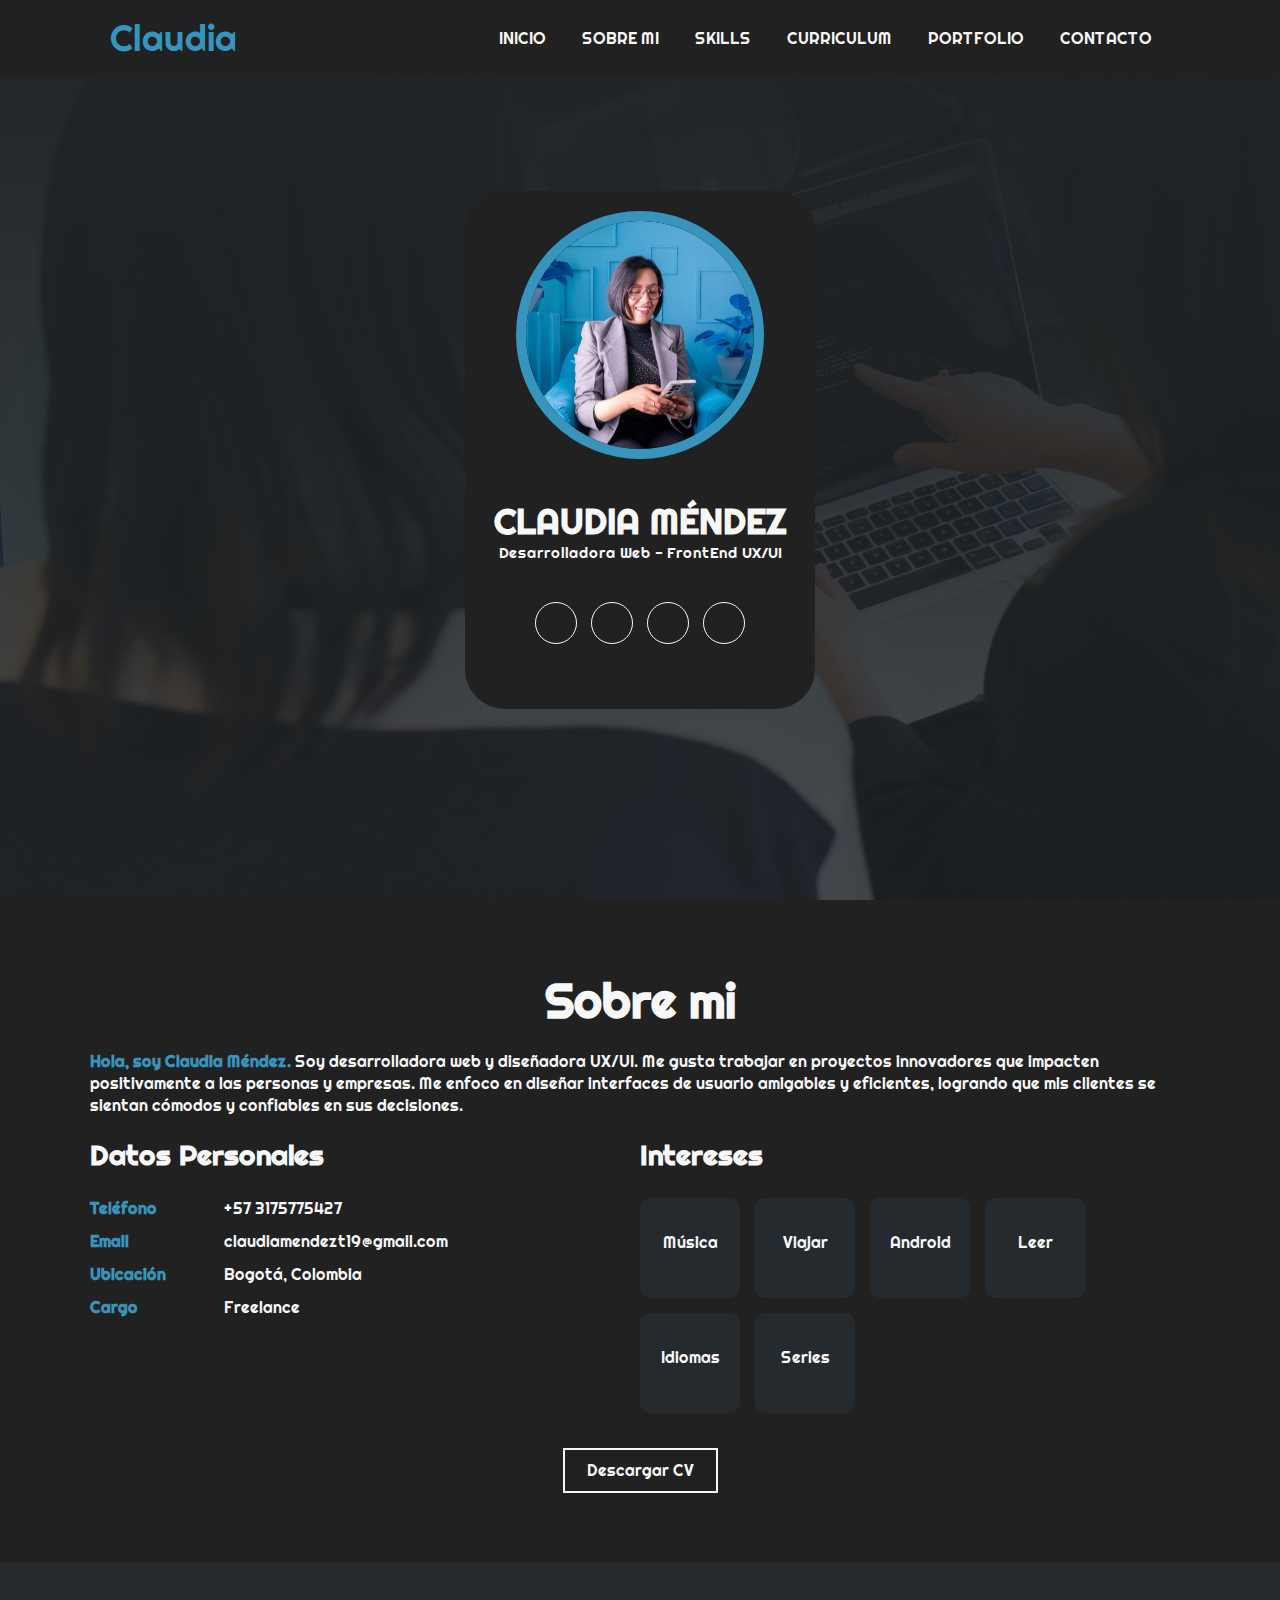
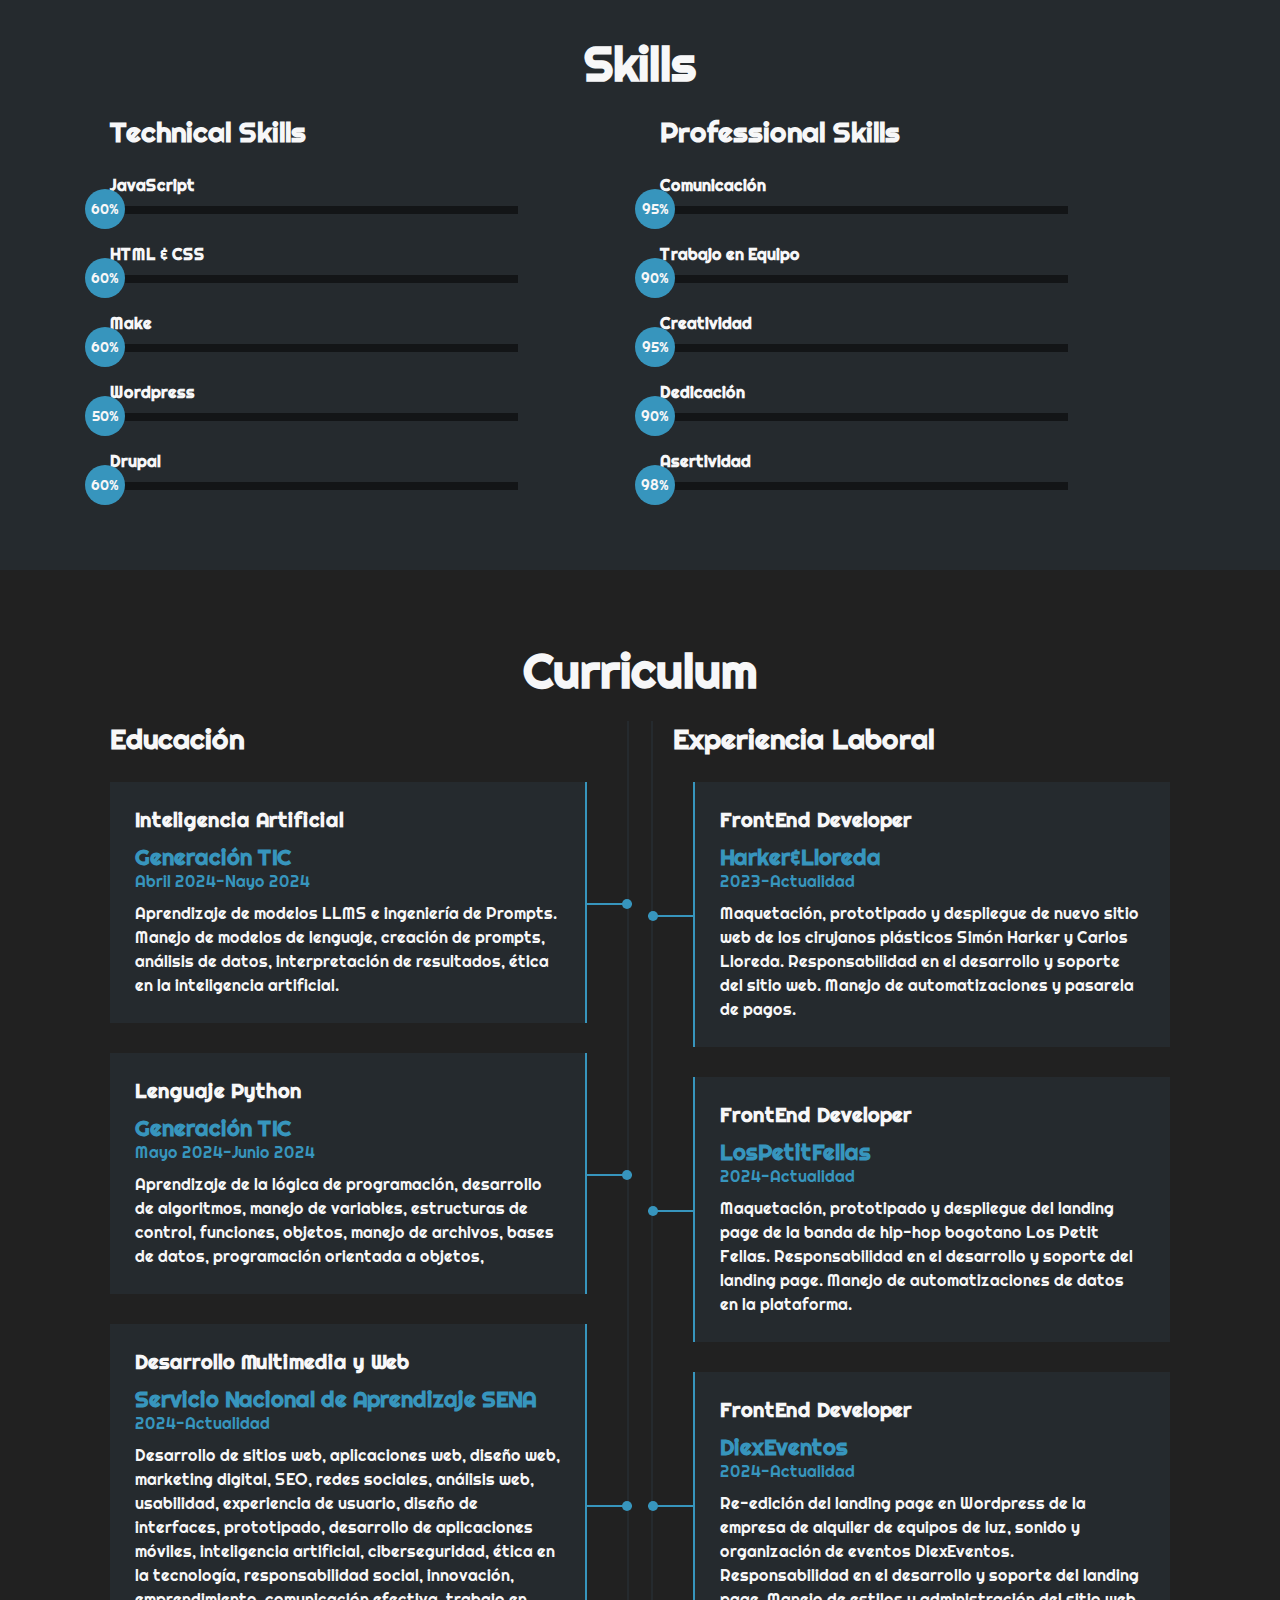
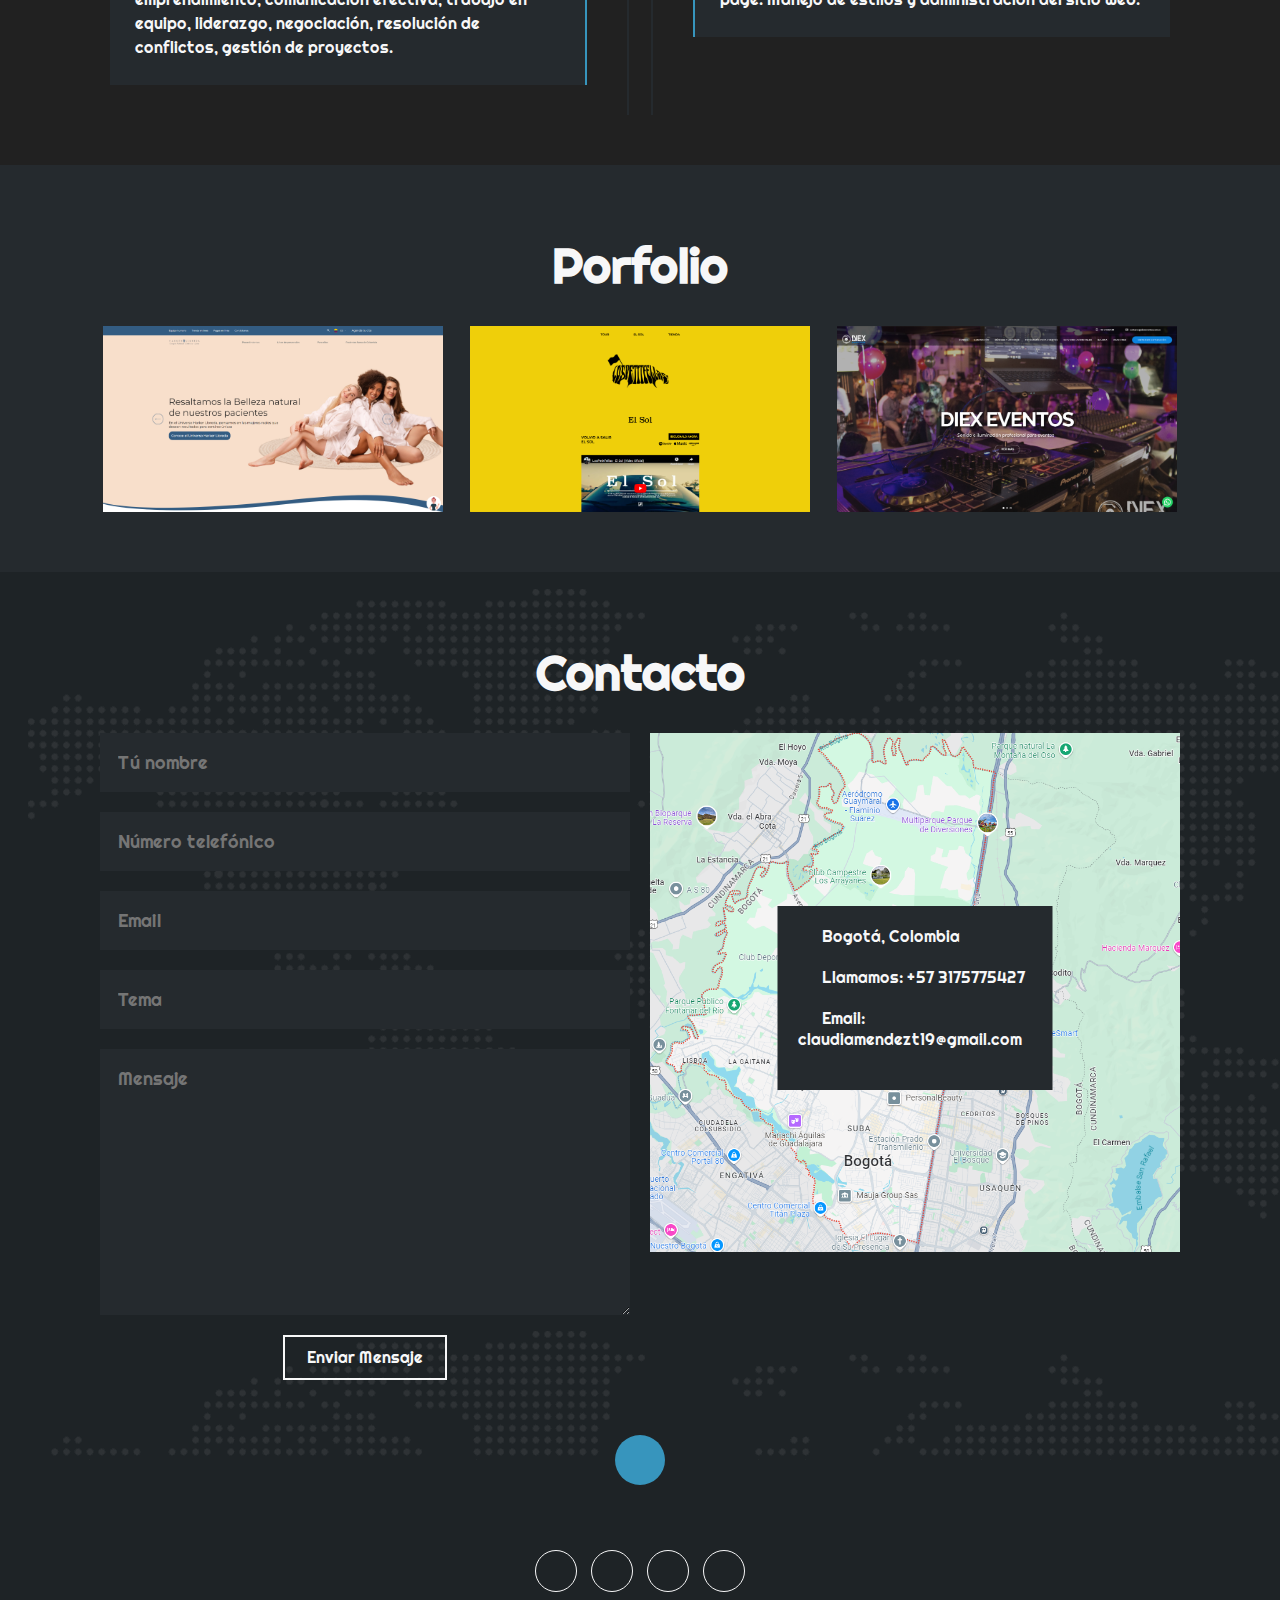
<file: portfolio2024/index.html>
<!DOCTYPE html>
<html lang="es">
  <head>
    <meta charset="UTF-8" />
    <meta http-equiv="X-UA-Compatible" content="IE=edge" />
    <meta name="viewport" content="width=device-width, initial-scale=1.0" />
    <link
      rel="stylesheet"
      href="https://cdnjs.cloudflare.com/ajax/libs/font-awesome/6.1.2/css/all.min.css"
      integrity="sha512-1sCRPdkRXhBV2PBLUdRb4tMg1w2YPf37qatUFeS7zlBy7jJI8Lf4VHwWfZZfpXtYSLy85pkm9GaYVYMfw5BC1A=="
      crossorigin="anonymous"
      referrerpolicy="no-referrer"
    />
    <title>Claudia Mendez Web Dev</title>
    <link rel="stylesheet" href="styles.css" />
  </head>
  <body>
    <!-- Menú encabezado -->
    <div class="contenedor-header">
      <header>
        <div class="logo">
          <a href="#">Claudia</a>
        </div>
        <nav id="nav">
          <ul>
            <li><a href="#inicio" onclick="seleccionar()">Inicio</a></li>
            <li><a href="#sobremi" onclick="seleccionar()">Sobre mi</a></li>
            <li><a href="#skills" onclick="seleccionar()">Skills</a></li>
            <li>
              <a href="#curriculum" onclick="seleccionar()">Curriculum</a>
            </li>
            <li><a href="#portfolio" onclick="seleccionar()">Portfolio</a></li>
            <li><a href="#contacto" onclick="seleccionar()">Contacto</a></li>
          </ul>
        </nav>
        <div class="nav-responsive" onclick="mostrarOcultarMenu()">
          <i class="fa-solid fa-bars"></i>
        </div>
      </header>
    </div>

    <!-- Sección inicio -->
    <section id="inicio" class="inicio">
      <div class="contenido-banner">
        <div class="contenedor-img">
          <img src="img/hero-main.png" alt="" />
        </div>
        <h1>Claudia Méndez</h1>
        <h2>Desarrolladora Web - FrontEnd UX/UI</h2>
        <div class="redes">
          <a href="#"><i class="fab fa-twitter"></i></a>
          <a href="#"><i class="fab fa-linkedin"></i></a>
          <a href="#"><i class="fab fa-github"></i></a>
          <a href="#"><i class="fa-solid fa-rss"></i></a>
        </div>
      </div>
    </section>

    <!-- Sección Sobre mi -->
    <section id="sobremi" class="sobremi">
      <div class="contenido-seccion">
        <h2>Sobre mi</h2>
        <p>
          <span>Hola, soy Claudia Méndez. </span>Soy desarrolladora web y
          diseñadora UX/UI. Me gusta trabajar en proyectos innovadores que
          impacten positivamente a las personas y empresas. Me enfoco en diseñar
          interfaces de usuario amigables y eficientes, logrando que mis
          clientes se sientan cómodos y confiables en sus decisiones.
        </p>
        <div class="fila">
          <!-- Datos personales -->
          <div class="col">
            <h3>Datos Personales</h3>
            <ul>
              <!-- <li>
                <strong>Cumpleaños</strong>
                19-01
              </li> -->
              <li>
                <strong>Teléfono</strong>
                +57 3175775427
              </li>
              <li>
                <strong>Email</strong>
                claudiamendezt19@gmail.com
              </li>
              <!-- <li>
                        <strong>Sitio web</strong>
                        www.example.com
                    </li> -->
              <li>
                <strong>Ubicación</strong>
                Bogotá, Colombia
              </li>
              <li>
                <strong>Cargo</strong>
                Freelance
              </li>
            </ul>
          </div>

          <!-- Intereses -->
          <div class="col">
            <h3>Intereses</h3>
            <div class="contenedor-intereses">
              <div class="interes">
                <i class="fa-solid fa-headphones"></i>
                <p>Música</p>
              </div>
              <div class="interes">
                <i class="fa-solid fa-plane"></i>
                <p>Viajar</p>
              </div>
              <div class="interes">
                <i class="fa-brands fa-android"></i>
                <p>Android</p>
              </div>
              <div class="interes">
                <i class="fa-solid fa-book-open-reader"></i>
                <p>Leer</p>
              </div>
              <div class="interes">
                <i class="fa-solid fa-language"></i>
                <p>Idiomas</p>
              </div>
              <div class="interes">
                <i class="fa-solid fa-tv"></i>
                <p>Series</p>
              </div>
            </div>
          </div>
        </div>
        <button>
          Descargar CV <i class="fa-solid fa-download"></i>
          <span class="overlay"></span>
        </button>
      </div>
    </section>

    <!-- Sección Skills -->
    <section id="skills" class="skills">
      <div class="contenido-seccion">
        <h2>Skills</h2>
        <div class="fila">
          <!-- Technical skills -->
          <div class="col">
            <h3>Technical Skills</h3>
            <div class="skill">
              <span>JavaScript</span>
              <div class="barra-skill">
                <div class="progreso">
                  <span>60%</span>
                </div>
              </div>
            </div>

            <div class="skill">
              <span>HTML & CSS</span>
              <div class="barra-skill">
                <div class="progreso">
                  <span>60%</span>
                </div>
              </div>
            </div>

            <div class="skill">
              <span>Make</span>
              <div class="barra-skill">
                <div class="progreso">
                  <span>60%</span>
                </div>
              </div>
            </div>

            <div class="skill">
              <span>Wordpress</span>
              <div class="barra-skill">
                <div class="progreso">
                  <span>50%</span>
                </div>
              </div>
            </div>

            <div class="skill">
              <span>Drupal</span>
              <div class="barra-skill">
                <div class="progreso">
                  <span>60%</span>
                </div>
              </div>
            </div>

            <!-- <div class="habilidad">
                    <h3>CSS</h3>
                    <div class="barra">
                        <div class="porcentaje" style="width: 85%;"></div>
                    </div>
                </div>
                <div class="habilidad">
                    <h3>JavaScript</h3>
                    <div class="barra">
                        <div class="porcentaje" style="width: 80%;"></div>
                    </div>
                </div>
                <div class="habilidad">
                    <h3>React</h3>
                    <div class="barra">
                        <div class="porcentaje" style="width: 75%;"></div>
                    </div>
                </div> -->
          </div>
          <!-- Professional skills -->
          <div class="col">
            <h3>Professional Skills</h3>
            <div class="skill">
              <span>Comunicación</span>
              <div class="barra-skill">
                <div class="progreso">
                  <span>95%</span>
                </div>
              </div>
            </div>

            <div class="skill">
              <span>Trabajo en Equipo</span>
              <div class="barra-skill">
                <div class="progreso">
                  <span>90%</span>
                </div>
              </div>
            </div>

            <div class="skill">
              <span>Creatividad</span>
              <div class="barra-skill">
                <div class="progreso">
                  <span>95%</span>
                </div>
              </div>
            </div>

            <div class="skill">
              <span>Dedicación</span>
              <div class="barra-skill">
                <div class="progreso">
                  <span>90%</span>
                </div>
              </div>
            </div>

            <div class="skill">
              <span>Asertividad</span>
              <div class="barra-skill">
                <div class="progreso">
                  <span>98%</span>
                </div>
              </div>
            </div>
          </div>
        </div>
      </div>
    </section>

    <!-- Sección Curriculum -->
    <section id="curriculum" class="curriculum">
      <div class="contenido-seccion">
        <h2>Curriculum</h2>
        <div class="fila">
          <div class="col izquierda">
            <h3>Educación</h3>
            <div class="item izq">
              <h4>Inteligencia Artificial</h4>
              <span class="casa">Generación TIC</span>
              <span class="fecha">Abril 2024-Nayo 2024</span>
              <p>
                Aprendizaje de modelos LLMS e ingeniería de Prompts. Manejo de
                modelos de lenguaje, creación de prompts, análisis de datos,
                interpretación de resultados, ética en la inteligencia
                artificial.
              </p>
              <div class="conectori">
                <div class="circuloi"></div>
              </div>
            </div>
            <div class="item izq">
              <h4>Lenguaje Python</h4>
              <span class="casa">Generación TIC</span>
              <span class="fecha">Mayo 2024-Junio 2024</span>
              <p>
                Aprendizaje de la lógica de programación, desarrollo de
                algoritmos, manejo de variables, estructuras de control,
                funciones, objetos, manejo de archivos, bases de datos,
                programación orientada a objetos,
              </p>
              <div class="conectori">
                <div class="circuloi"></div>
              </div>
            </div>
            <div class="item izq">
              <h4>Desarrollo Multimedia y Web</h4>
              <span class="casa">Servicio Nacional de Aprendizaje SENA</span>
              <span class="fecha">2024-Actualidad</span>
              <p>
                Desarrollo de sitios web, aplicaciones web, diseño web,
                marketing digital, SEO, redes sociales, análisis web,
                usabilidad, experiencia de usuario, diseño de interfaces,
                prototipado, desarrollo de aplicaciones móviles, inteligencia
                artificial, ciberseguridad, ética en la tecnología,
                responsabilidad social, innovación, emprendimiento, comunicación
                efectiva, trabajo en equipo, liderazgo, negociación, resolución
                de conflictos, gestión de proyectos.
              </p>
              <div class="conectori">
                <div class="circuloi"></div>
              </div>
            </div>
          </div>

          <div class="col derecha">
            <h3>Experiencia Laboral</h3>
            <div class="item der">
              <h4>FrontEnd Developer</h4>
              <span class="casa">Harker&Lloreda</span>
              <span class="fecha">2023-Actualidad</span>
              <p>
                Maquetación, prototipado y despliegue de nuevo sitio web de los
                cirujanos plásticos Simón Harker y Carlos Lloreda.
                Responsabilidad en el desarrollo y soporte del sitio web. Manejo
                de automatizaciones y pasarela de pagos.
              </p>
              <div class="conectord">
                <div class="circulod"></div>
              </div>
            </div>
            <div class="item der">
              <h4>FrontEnd Developer</h4>
              <span class="casa">LosPetitFellas</span>
              <span class="fecha">2024-Actualidad</span>
              <p>
                Maquetación, prototipado y despliegue del landing page de la
                banda de hip-hop bogotano Los Petit Fellas. Responsabilidad en
                el desarrollo y soporte del landing page. Manejo de
                automatizaciones de datos en la plataforma.
              </p>
              <div class="conectord">
                <div class="circulod"></div>
              </div>
            </div>
            <div class="item der">
              <h4>FrontEnd Developer</h4>
              <span class="casa">DiexEventos</span>
              <span class="fecha">2024-Actualidad</span>
              <p>
                Re-edición del landing page en Wordpress de la empresa de
                alquiler de equipos de luz, sonido y organización de eventos
                DiexEventos. Responsabilidad en el desarrollo y soporte del
                landing page. Manejo de estilos y administración del sitio web.
              </p>
              <div class="conectord">
                <div class="circulod"></div>
              </div>
            </div>
          </div>
        </div>
      </div>
    </section>

    <!-- Sección Portfolio -->
    <section id="portfolio" class="portfolio">
      <div class="contenido-seccion">
        <h2>Porfolio</h2>
        <div class="galeria">
          <div class="proyecto">
            <a href="https://harkerlloreda.com/es">
              <img src="img/p1.png" alt="Harker&Lloreda" />
            </a>
            <div class="overlay">
              <h3>Sitio Web</h3>
              <p>Salud</p>
            </div>
          </div>
          <div class="proyecto">
            <a href="https://lospetitfellas.com.co/">
              <img src="img/p2.png" alt="LosPetitFellas" />
            </a>
            <div class="overlay">
              <h3>Landing Page</h3>
              <p>Música</p>
            </div>
          </div>
          <div class="proyecto">
            <a href="https://diexeventos.com.co/">
              <img src="img/p3.png" alt="DiexEventos" />
            </a>
            <div class="overlay">
              <h3>Rediseño Sitio Web en Wordpress</h3>
              <p>Sonido, Iluminación y Eventos</p>
            </div>
          </div>
        </div>
      </div>
    </section>

    <!-- Sección Contacto -->
    <section id="contacto" class="contacto">
      <div class="contenido-seccion">
        <h2>Contacto</h2>
        <div class="fila">
          <!-- Formulario de contacto -->
          <div class="col">
            <input type="text" placeholder="Tú nombre" />
            <input type="text" placeholder="Número telefónico" />
            <input type="text" placeholder="Email" />
            <input type="text" placeholder="Tema" />
            <textarea
              name=""
              id=""
              cols="30"
              rows="10"
              placeholder="Mensaje"
            ></textarea>
            <button>
              Enviar Mensaje <i class="fa-solid fa-paper-plane"></i>
              <span class="overlay"></span>
            </button>
          </div>
          <!-- Mapa -->
          <div class="col">
            <img src="img/ubicacion.png" alt="Ubicación" />
            <div class="info">
              <ul>
                <li>
                  <i class="fa-solid fa-location-dot"></i>
                  <span>Bogotá, Colombia</span>
                </li>
                <li>
                  <i class="fa-solid fa-mobile-screen"></i>
                  <span>Llamamos: +57 3175775427</span>
                </li>
                <li>
                  <i class="fa-solid fa-envelope"></i>
                  <span>Email: claudiamendezt19@gmail.com</span>
                </li>
              </ul>
            </div>
          </div>
        </div>
      </div>
    </section>

    <!-- Footer -->
    <footer>
      <a href="#" class="arriba">
        <i class="fa-solid fa-angles-up"></i>
      </a>
      <div class="redes">
        <a href="#"><i class="fab fa-twitter"></i></a>
        <a href="#"><i class="fab fa-linkedin"></i></a>
        <a href="#"><i class="fab fa-github"></i></a>
        <a href="#"><i class="fa-solid fa-rss"></i></a>
      </div>
    </footer>

    <script src="main.js"></script>
  </body>
</html>
</file>
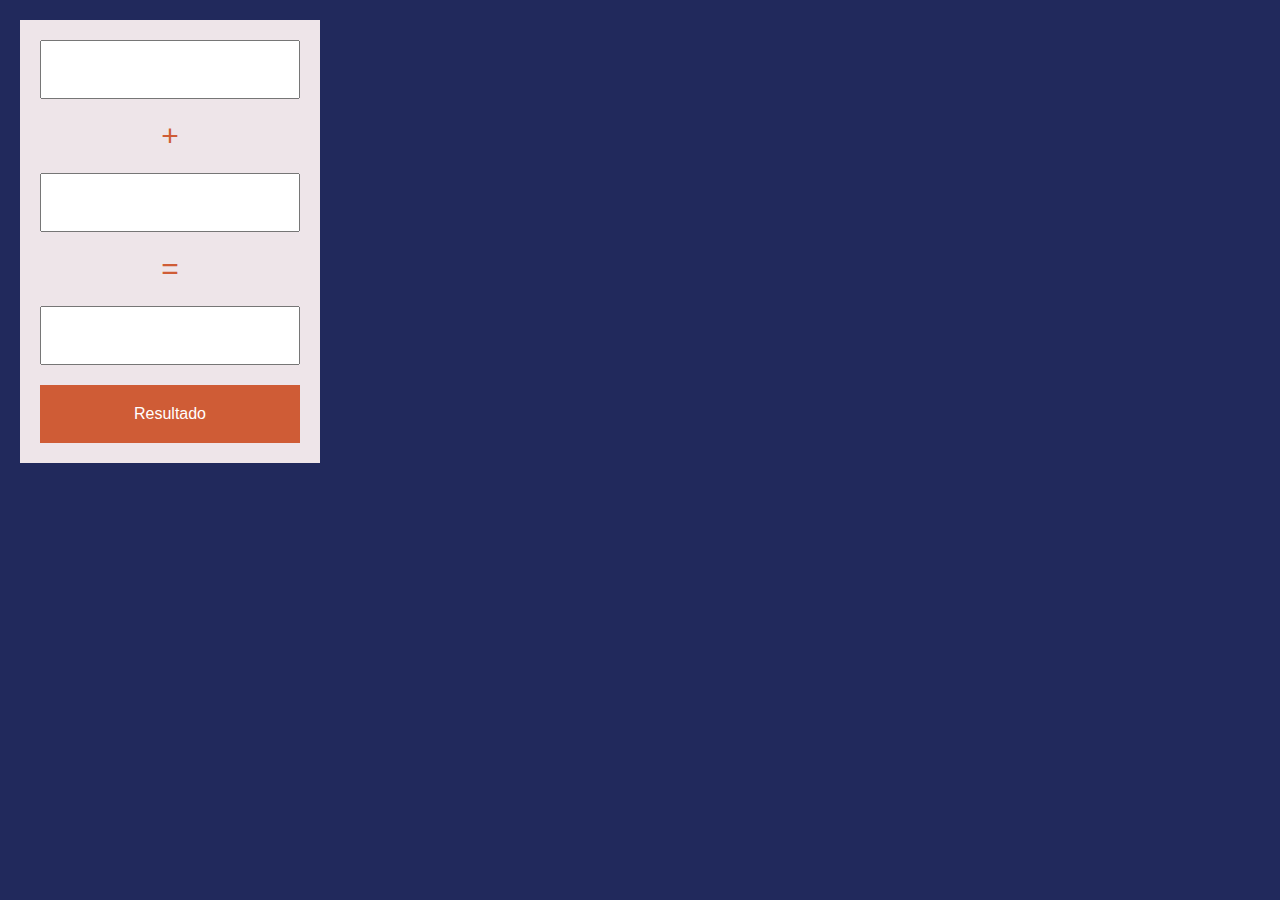
<file: javascript/calculadora/index.html>
<!DOCTYPE html>
<html lang="en">
<head>
	<meta charset="UTF-8">
	<title>Calculadora</title>
	<link rel="stylesheet" href="estilos.css">
</head>
<body>
	<div class="contenedor">
		<form action="">
			<input id="numero1" type="text">
			<p>+</p>
			<input id="numero2" type="text">
			<p>=</p>
			<input id="resultado" type="text" readonly>
			<input type="button" class="btn" onclick="suma()" value="Resultado">
		</form>
	</div>

	<script src="calculadora.js"></script>
</body>
</html>
</file>
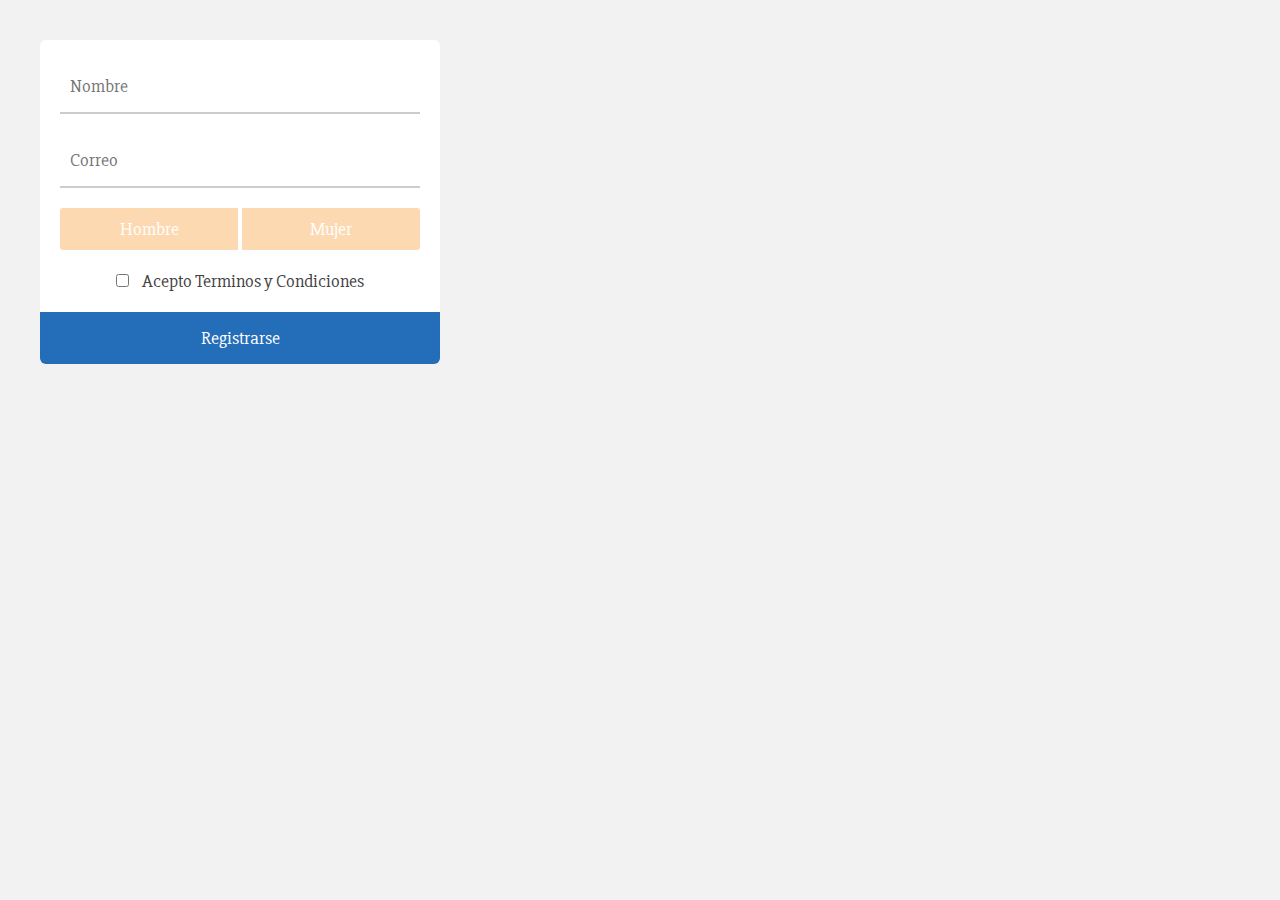
<file: javascript/formulario/index.html>
<!DOCTYPE html>
<html lang="en">
<head>
	<meta charset="UTF-8">
	<title>Formulario de Registro</title>
	<link href="https://fonts.googleapis.com/css?family=Slabo+27px" rel="stylesheet"> 
	<link rel="stylesheet" href="estilos.css">
</head>
<body>
	<div class="contenedor">
		<form action="" class="formulario" id="formulario" name="formulario">
			<div class="contenedor-inputs">
				<input type="text" name="nombre" placeholder="Nombre">
				<input type="email" name="correo" placeholder="Correo">
						
				<div class="sexo">
					<input type="radio" name="sexo" id="hombre" value="hombre">
					<label for="hombre" class="label-radio hombre">Hombre</label>
							
					<input type="radio" name="sexo" id="mujer" value="mujer">
					<label for="mujer" class="label-radio mujer">Mujer</label>
				</div>
						
				<div class="terminos">
					<input type="checkbox" name="terminos" id="terminos">
					<label for="terminos">Acepto Terminos y Condiciones</label>
				</div>
				<ul class="error" id="error"></ul>
			</div>


			<input type="submit" class="btn" value="Registrarse">
		</form>
	</div>

	<script src="formulario.js"></script>
</body>
</html>
</file>
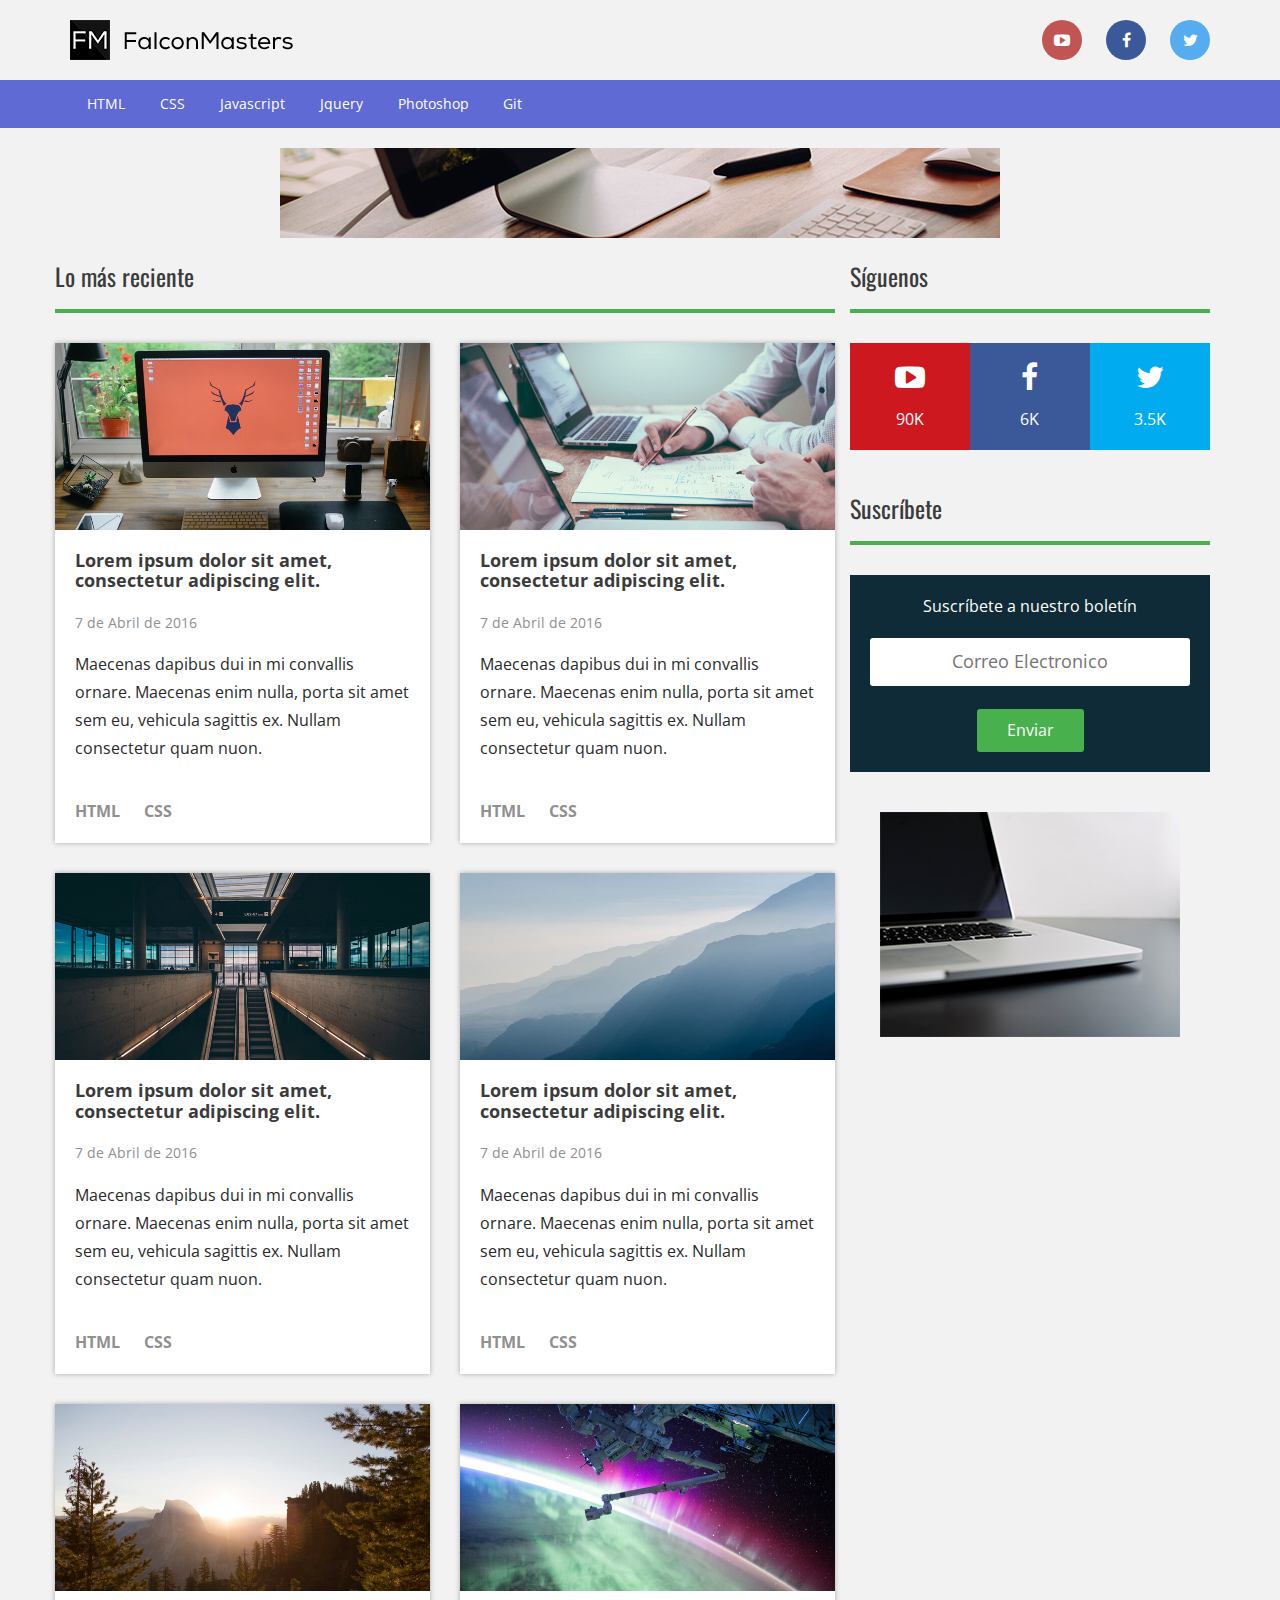
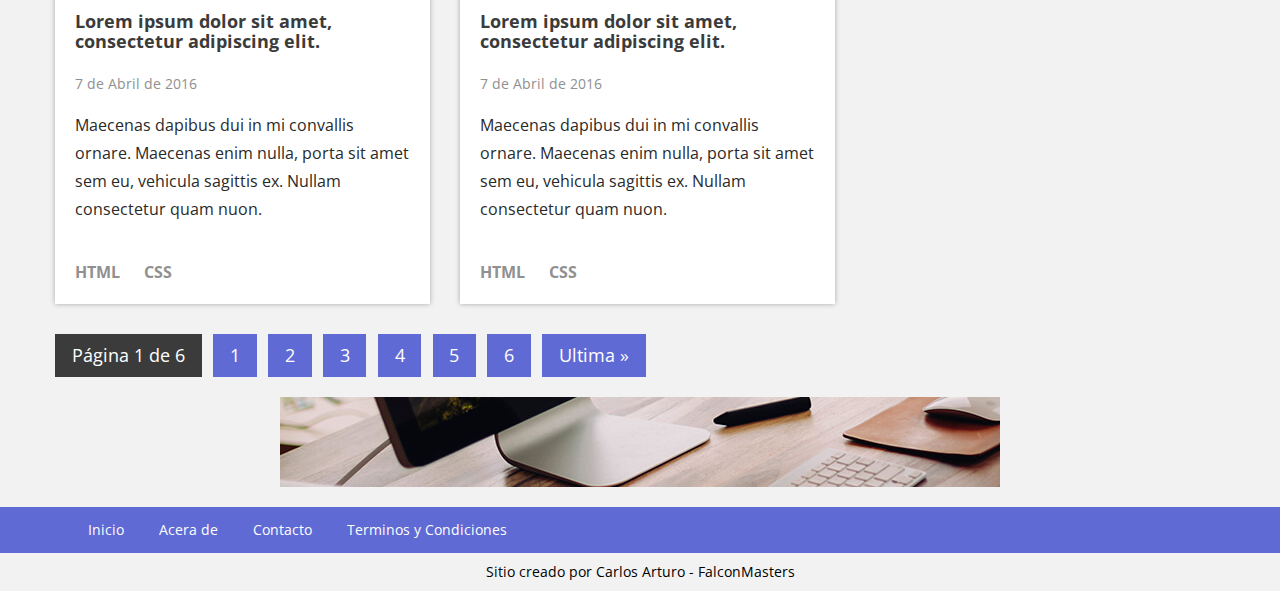
<file: practicas/Blog/index.html>
<!DOCTYPE html>
<html lang="es">
<head>
	<meta charset="UTF-8">
	<meta name="viewport" content="width=device-width, user-scalable=no, initial-scale=1.0, maximum-scale=1.0, minimum-scale=1.0">
	<link rel="stylesheet" href="css/bootstrap.min.css">
	<link rel="stylesheet" href="css/font-awesome.min.css">
	<link href='https://fonts.googleapis.com/css?family=Open+Sans:400,600,700' rel='stylesheet' type='text/css'>
	<link href='https://fonts.googleapis.com/css?family=Oswald' rel='stylesheet' type='text/css'>
	<link rel="stylesheet" href="css/estilos.css">
	<title>FalconMasters' Blog</title>
</head>
<body>
	<header>
		<div class="container">
			<div class="row">
				<div class="logo col-xs-12 col-sm-6">
					<a href="#"><img src="img/logo.png" alt="FalconMasters Logo"></a>
				</div>
				<div class="redes-sociales col-xs-12 col-sm-6">
					<a href="#" class="youtube"><i class="fa fa-youtube-play"></i></a>
					<a href="#" class="facebook"><i class="fa fa-facebook"></i></a>
					<a href="#" class="twitter"><i class="fa fa-twitter"></i></a>
				</div>
			</div>
		</div>

		<nav class="menu">
			<div class="container">
				<div class="row">
					<ul class="col-md-12">
						<li><a href="#">HTML</a></li>
						<li><a href="#">CSS</a></li>
						<li><a href="#">Javascript</a></li>
						<li><a href="#">Jquery</a></li>
						<li><a href="#">Photoshop</a></li>
						<li><a href="#">Git</a></li>
					</ul>
				</div>
			</div>
		</nav>
			
		<div class="ad container hidden-xs">
			<div class="row">
				<div class="col-md-12">
					<img src="img/ad.jpg" alt="">
				</div>
			</div>
		</div>
	</header>

<div class="container">
	<div class="row">
		<section class="main col-md-8">
			<div class="row titulo-seccion">
				<div class="col-md-12">
					<h3>Lo más reciente</h3>
				</div>
			</div>
		
			<section class="row posts">
				<article class="col-sm-6 post">
					<div class="contenedor">
						<div class="thumb">
							<a href="#"><img src="img/1.jpg" width="700" alt=""></a>
						</div>
						<div class="info">
							<h2 class="titulo"><a href="#">Lorem ipsum dolor sit amet, consectetur adipiscing elit.</a></h2>
							<p class="fecha">7 de Abril de 2016</p>
							<p class="extracto">Maecenas dapibus dui in mi convallis ornare. Maecenas enim nulla, porta sit amet sem eu, vehicula sagittis ex. Nullam consectetur quam nuon.</p>
							<div class="categorias">
								<a href="#">HTML</a>
								<a href="#">CSS</a>
							</div>
						</div>
					</div>
				</article>
		
				<article class="col-sm-6 post">
					<div class="contenedor">
						<div class="thumb">
							<a href="#"><img src="img/2.jpg" width="700" alt=""></a>
						</div>
						<div class="info">
							<h2 class="titulo"><a href="#">Lorem ipsum dolor sit amet, consectetur adipiscing elit.</a></h2>
							<p class="fecha">7 de Abril de 2016</p>
							<p class="extracto">Maecenas dapibus dui in mi convallis ornare. Maecenas enim nulla, porta sit amet sem eu, vehicula sagittis ex. Nullam consectetur quam nuon.</p>
							<div class="categorias">
								<a href="#">HTML</a>
								<a href="#">CSS</a>
							</div>
						</div>
					</div>
				</article>

				<article class="col-sm-6 post">
					<div class="contenedor">
						<div class="thumb">
							<a href="#"><img src="img/3.jpg" width="700" alt=""></a>
						</div>
						<div class="info">
							<h2 class="titulo"><a href="#">Lorem ipsum dolor sit amet, consectetur adipiscing elit.</a></h2>
							<p class="fecha">7 de Abril de 2016</p>
							<p class="extracto">Maecenas dapibus dui in mi convallis ornare. Maecenas enim nulla, porta sit amet sem eu, vehicula sagittis ex. Nullam consectetur quam nuon.</p>
							<div class="categorias">
								<a href="#">HTML</a>
								<a href="#">CSS</a>
							</div>
						</div>
					</div>
				</article>
		
				<article class="col-sm-6 post">
					<div class="contenedor">
						<div class="thumb">
							<a href="#"><img src="img/4.jpg" width="700" alt=""></a>
						</div>
						<div class="info">
							<h2 class="titulo"><a href="#">Lorem ipsum dolor sit amet, consectetur adipiscing elit.</a></h2>
							<p class="fecha">7 de Abril de 2016</p>
							<p class="extracto">Maecenas dapibus dui in mi convallis ornare. Maecenas enim nulla, porta sit amet sem eu, vehicula sagittis ex. Nullam consectetur quam nuon.</p>
							<div class="categorias">
								<a href="#">HTML</a>
								<a href="#">CSS</a>
							</div>
						</div>
					</div>
				</article>

				<article class="col-sm-6 post">
					<div class="contenedor">
						<div class="thumb">
							<a href="#"><img src="img/5.jpg" width="700" alt=""></a>
						</div>
						<div class="info">
							<h2 class="titulo"><a href="#">Lorem ipsum dolor sit amet, consectetur adipiscing elit.</a></h2>
							<p class="fecha">7 de Abril de 2016</p>
							<p class="extracto">Maecenas dapibus dui in mi convallis ornare. Maecenas enim nulla, porta sit amet sem eu, vehicula sagittis ex. Nullam consectetur quam nuon.</p>
							<div class="categorias">
								<a href="#">HTML</a>
								<a href="#">CSS</a>
							</div>
						</div>
					</div>
				</article>
		
				<article class="col-sm-6 post">
					<div class="contenedor">
						<div class="thumb">
							<a href="#"><img src="img/6.jpg" width="700" alt=""></a>
						</div>
						<div class="info">
							<h2 class="titulo"><a href="#">Lorem ipsum dolor sit amet, consectetur adipiscing elit.</a></h2>
							<p class="fecha">7 de Abril de 2016</p>
							<p class="extracto">Maecenas dapibus dui in mi convallis ornare. Maecenas enim nulla, porta sit amet sem eu, vehicula sagittis ex. Nullam consectetur quam nuon.</p>
							<div class="categorias">
								<a href="#">HTML</a>
								<a href="#">CSS</a>
							</div>
						</div>
					</div>
				</article>
			</section>
		
			<section class="row paginacion">
				<div class="col-md-12">
					<ul>
						<li class="disabled">Página 1 de 6</li>
						<li><a href="#">1</a></li>
						<li><a href="#">2</a></li>
						<li><a href="#">3</a></li>
						<li><a href="#">4</a></li>
						<li><a href="#">5</a></li>
						<li><a href="#">6</a></li>
						<li><a href="#">Ultima »</a></li>
					</ul>
				</div>
			</section>
		</section>
		
		<aside class="sidebar col-md-4">
			<div class="widget redes-sociales">
				<div class="titulo-seccion">
					<h3>Síguenos</h3>
				</div>
				<div class="redes-sociales">
					<a class="youtube" href="http://www.youtube.com/falconmasters"><i class="icono fa fa-youtube-play"></i><span class="seguidores">90K</span></a>
					<a class="facebook" href="http://www.facebook.com/falconmasters"><i class="icono fa fa-facebook"></i><span class="seguidores">6K</span></a>
					<a class="twitter" href="http://www.twitter.com/falconmasters"><i class="icono fa fa-twitter"></i><span class="seguidores">3.5K</span></a>
				</div>
			</div>
		
			<div class="widget boletin">
				<div class="titulo-seccion">
					<h3>Suscríbete</h3>
					<form class="formulario" action="">
						<label for="email">Suscríbete a nuestro boletín</label>
						<input type="email" id="email" placeholder="Correo Electronico" required>
						<input type="submit" value="Enviar">
					</form>
				</div>
			</div>
		
			<div class="widget ad">
				<div class="contenedor-ad">
					<a href="#"><img src="img/ad2.jpg" alt=""></a>
				</div>
			</div>
		</aside>
	</div>
</div>

<footer>
	<div class="ad container hidden-xs">
		<div class="row">
			<div class="col-md-12">
				<img src="img/ad.jpg" alt="">
			</div>
		</div>
	</div>
	
	<nav class="menu">
		<div class="container">
			<div class="row">
				<div class="col-md-12">
					<ul>
						<li><a href="#">Inicio</a></li>
						<li><a href="#">Acera de</a></li>
						<li><a href="#">Contacto</a></li>
						<li><a href="#">Terminos y Condiciones</a></li>
					</ul>
				</div>
			</div>
		</div>
	</nav>
	
	<div class="copyright">
		<div class="container">
			<div class="row">
				<div class="col-md-12">
					<p>Sitio creado por Carlos Arturo - FalconMasters</p>
				</div>
			</div>
		</div>
	</div>
</footer>

</body>
</html>
</file>
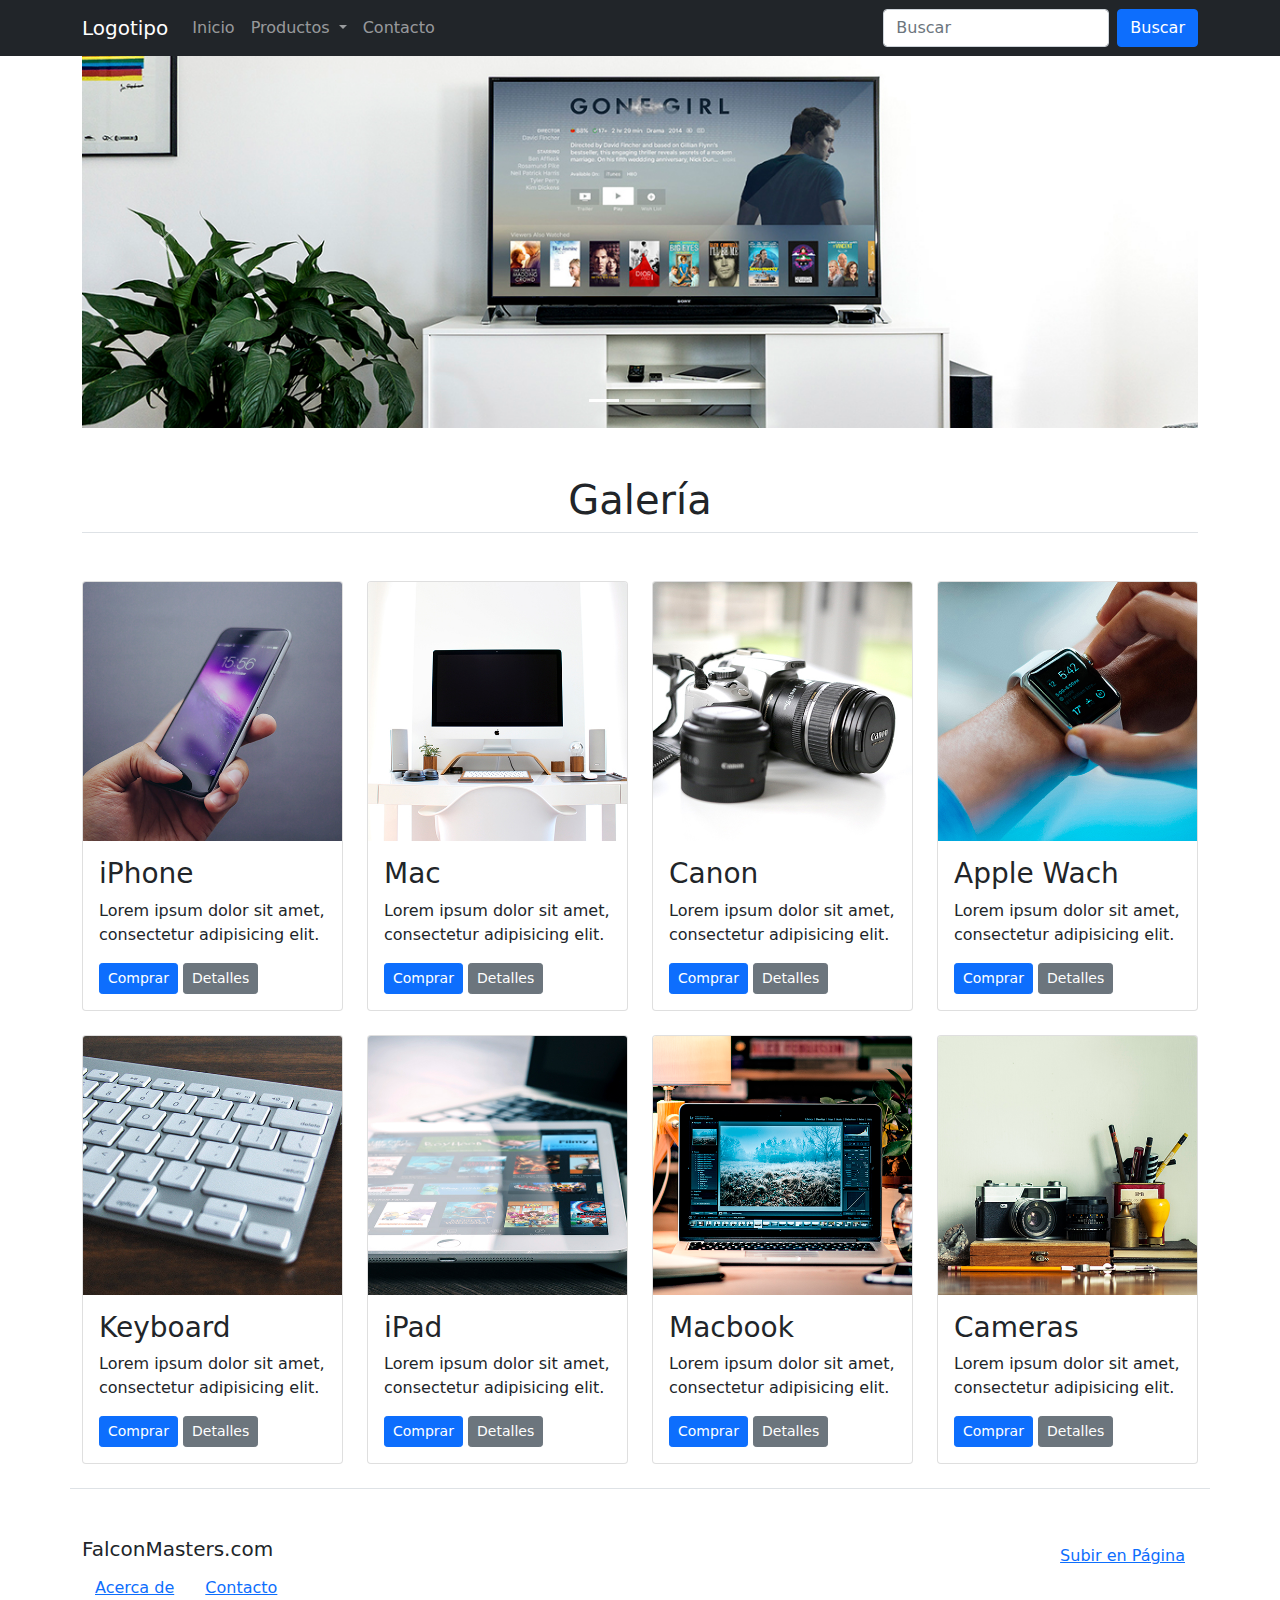
<file: practicas/bootstrap5/index.html>
<!DOCTYPE html>
<html lang="es">
<head>
	<meta charset="UTF-8">
	<meta http-equiv="X-UA-Compatible" content="IE=edge">
	<meta name="viewport" content="width=device-width, initial-scale=1.0">
	<title>Página web hecha con Bootstrap</title>
	<link rel="stylesheet" href="css/bootstrap.min.css">
</head>
<body>
	<header>
		<nav class="navbar navbar-expand-lg navbar-dark bg-dark">
			<div class="container">
				<a href="#" class="navbar-brand">Logotipo</a>
				<button
					class="navbar-toggler"
					type="button"
					data-bs-toggle="collapse"
					data-bs-target="#contenidoMenu"
					aria-controls="contenidoMenu"
					aria-expanded="false"
					aria-label="Mostrar/Ocultar Navegación"
				>
					<span class="navbar-toggler-icon"></span>
				</button>

				<div class="collapse navbar-collapse" id="contenidoMenu">
					<!-- Enlaces -->
					<ul class="navbar-nav me-auto">
						<li class="nav-item">
							<a href="#" class="nav-link">Inicio</a>
						</li>

						<!-- Dropdown -->
						<li class="nav-item dropdown">
							<a
								href="#"
								class="nav-link dropdown-toggle"
								id="submenuProductos"
								role="button"
								data-bs-toggle="dropdown"
								aria-expanded="false"
							>
								Productos
							</a>

							<!-- Sub-elementos -->
							<ul class="dropdown-menu" aria-labelledby="submenuProductos">
								<li><a href="#" class="dropdown-item">Computadoras</a></li>
								<li><a href="#" class="dropdown-item">Laptops</a></li>
								<li><a href="#" class="dropdown-item">Smartphones</a></li>
								<li><a href="#" class="dropdown-item">Drones</a></li>
								<li><a href="#" class="dropdown-item">Accesorios</a></li>
							</ul>
						</li>
						<li class="nav-item">
							<a href="#" class="nav-link">Contacto</a>
						</li>
					</ul>

					<!-- Formulario de busqueda -->
					<form action="" class="d-flex">
						<input 
							type="text"
							class="form-control me-2"
							aria-label="Buscar"
							placeholder="Buscar"
						>
						<button class="btn btn-primary" type="submit">Buscar</button>
					</form>
				</div>
			</div>
		</nav>
	</header>

	<main class="container">
		<!-- Carousel -->
		<div class="row">
			<div class="col">
				<div id="slideshow" class="carousel slide" data-bs-ride="carousel">
					<div class="carousel-inner">
						<div class="carousel-item active">
							<img src="img/s1.jpg" class="w-100" alt="">
						</div>
						<div class="carousel-item">
							<img src="img/s2.jpg" class="w-100" alt="">
						</div>
						<div class="carousel-item">
							<img src="img/s3.jpg" class="w-100" alt="">
						</div>
					</div>

					<!-- Controles de Anterior y Siguiente -->
					<button 
						class="carousel-control-prev" 
						type="button"
						data-bs-target="#slideshow"
						data-bs-slide="prev"
					>
						<span class="carousel-control-prev-icon" aria-hidden="true"></span>
						<span class="visually-hidden">Anterior</span>
					</button>
					<button 
						class="carousel-control-next" 
						type="button"
						data-bs-target="#slideshow"
						data-bs-slide="next"
					>
						<span class="carousel-control-next-icon" aria-hidden="true"></span>
						<span class="visually-hidden">Siguiente</span>
					</button>

					<!-- Indicadores -->
					<div class="carousel-indicators">
						<button
							type="button"
							data-bs-target="#slideshow"
							data-bs-slide-to="0"
							class="active"
							aria-current="true"
							aria-label="Slide #1"
						></button>
						<button
							type="button"
							data-bs-target="#slideshow"
							data-bs-slide-to="1"
							aria-current="true"
							aria-label="Slide #2"
						></button>
						<button
							type="button"
							data-bs-target="#slideshow"
							data-bs-slide-to="2"
							aria-current="true"
							aria-label="Slide #3"
						></button>
					</div>
				</div>
			</div>
		</div>

		<!-- Galeria -->
		<div class="row py-5">
			<div class="col">
				<div class="border-bottom">
					<h1 class="text-center">Galería</h1>
				</div>
			</div>
		</div>

		<div class="row">
			<div class="col-12 col-sm-6 col-lg-3 mb-4">
				<div class="card">
					<img class="card-img-top" src="img/1.jpg" alt="">
					<div class="card-body">
						<h3 class="card-title">iPhone</h3>
						<p class="card-text">Lorem ipsum dolor sit amet, consectetur adipisicing elit.</p>
						<a href="#" class="btn btn-sm btn-primary">Comprar</a>
						<a href="#" class="btn btn-sm btn-secondary">Detalles</a>
					</div>
				</div>
			</div>

			<div class="col-12 col-sm-6 col-lg-3 mb-4">
				<div class="card">
					<img class="card-img-top" src="img/2.jpg" alt="">
					<div class="card-body">
						<h3 class="card-title">Mac</h3>
						<p class="card-text">Lorem ipsum dolor sit amet, consectetur adipisicing elit.</p>
						<a href="#" class="btn btn-sm btn-primary">Comprar</a>
						<a href="#" class="btn btn-sm btn-secondary">Detalles</a>
					</div>
				</div>
			</div>

			<div class="col-12 col-sm-6 col-lg-3 mb-4">
				<div class="card">
					<img class="card-img-top" src="img/3.jpg" alt="">
					<div class="card-body">
						<h3 class="card-title">Canon</h3>
						<p class="card-text">Lorem ipsum dolor sit amet, consectetur adipisicing elit.</p>
						<a href="#" class="btn btn-sm btn-primary">Comprar</a>
						<a href="#" class="btn btn-sm btn-secondary">Detalles</a>
					</div>
				</div>
			</div>

			<div class="col-12 col-sm-6 col-lg-3 mb-4">
				<div class="card">
					<img class="card-img-top" src="img/4.jpg" alt="">
					<div class="card-body">
						<h3 class="card-title">Apple Wach</h3>
						<p class="card-text">Lorem ipsum dolor sit amet, consectetur adipisicing elit.</p>
						<a href="#" class="btn btn-sm btn-primary">Comprar</a>
						<a href="#" class="btn btn-sm btn-secondary">Detalles</a>
					</div>
				</div>
			</div>

			<div class="col-12 col-sm-6 col-lg-3 mb-4">
				<div class="card">
					<img class="card-img-top" src="img/5.jpg" alt="">
					<div class="card-body">
						<h3 class="card-title">Keyboard</h3>
						<p class="card-text">Lorem ipsum dolor sit amet, consectetur adipisicing elit.</p>
						<a href="#" class="btn btn-sm btn-primary">Comprar</a>
						<a href="#" class="btn btn-sm btn-secondary">Detalles</a>
					</div>
				</div>
			</div>

			<div class="col-12 col-sm-6 col-lg-3 mb-4">
				<div class="card">
					<img class="card-img-top" src="img/6.jpg" alt="">
					<div class="card-body">
						<h3 class="card-title">iPad</h3>
						<p class="card-text">Lorem ipsum dolor sit amet, consectetur adipisicing elit.</p>
						<a href="#" class="btn btn-sm btn-primary">Comprar</a>
						<a href="#" class="btn btn-sm btn-secondary">Detalles</a>
					</div>
				</div>
			</div>

			<div class="col-12 col-sm-6 col-lg-3 mb-4">
				<div class="card">
					<img class="card-img-top" src="img/7.jpg" alt="">
					<div class="card-body">
						<h3 class="card-title">Macbook</h3>
						<p class="card-text">Lorem ipsum dolor sit amet, consectetur adipisicing elit.</p>
						<a href="#" class="btn btn-sm btn-primary">Comprar</a>
						<a href="#" class="btn btn-sm btn-secondary">Detalles</a>
					</div>
				</div>
			</div>

			<div class="col-12 col-sm-6 col-lg-3 mb-4">
				<div class="card">
					<img class="card-img-top" src="img/8.jpg" alt="">
					<div class="card-body">
						<h3 class="card-title">Cameras</h3>
						<p class="card-text">Lorem ipsum dolor sit amet, consectetur adipisicing elit.</p>
						<a href="#" class="btn btn-sm btn-primary">Comprar</a>
						<a href="#" class="btn btn-sm btn-secondary">Detalles</a>
					</div>
				</div>
			</div>
		</div>
	</main>

	<footer class="container">
		<div class="row border-top py-5 justify-content-between">
			<div class="col-auto">
				<h3 class="lead">FalconMasters.com</h3>
				<a href="#" class="btn btn-link">Acerca de</a>
				<a href="#" class="btn btn-link">Contacto</a>
			</div>
			<div class="col-auto">
				<a href="#" class="btn btn-link">Subir en Página</a>
			</div>
		</div>
	</footer>

	<script src="js/bootstrap.bundle.min.js"></script>
</body>
</html>
</file>
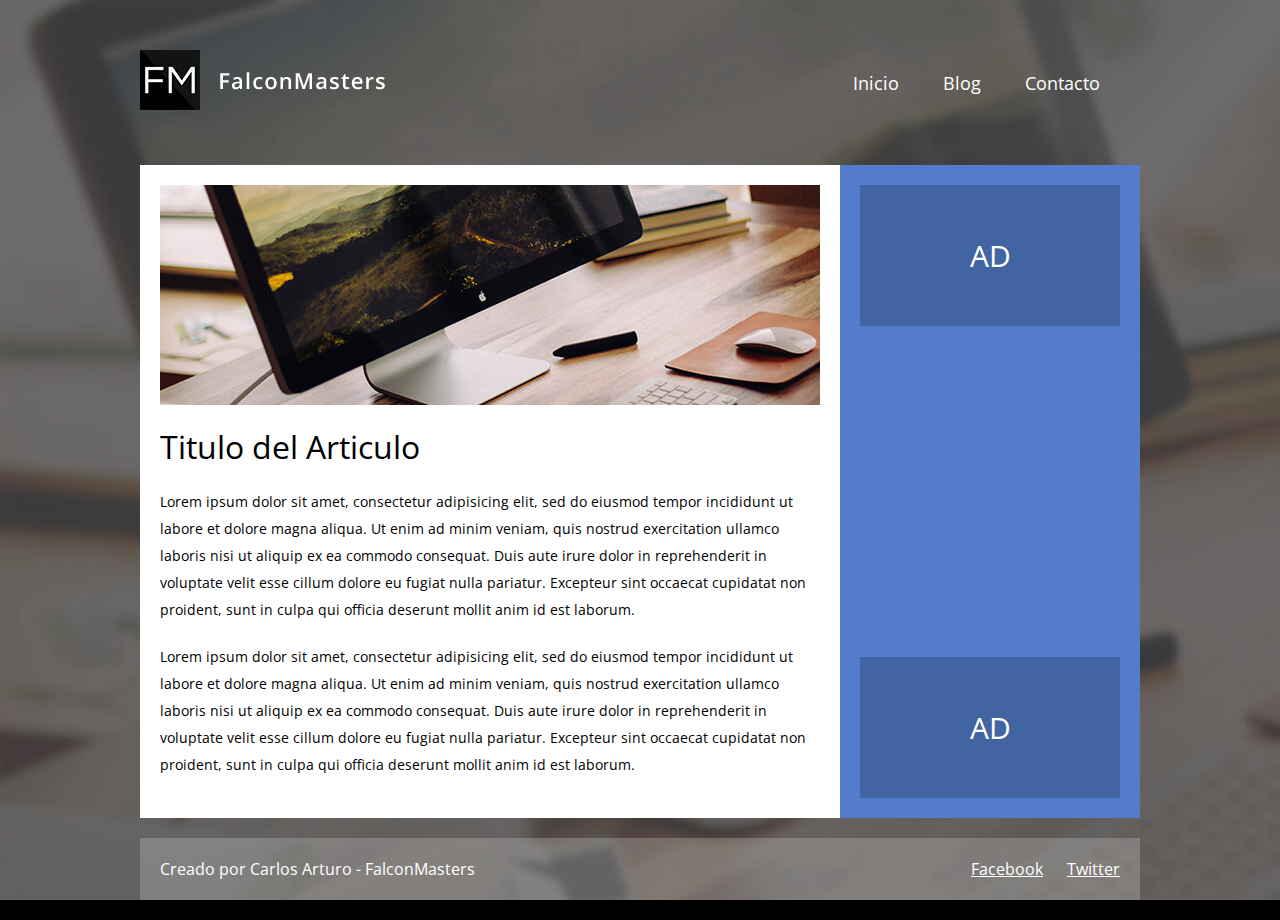
<file: practicas/Flexbox/index.html>
<!DOCTYPE html>
<html lang="en">
<head>
	<meta charset="UTF-8">
	<meta name="viewport" content="width=device-width, user-scalable=no, initial-scale=1.0, maximum-scale=1.0, minimum-scale=1.0">
	<title>Layout con Flexbox</title>
	<link href="https://fonts.googleapis.com/css?family=Open+Sans" rel="stylesheet">
	<link rel="stylesheet" href="estilos.css">
</head>
<body>
	<div class="contenedor">
		<header>
			<div class="logo">
				<img src="imagenes/logo.png" alt="">
			</div>
			<nav class="menu">
				<a href="#">Inicio</a>
				<a href="#">Blog</a>
				<a href="#">Contacto</a>
			</nav>
		</header>

		<section class="main">
			<article>
				<div class="thumb">
					<img src="imagenes/thumb.jpg" alt="">
				</div>
				<h2>Titulo del Articulo</h2>
				<p>Lorem ipsum dolor sit amet, consectetur adipisicing elit, sed do eiusmod
				tempor incididunt ut labore et dolore magna aliqua. Ut enim ad minim veniam,
				quis nostrud exercitation ullamco laboris nisi ut aliquip ex ea commodo
				consequat. Duis aute irure dolor in reprehenderit in voluptate velit esse
				cillum dolore eu fugiat nulla pariatur. Excepteur sint occaecat cupidatat non
				proident, sunt in culpa qui officia deserunt mollit anim id est laborum.</p>

				<p>Lorem ipsum dolor sit amet, consectetur adipisicing elit, sed do eiusmod
				tempor incididunt ut labore et dolore magna aliqua. Ut enim ad minim veniam,
				quis nostrud exercitation ullamco laboris nisi ut aliquip ex ea commodo
				consequat. Duis aute irure dolor in reprehenderit in voluptate velit esse
				cillum dolore eu fugiat nulla pariatur. Excepteur sint occaecat cupidatat non
				proident, sunt in culpa qui officia deserunt mollit anim id est laborum.</p>
			</article>
		</section>

		<aside>
			<div class="ad">
				<p>AD</p>
			</div>

			<div class="ad">
				<p>AD</p>
			</div>
		</aside>

		<footer>
			<div class="autor">
				<p>Creado por Carlos Arturo - FalconMasters</p>
			</div>
			<div class="redes-sociales">
				<a href="http://www.facebook.com/falconmasters">Facebook</a>
				<a href="http://www.twitter.com/falconmasters">Twitter</a>
			</div>
		</footer>
	</div>
</body>
</html>
</file>
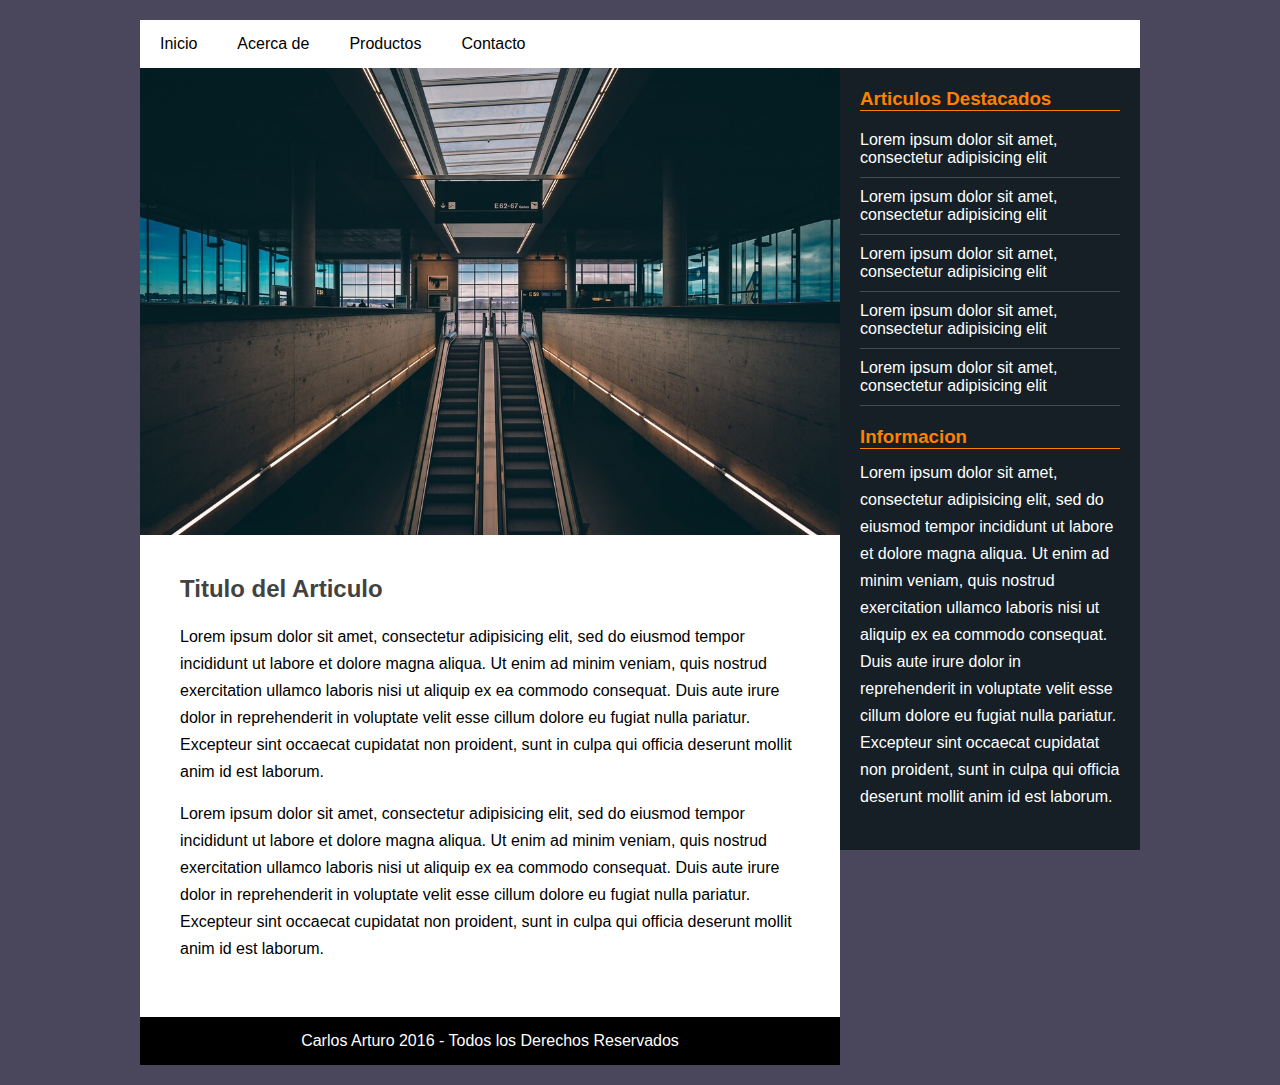
<file: practicas/Layout/index.html>
<!DOCTYPE html>
<html lang="en">
<head>
	<meta charset="UTF-8">
	<title>Layout Basica</title>
	<meta name="viewport" content="width=device-width, user-scalable=no, initial-scale=1.0, maximum-scale=1.0, minimum-scale=1.0">
	<link rel="stylesheet" href="css/estilos.css">
</head>
<body>
	<div class="contenedor">
		<header>
			<nav>
				<ul>
					<li><a href="index.html">Inicio</a></li>
					<li><a href="acerca-de.html">Acerca de</a></li>
					<li><a href="#">Productos</a></li>
					<li><a href="#">Contacto</a></li>
				</ul>
			</nav>
		</header>
		<section class="main">
			<div class="imagen">
				<img src="img/bg.jpg" alt="">
			</div>
			<section class="posts">
				<article>
					<h2>Titulo del Articulo</h2>
					<p>Lorem ipsum dolor sit amet, consectetur adipisicing elit, sed do eiusmod
					tempor incididunt ut labore et dolore magna aliqua. Ut enim ad minim veniam,
					quis nostrud exercitation ullamco laboris nisi ut aliquip ex ea commodo
					consequat. Duis aute irure dolor in reprehenderit in voluptate velit esse
					cillum dolore eu fugiat nulla pariatur. Excepteur sint occaecat cupidatat non
					proident, sunt in culpa qui officia deserunt mollit anim id est laborum.</p>
		
					<p>Lorem ipsum dolor sit amet, consectetur adipisicing elit, sed do eiusmod
					tempor incididunt ut labore et dolore magna aliqua. Ut enim ad minim veniam,
					quis nostrud exercitation ullamco laboris nisi ut aliquip ex ea commodo
					consequat. Duis aute irure dolor in reprehenderit in voluptate velit esse
					cillum dolore eu fugiat nulla pariatur. Excepteur sint occaecat cupidatat non
					proident, sunt in culpa qui officia deserunt mollit anim id est laborum.</p>
				</article>
			</section>
		</section>
		<aside>
			<div class="widget">
				<h3 class="titulo">Articulos Destacados</h3>
				<ul>
					<li><a href="#">Lorem ipsum dolor sit amet, consectetur adipisicing elit</a></li>
					<li><a href="#">Lorem ipsum dolor sit amet, consectetur adipisicing elit</a></li>
					<li><a href="#">Lorem ipsum dolor sit amet, consectetur adipisicing elit</a></li>
					<li><a href="#">Lorem ipsum dolor sit amet, consectetur adipisicing elit</a></li>
					<li><a href="#">Lorem ipsum dolor sit amet, consectetur adipisicing elit</a></li>
				</ul>
			</div>
		
			<div class="widget">
				<h3 class="titulo">Informacion</h3>
				<p>Lorem ipsum dolor sit amet, consectetur adipisicing elit, sed do eiusmod
				tempor incididunt ut labore et dolore magna aliqua. Ut enim ad minim veniam,
				quis nostrud exercitation ullamco laboris nisi ut aliquip ex ea commodo
				consequat. Duis aute irure dolor in reprehenderit in voluptate velit esse
				cillum dolore eu fugiat nulla pariatur. Excepteur sint occaecat cupidatat non
				proident, sunt in culpa qui officia deserunt mollit anim id est laborum.</p>
			</div>
		</aside>
		<footer>
			<p>Carlos Arturo 2016 - Todos los Derechos Reservados</p>
		</footer>
	</div>
</body>
</html>
</file>
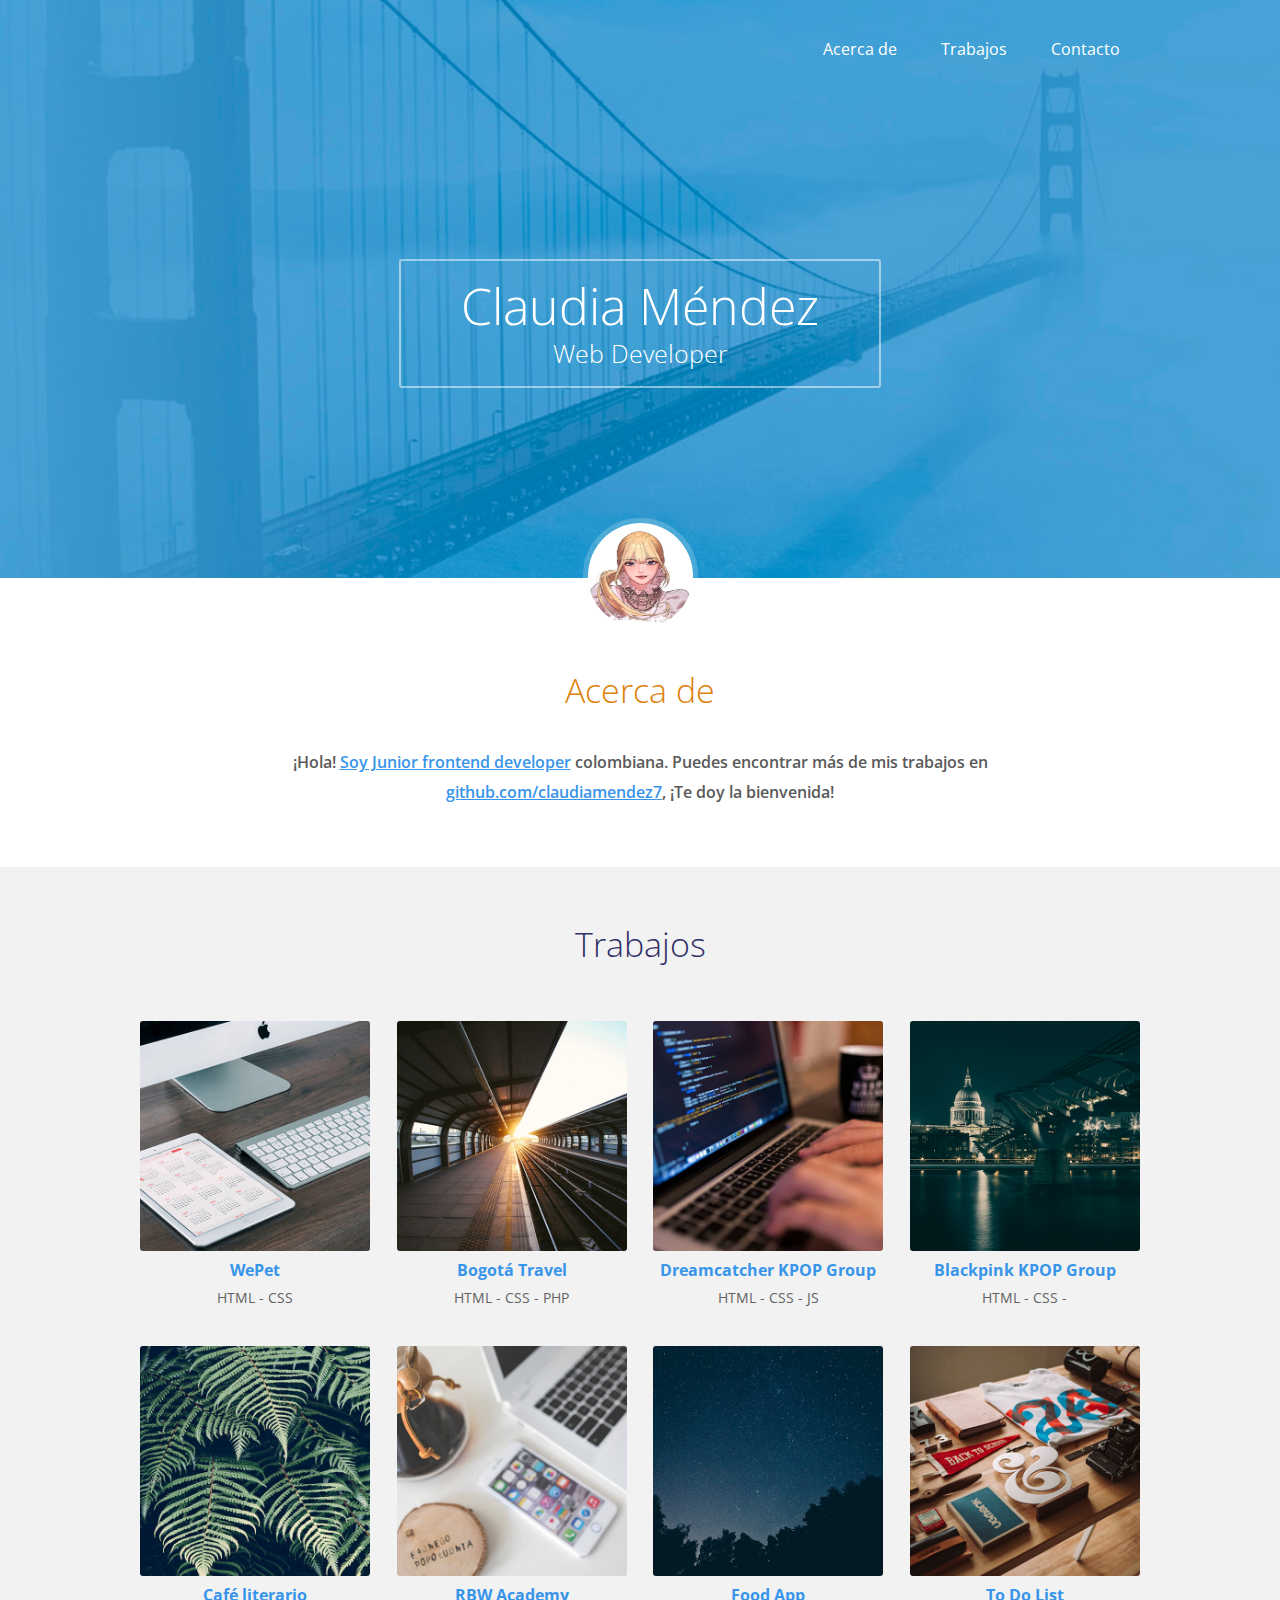
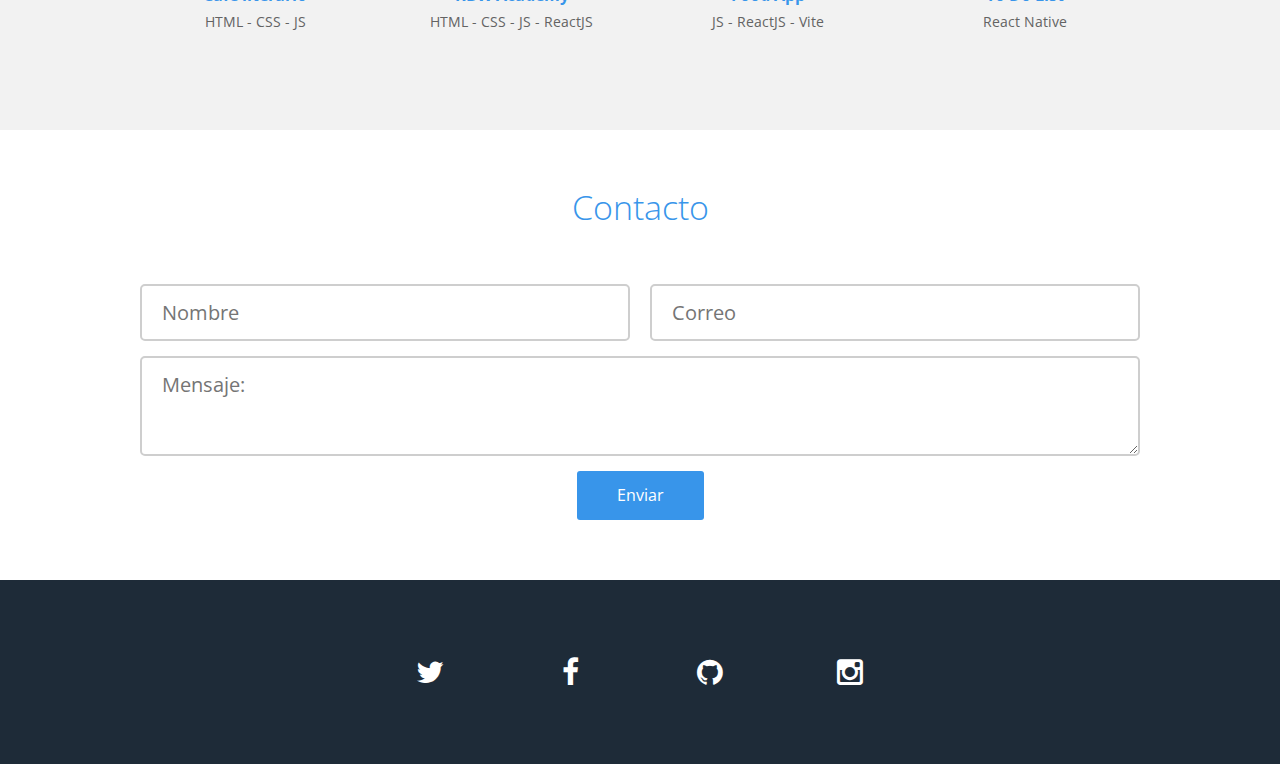
<file: practicas/Portafolio/index.html>
<!DOCTYPE html>
<html lang="es">
<head>
	<meta charset="UTF-8">
	<title>Portafolio de Servicios</title>
	<meta name="viewport" content="width=device-width, user-scalable=no, initial-scale=1.0, maximum-scale=1.0, minimum-scale=1.0">
	<link href='https://fonts.googleapis.com/css?family=Open+Sans:400,300,600,400italic,700' rel='stylesheet' type='text/css'>
	<link rel="stylesheet" href="css/font-awesome.min.css">
	<link rel="stylesheet" href="css/normalize.css">
	<link rel="stylesheet" href="css/estilos.css">
</head>
<body>
	<!-- Inicio del header -->
	<header>
		<div class="contenedor">
			<nav class="menu">
				<a href="#">Acerca de</a>
				<a href="#">Trabajos</a>
				<a href="#">Contacto</a>
			</nav>
			
			<div class="contenedor-texto">
				<div class="texto">
					<h1 class="nombre">Claudia Méndez</h1>
					<h2 class="profesion">Web Developer</h2>
				</div>
			</div>
		</div>
	</header>
	<!-- Fin del header -->

<!-- Inicio sección Acerca de -->
	<section class="main">
		<section class="acerca-de">
			<div class="contenedor">
				<div class="foto">
					<img src="img/foto1.jpg" width="115" height="115" alt="Claudia Mendez">
				</div>
			
				<div class="texto">
					<h3 class="titulo">Acerca de</h3>
					<p>¡Hola! <span class="bold">Soy Junior frontend developer</span> colombiana. Puedes encontrar más de mis trabajos en <span class="bold">github.com/claudiamendez7</span>, ¡Te doy la bienvenida!</p>
				</div>
			</div>
		</section>
		<!-- Fin sección acerca de -->
			
		<!-- Inicio sección trabajos -->
		<section class="trabajos">
			<div class="contenedor">
				<h3 class="titulo">Trabajos</h3>
						
				<div class="contenedor-trabajos">
					<div class="trabajo">
						<div class="thumb">
							<img src="img/trabajos/1.jpg" alt="WePet">
						</div>
						<div class="descripcion">
							<p class="nombre">WePet</p>
							<p class="categoria">HTML - CSS</p>
						</div>
					</div>
					<div class="trabajo">
						<div class="thumb">
							<img src="img/trabajos/2.jpg" alt="Bogotá">
						</div>
						<div class="descripcion">
							<p class="nombre">Bogotá Travel</p>
							<p class="categoria">HTML - CSS - PHP</p>
						</div>
					</div>
					<div class="trabajo">
						<div class="thumb">
							<img src="img/trabajos/3.jpg" alt="Dreamcatcher">
						</div>
						<div class="descripcion">
							<p class="nombre">Dreamcatcher KPOP Group</p>
							<p class="categoria">HTML - CSS - JS</p>
						</div>
					</div>
					<div class="trabajo">
						<div class="thumb">
							<img src="img/trabajos/4.jpg" alt="Blackpink">
						</div>
						<div class="descripcion">
							<p class="nombre">Blackpink KPOP Group</p>
							<p class="categoria">HTML - CSS -</p>
						</div>
					</div>
					<div class="trabajo">
						<div class="thumb">
							<img src="img/trabajos/5.jpg" alt="Blog Café">
						</div>
						<div class="descripcion">
							<p class="nombre">Café literario</p>
							<p class="categoria">HTML - CSS - JS</p>
						</div>
					</div>
					<div class="trabajo">
						<div class="thumb">
							<img src="img/trabajos/6.jpg" alt="RBW Academy">
						</div>
						<div class="descripcion">
							<p class="nombre">RBW Academy</p>
							<p class="categoria">HTML - CSS - JS - ReactJS</p>
						</div>
					</div>
					<div class="trabajo">
						<div class="thumb">
							<img src="img/trabajos/7.jpg" alt="Food App">
						</div>
						<div class="descripcion">
							<p class="nombre">Food App</p>
							<p class="categoria">JS - ReactJS - Vite</p>
						</div>
					</div>
					<div class="trabajo">
						<div class="thumb">
							<img src="img/trabajos/8.jpg" alt="To do list">
						</div>
						<div class="descripcion">
							<p class="nombre">To Do List</p>
							<p class="categoria">React Native</p>
						</div>
					</div>
				</div>
			</div>
		</section>
	</section>
	<!-- Fin sección trabajos -->

	<!-- Inicio footer -->
	<footer>
		<section class="contacto">
			<div class="contenedor">
				<h3 class="titulo">Contacto</h3>
				<form class="formulario" action="">
					<input type="text" placeholder="Nombre" name="nombre" required>
					<input type="email" placeholder="Correo" name="correo" required>
					<textarea name="mensaje" placeholder="Mensaje:"></textarea>
					<input class="boton" type="submit" value="Enviar">
				</form>
			</div>
		</section>
			
		<section class="redes-sociales">
			<div class="contenedor">
				<a class="twitter" href="http://www.twitter.com/_mndzt19"><i class="fa fa-twitter"></i></a>
				<a class="facebook" href="http://www.facebook.com/ranmouri2005"><i class="fa fa-facebook"></i></a>
				<a class="github" href="http://www.github.com/claudiamendez7"><i class="fa fa-github"></i></a>
				<a class="instagram" href="http://www.instagram.com/_mndzt19"><i class="fa fa-instagram"></i></a>
			</div>
		</section>
	</footer>
	<!-- Fin del footer -->

</body>
</html>
</file>
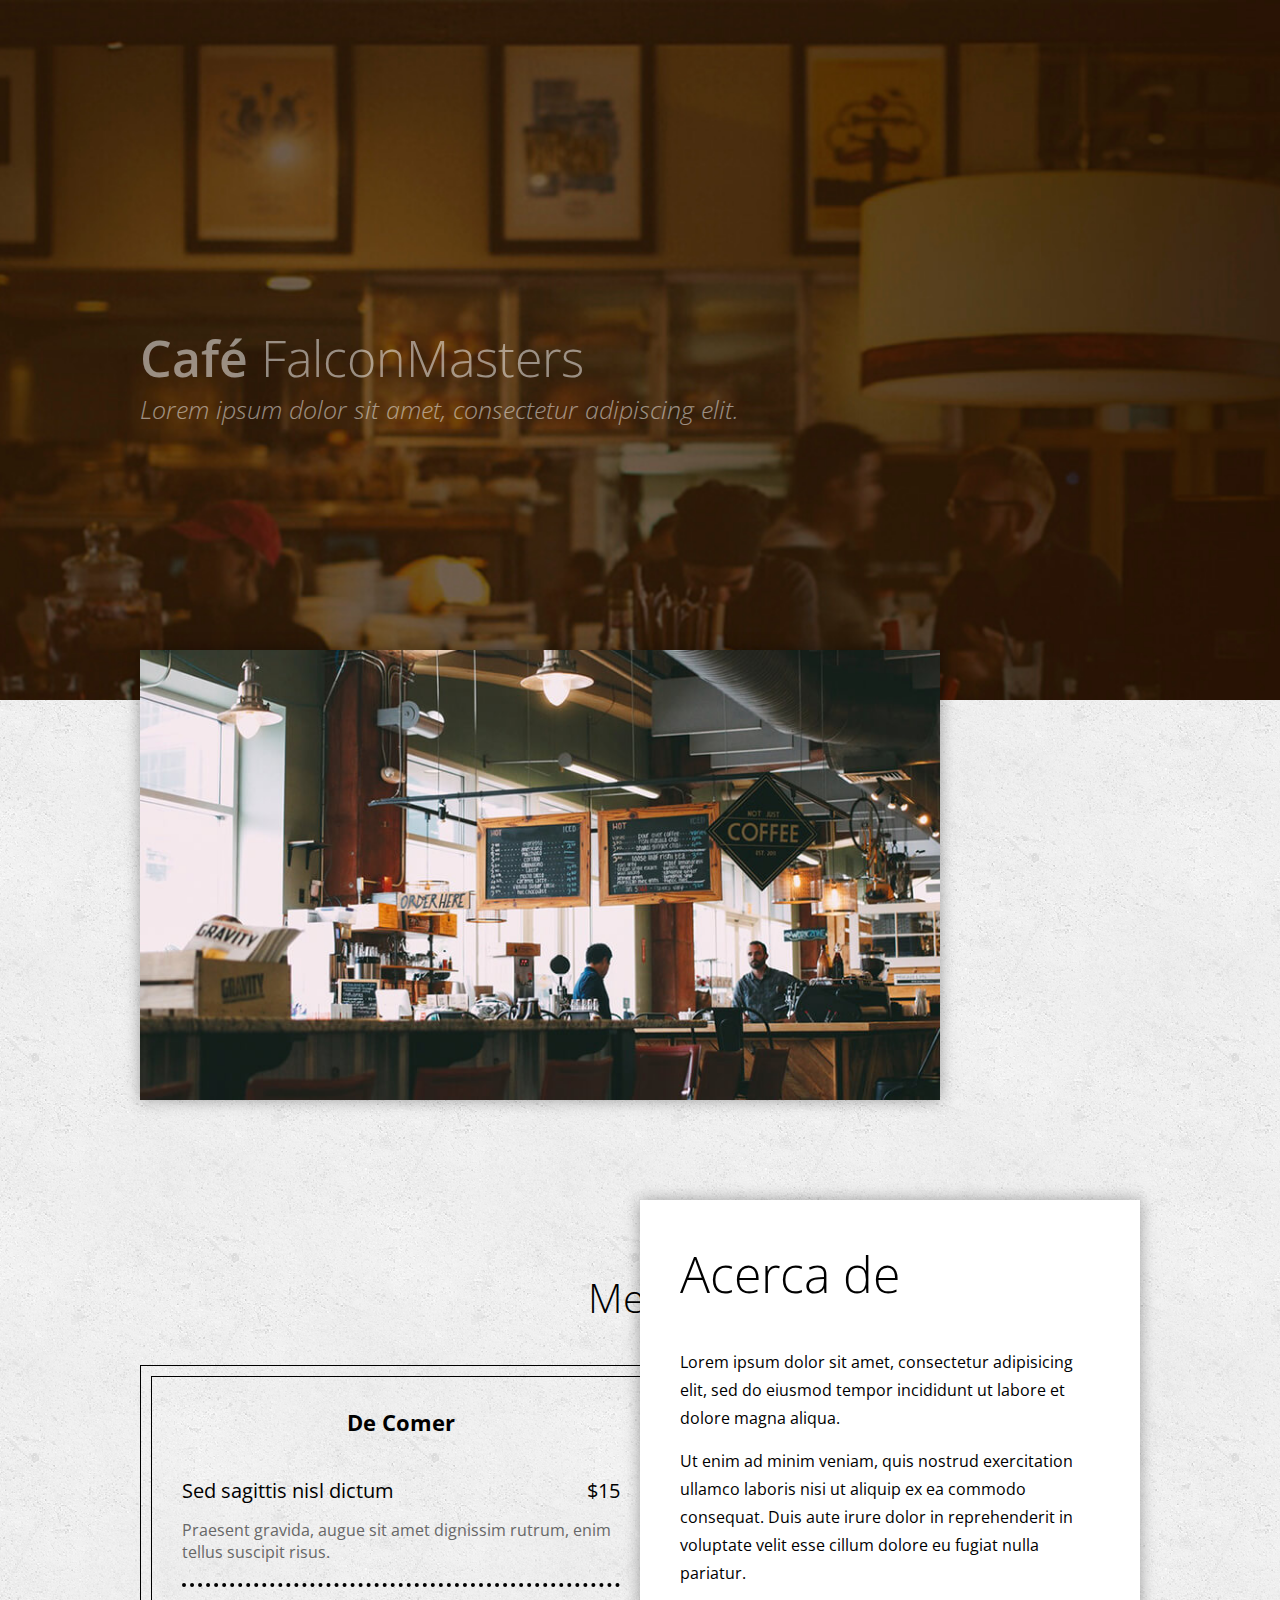
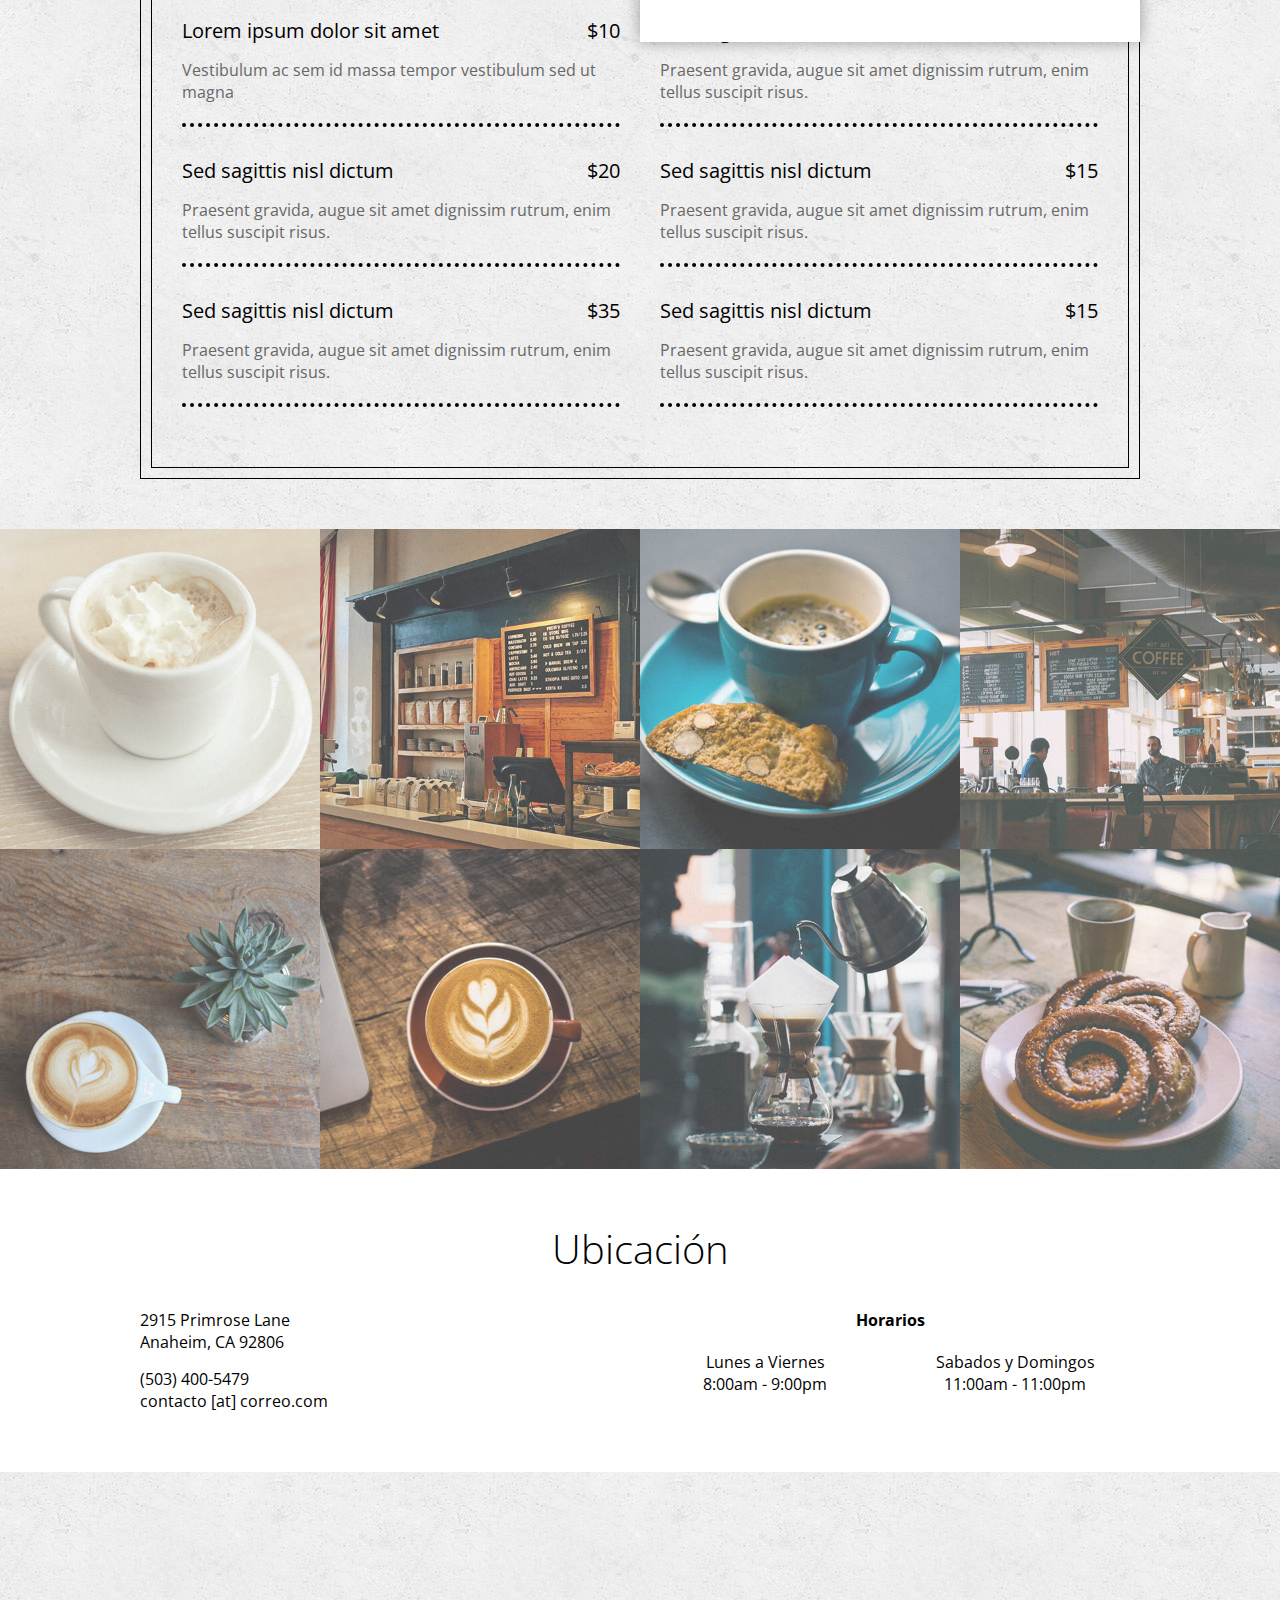
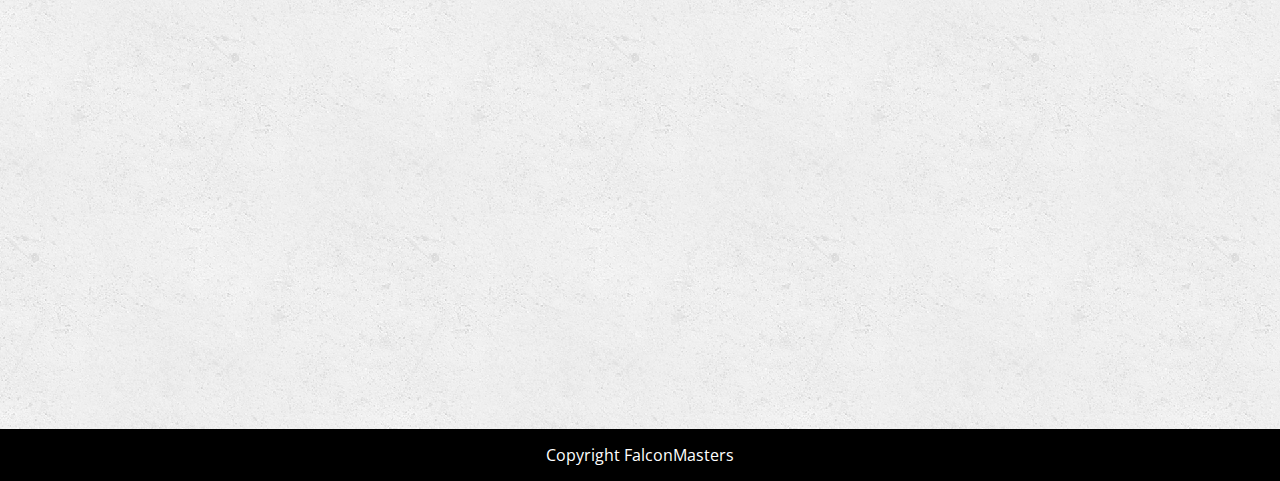
<file: practicas/Restaurante/index.html>
<!DOCTYPE html>
<html lang="es">
<head>
	<meta charset="UTF-8">
	<meta name="viewport" content="width=device-width, user-scalable=no, initial-scale=1.0, maximum-scale=1.0, minimum-scale=1.0">
	<link href='https://fonts.googleapis.com/css?family=Open+Sans:400,300,600,300italic,700' rel='stylesheet' type='text/css'>
	<link rel="stylesheet" href="css/estilos.css">
	<title>Café FalconMasters</title>
</head>
<body>
	<header>
		<div class="contenedor">
			<nav class="menu">
				<a href="#" id="btn-acerca-de">Acerca de</a>
				<a href="#" id="btn-menu">Menú</a>
				<a href="#" id="btn-galeria">Galería</a>
				<a href="#" id="btn-ubicacion">Ubicación</a>
			</nav>

			<div class="textos">
				<h1 class="nombre">Café <span>FalconMasters</span></h1>
				<h3>Lorem ipsum dolor sit amet, consectetur adipiscing elit.</h3>
			</div>
		</div>
	</header>

	<section class="main">
		<section class="acerca-de" id="acerca-de">
			<div class="contenedor">
				<div class="foto">
					<img src="img/acerca-de.jpg" alt="">
				</div>
				<article>
					<h3>Acerca de</h3>
					<p>Lorem ipsum dolor sit amet, consectetur adipisicing elit, sed do eiusmod tempor incididunt ut labore et dolore magna aliqua.</p>
				
					<p>Ut enim ad minim veniam, quis nostrud exercitation ullamco laboris nisi ut aliquip ex ea commodo consequat. Duis aute irure dolor in reprehenderit in voluptate velit esse cillum dolore eu fugiat nulla pariatur.</p>
				</article>
			</div>
		</section>

		<section class="menu">
			<div class="contenedor">
				<h3 class="titulo" id="platillos">Menú</h3>
				<div class="contenedor-menu">
					<div class="contenedor-menu2">
						<article>
							<p class="categoria">De Comer</p>
							<div class="platillo">
								<p class="nombre">Sed sagittis nisl dictum</p>
								<p class="precio">$15</p>
								<p class="descripcion">Praesent gravida, augue sit amet dignissim rutrum, 
								enim tellus suscipit risus.</p>
							</div>
							<div class="platillo">
								<p class="nombre">Lorem ipsum dolor sit amet</p>
								<p class="precio">$10</p>
								<p class="descripcion">Vestibulum ac sem id massa tempor vestibulum sed 
								ut magna</p>
							</div>
							<div class="platillo">
								<p class="nombre">Sed sagittis nisl dictum</p>
								<p class="precio">$20</p>
								<p class="descripcion">Praesent gravida, augue sit amet dignissim rutrum, 
								enim tellus suscipit risus.</p>
							</div>
							<div class="platillo">
								<p class="nombre">Sed sagittis nisl dictum</p>
								<p class="precio">$35</p>
								<p class="descripcion">Praesent gravida, augue sit amet dignissim rutrum, 
								enim tellus suscipit risus.</p>
							</div>
						</article>
						
						<article>
							<p class="categoria">De Tomar</p>
							<div class="platillo">
								<p class="nombre">Sed sagittis nisl dictum</p>
								<p class="precio">$15</p>
								<p class="descripcion">Praesent gravida, augue sit amet dignissim rutrum, 
								enim tellus suscipit risus.</p>
							</div>
							<div class="platillo">
								<p class="nombre">Sed sagittis nisl dictum</p>
								<p class="precio">$15</p>
								<p class="descripcion">Praesent gravida, augue sit amet dignissim rutrum, 
								enim tellus suscipit risus.</p>
							</div>
							<div class="platillo">
								<p class="nombre">Sed sagittis nisl dictum</p>
								<p class="precio">$15</p>
								<p class="descripcion">Praesent gravida, augue sit amet dignissim rutrum, 
								enim tellus suscipit risus.</p>
							</div>
							<div class="platillo">
								<p class="nombre">Sed sagittis nisl dictum</p>
								<p class="precio">$15</p>
								<p class="descripcion">Praesent gravida, augue sit amet dignissim rutrum, 
								enim tellus suscipit risus.</p>
							</div>
						</article>
					</div>
				</div>
			</div>
		</section>

		<section class="galeria" id="galeria">
			<div class="foto">
				<img src="img/1.jpg" alt="">
			</div>
			<div class="foto">
				<img src="img/2.jpg" alt="">
			</div>
			<div class="foto">
				<img src="img/3.jpg" alt="">
			</div>
			<div class="foto">
				<img src="img/4.jpg" alt="">
			</div>
			<div class="foto">
				<img src="img/5.jpg" alt="">
			</div>
			<div class="foto">
				<img src="img/6.jpg" alt="">
			</div>
			<div class="foto">
				<img src="img/7.jpg" alt="">
			</div>
			<div class="foto">
				<img src="img/8.jpg" alt="">
			</div>
		</section>

		<section class="ubicacion" id="ubicacion">
			<div class="contenedor">
				<h3 class="titulo">Ubicación</h3>
				<div class="direccion">
					<p class="calle">2915 Primrose Lane<br />Anaheim, CA 92806</p>
					<p class="telefono">(503) 400-5479</p>
					<p class="correo">contacto [at] correo.com</p>
				</div>
				<div class="horarios">
					<h4>Horarios</h4>
					<p class="entre-semana">Lunes a Viernes<br />8:00am - 9:00pm</p>
					<p class="fin-semana">Sabados y Domingos<br />11:00am - 11:00pm</p>
				</div>
			</div>
		</section>

		<section class="mapa">
			<iframe src="https://www.google.com/maps/embed?pb=!1m21!1m12!1m3!1d3733.3836847970842!2d-103.39386822512469!3d20.653963595389975!2m3!1f0!2f0!3f0!3m2!1i1024!2i768!4f13.1!4m6!3e0!4m0!4m3!3m2!1d20.6544405!2d-103.391583!5e0!3m2!1ses!2smx!4v1460436070427" width="1600" height="552" frameborder="0" style="border:0" allowfullscreen></iframe>
		</section>
	</section>

	<footer>
		<div class="contenedor">
			<div class="copyright">
				<p>Copyright FalconMasters</p>
			</div>
		</div>
	</footer>

	<script src="js/jquery-1.12.3.min.js"></script>
	<script src="js/parallax.js"></script>
	<script src="js/efectos.js"></script>
</body>
</html>
</file>
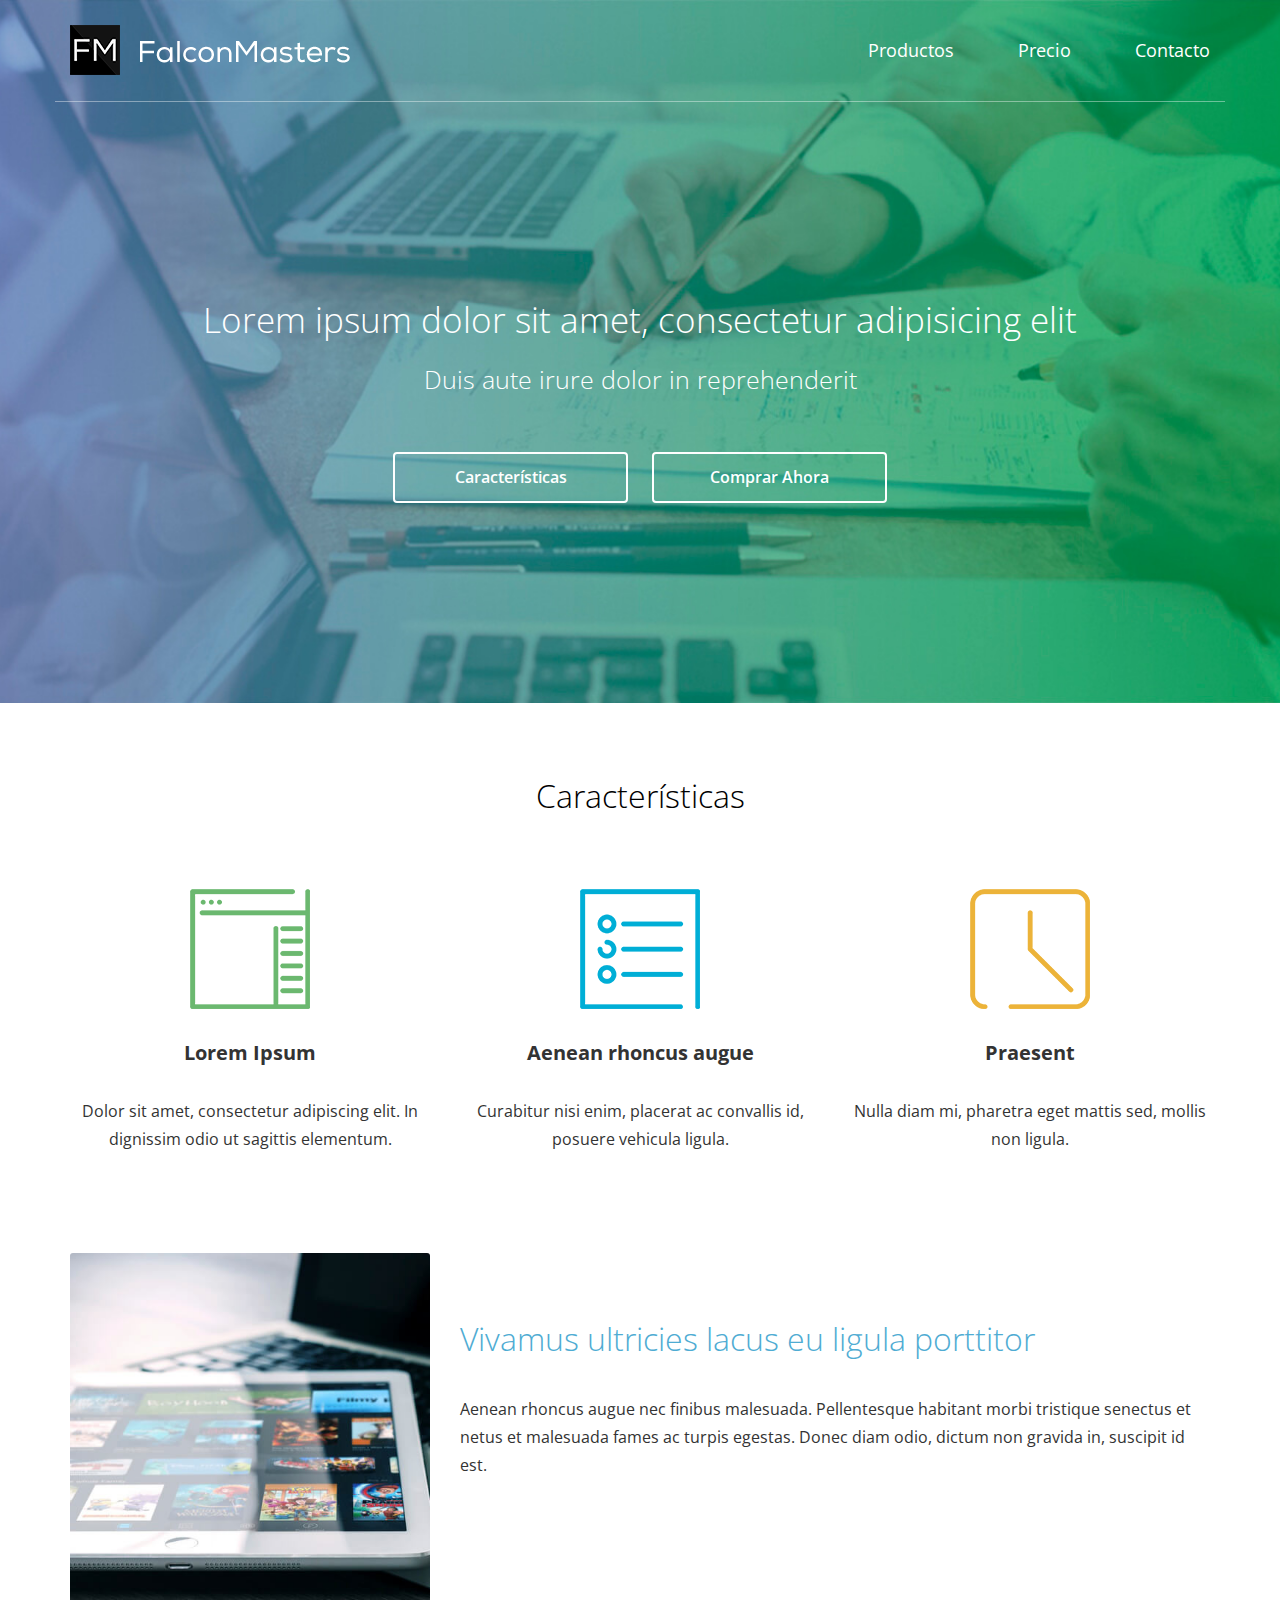
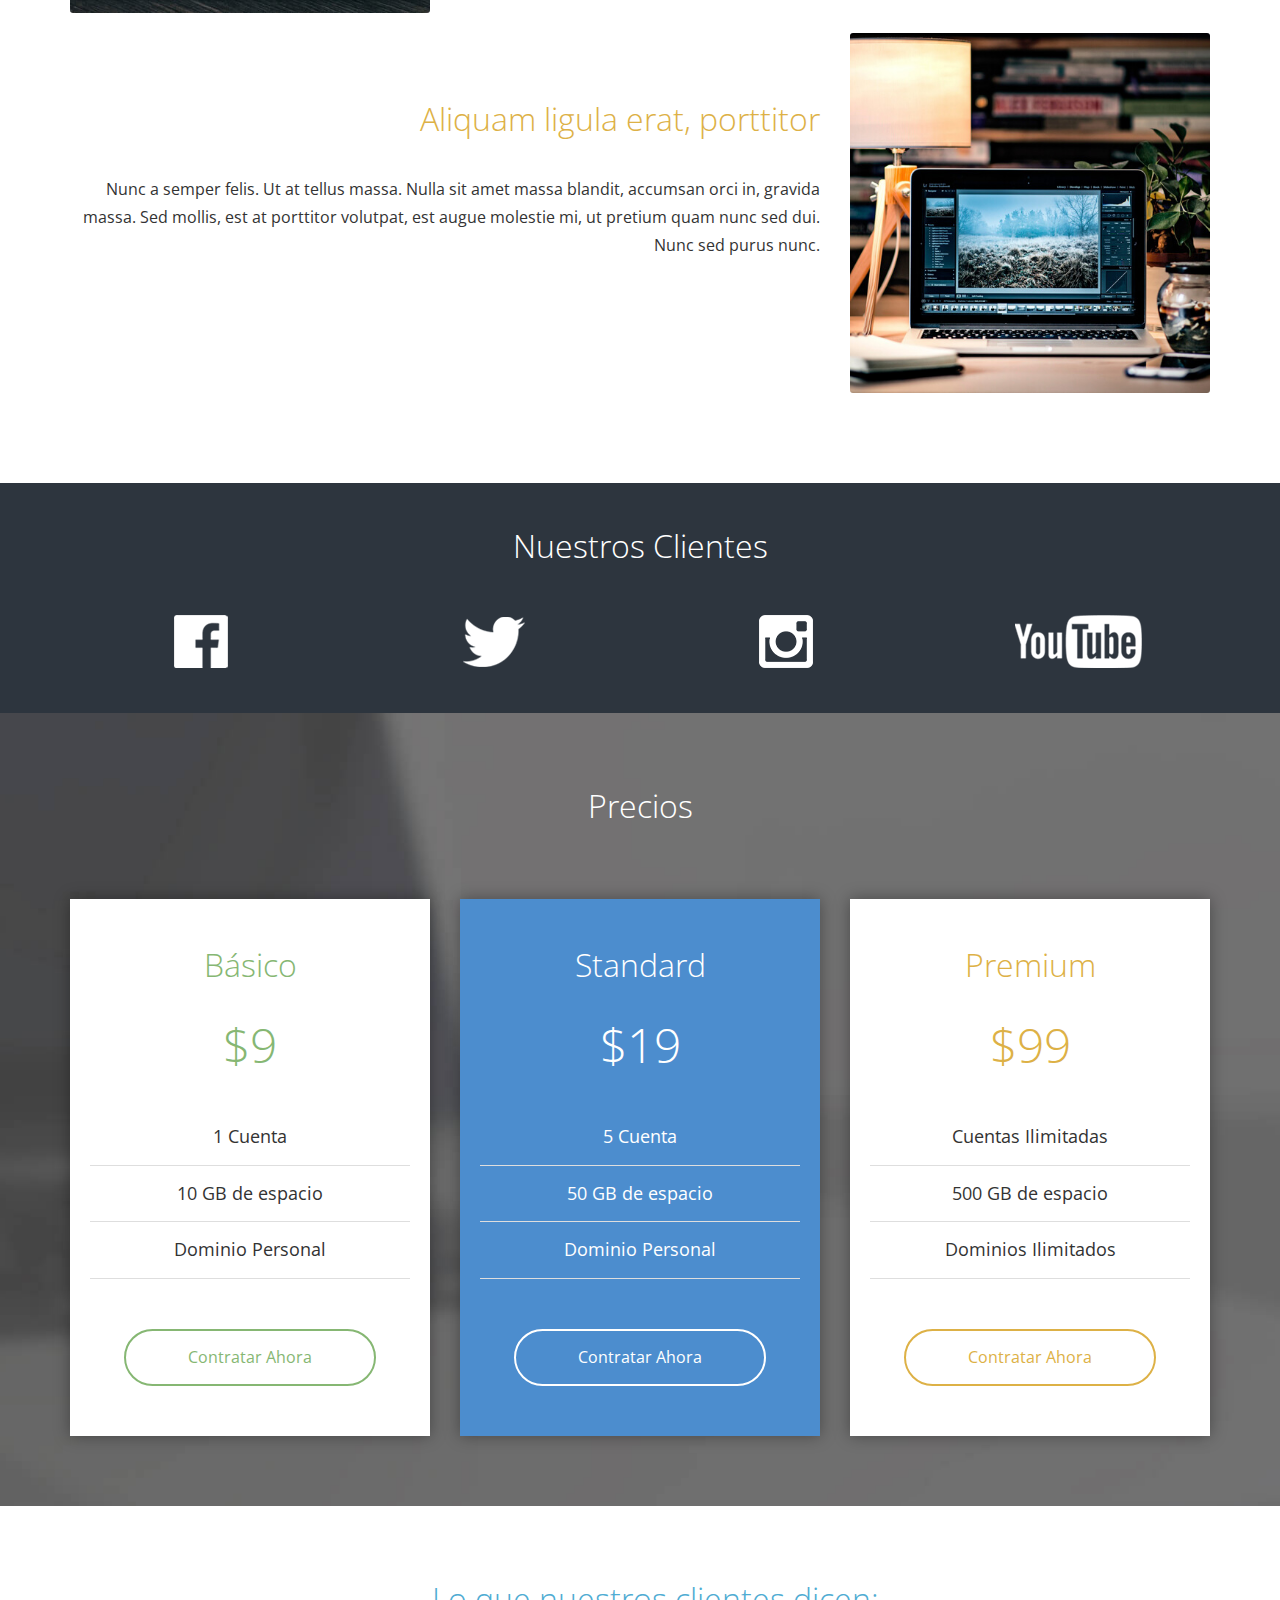
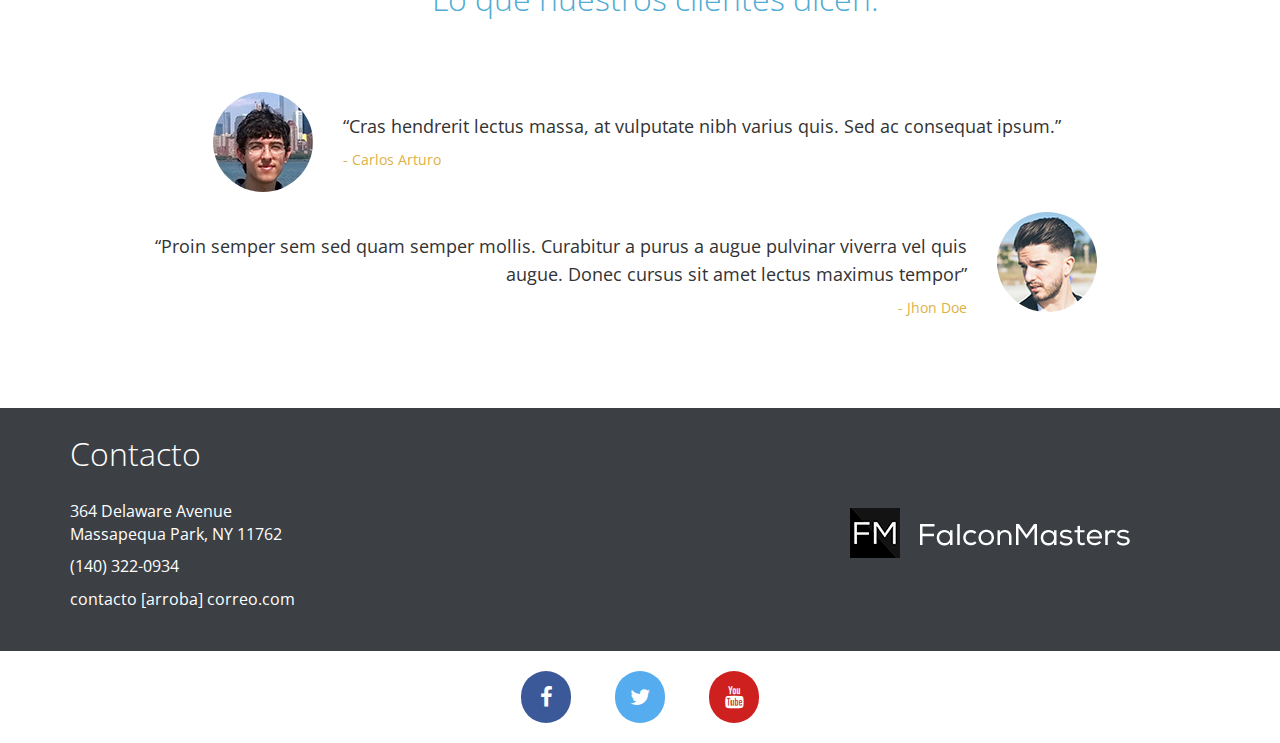
<file: practicas/Startup/index.html>
<!DOCTYPE html>
<html lang="es">
<head>
	<meta charset="UTF-8">
	<meta name="viewport" content="width=device-width, user-scalable=no, initial-scale=1.0, maximum-scale=1.0, minimum-scale=1.0">
	<link rel="stylesheet" href="css/bootstrap.min.css">
	<link rel="stylesheet" href="css/font-awesome.min.css">
	<link href='https://fonts.googleapis.com/css?family=Open+Sans:400,300,600,700' rel='stylesheet' type='text/css'>
	<link rel="stylesheet" href="css/estilos.css">
	<title>Pagina de Startup</title>
</head>
<body>
	<header>
		<div class="container">
			<div class="row contenedor_logo_menu">
				<div class="logo col-xs-12 col-md-6">
					<a href="#"><img src="img/logo.png" alt=""></a>
				</div>
				
				<div class="menu col-xs-12 col-md-6">
					<a href="#">Productos</a>
					<a href="#">Precio</a>
					<a href="#">Contacto</a>
				</div>
			</div>

			<div class="row textos">
				<div class="col-md-12">
					<h2 class="primera_linea">Lorem ipsum dolor sit amet, consectetur adipisicing elit</h2>
					<h3 class="segunda_linea">Duis aute irure dolor in reprehenderit</h3>
					<div class="contenedor-btns">
						<a href="#">Características</a>
						<a href="#">Comprar Ahora</a>
					</div>
				</div>
			</div>
		</div>
	</header>

	<section class="main">
		<section class="caracteristicas">
			<div class="container">
				<div class="row">
					<div class="col-md-12">
						<h3 class="titulo">Características</h3>
					</div>
				</div>

				<div class="row">
					<div class="col-sm-4 caracteristica">
						<img src="img/icono1.png" alt="" class="icono">
						<h4 class="primera_linea">Lorem Ipsum</h4>
						<p class="parrafo">Dolor sit amet, consectetur adipiscing elit. In dignissim odio ut sagittis elementum.</p>
					</div>
					<div class="col-sm-4 caracteristica">
						<img src="img/icono2.png" alt="" class="icono">
						<h4 class="primera_linea">Aenean rhoncus augue</h4>
						<p class="parrafo">Curabitur nisi enim, placerat ac convallis id, posuere vehicula ligula.</p>
					</div>
					<div class="col-sm-4 caracteristica">
						<img src="img/icono3.png" alt="" class="icono">
						<h4 class="primera_linea">Praesent</h4>
						<p class="parrafo">Nulla diam mi, pharetra eget mattis sed, mollis non ligula.</p>
					</div>
				</div>
			</div>
		</section>

		<section class="fotos">
			<div class="container">
				<div class="row">
					<div class="col-md-12">
						<div class="row foto">
							<div class="col-xs-4 thumb">
								<img src="img/thumb1.jpg" alt="">
							</div>
							<div class="col-xs-8 texto">
								<h2 class="titulo azul">Vivamus ultricies lacus eu ligula porttitor</h2>
								<p class="parrafo">Aenean rhoncus augue nec finibus malesuada. Pellentesque habitant morbi tristique senectus et netus et malesuada fames ac turpis egestas. Donec diam odio, dictum non gravida in, suscipit id est.</p>
							</div>
						</div>
					
						<div class="row foto">
							<div class="col-xs-8 texto">
								<h2 class="titulo naranja derecha">Aliquam ligula erat, porttitor</h2>
								<p class="parrafo derecha">Nunc a semper felis. Ut at tellus massa. Nulla sit amet massa blandit, accumsan orci in, gravida massa. Sed mollis, est at porttitor volutpat, est augue molestie mi, ut pretium quam nunc sed dui. Nunc sed purus nunc.</p>
							</div>
							<div class="col-xs-4 thumb">
								<img src="img/thumb2.jpg" alt="">
							</div>
						</div>
					</div>
				</div>
			</div>
		</section>

		<section class="clientes">
			<div class="container">
				<div class="row">
					<div class="col-md-12">
						<h3 class="titulo">Nuestros Clientes</h3>
					</div>
				</div>
										
				<div class="row">
					<div class="cliente col-xs-6 col-md-3">
						<a href="#"><img src="img/cliente1.png" alt=""></a>
					</div>
					<div class="cliente col-xs-6 col-md-3">
						<a href="#"><img src="img/cliente2.png" alt=""></a>
					</div>
					<div class="cliente col-xs-6 col-md-3">
						<a href="#"><img src="img/cliente3.png" alt=""></a>
					</div>
					<div class="cliente col-xs-6 col-md-3">
						<a href="#"><img src="img/cliente4.png" alt=""></a>
					</div>
				</div>
			</div>
		</section>

		<section class="precios">
			<div class="container">
				<div class="row">
					<div class="col-md-12">
						<h3 class="titulo">Precios</h3>
					</div>
				</div>

				<div class="row">
					<div class="precio col-sm-4">
						<div class="plan verde">
							<p class="nombre">Básico</p>
							<p class="precio">$9</p>
							<ul class="caracteristicas">
								<li>1  Cuenta </li>
								<li>10 GB de espacio</li>
								<li>Dominio Personal</li>
							</ul>
							<a href="#" class="btn">Contratar Ahora</a>
						</div>
					</div>

					<div class="precio col-sm-4">
						<div class="plan active">
							<p class="nombre">Standard</p>
							<p class="precio">$19</p>
							<ul class="caracteristicas">
								<li>5  Cuenta </li>
								<li>50 GB de espacio</li>
								<li>Dominio Personal</li>
							</ul>
							<a href="#" class="btn">Contratar Ahora</a>
						</div>
					</div>

					<div class="precio col-sm-4">
						<div class="plan naranja">
							<p class="nombre">Premium</p>
							<p class="precio">$99</p>
							<ul class="caracteristicas">
								<li>Cuentas Ilimitadas</li>
								<li>500 GB de espacio</li>
								<li>Dominios Ilimitados</li>
							</ul>
							<a href="#" class="btn">Contratar Ahora</a>
						</div>
					</div>
				</div>
			</div>
		</section>

		<section class="reviews">
			<div class="container">
				<div class="row">
					<div class="col-md-12">
						<h3 class="titulo">Lo que nuestros clientes dicen:</h3>
					</div>
				</div>

				<div class="row">
					<div class="col-md-12 cliente">
						<div class="foto">
							<img src="img/foto1.jpg" alt="">
						</div>
						<div class="review">
							<p class="texto">“Cras hendrerit lectus massa, at vulputate nibh varius quis. Sed ac consequat ipsum.”</p>
							<p class="nombre">- Carlos Arturo</p>
						</div>
					</div>
					<div class="col-md-12 cliente derecha">
						<div class="foto">
							<img src="img/foto2.jpg" alt="">
						</div>
						<div class="review">
							<p class="texto">“Proin semper sem sed quam semper mollis. Curabitur a purus a augue pulvinar viverra vel quis augue. Donec cursus sit amet lectus maximus tempor”</p>
							<p class="nombre">- Jhon Doe</p>
						</div>
					</div>
				</div>
			</div>
		</section>
	</section>

	<footer>
		<div class="direccion">
			<div class="container">
				<div class="row">
					<div class="col-md-8">
						<h4 class="titulo">Contacto</h4>
						<p class="calle">364 Delaware Avenue <br />Massapequa Park, NY 11762</p>
						<p class="telefono">(140) 322-0934</p>
						<p class="correo">contacto [arroba] correo.com</p>
					</div>
					<div class="col-md-4 logo">
						<img src="img/logo.png" alt="" class="logo">
					</div>
				</div>
			</div>
		</div>

		<div class="social">
			<div class="container">
				<div class="row">
					<div class="col-md-12">
						<a class="facebook" href="#"><i class="fa fa-facebook"></i></a>
						<a class="twitter" href="#"><i class="fa fa-twitter"></i></a>
						<a class="youtube" href="#"><i class="fa fa-youtube"></i></a>
					</div>
				</div>
			</div>
		</div>
	</footer>
</body>
</html>
</file>
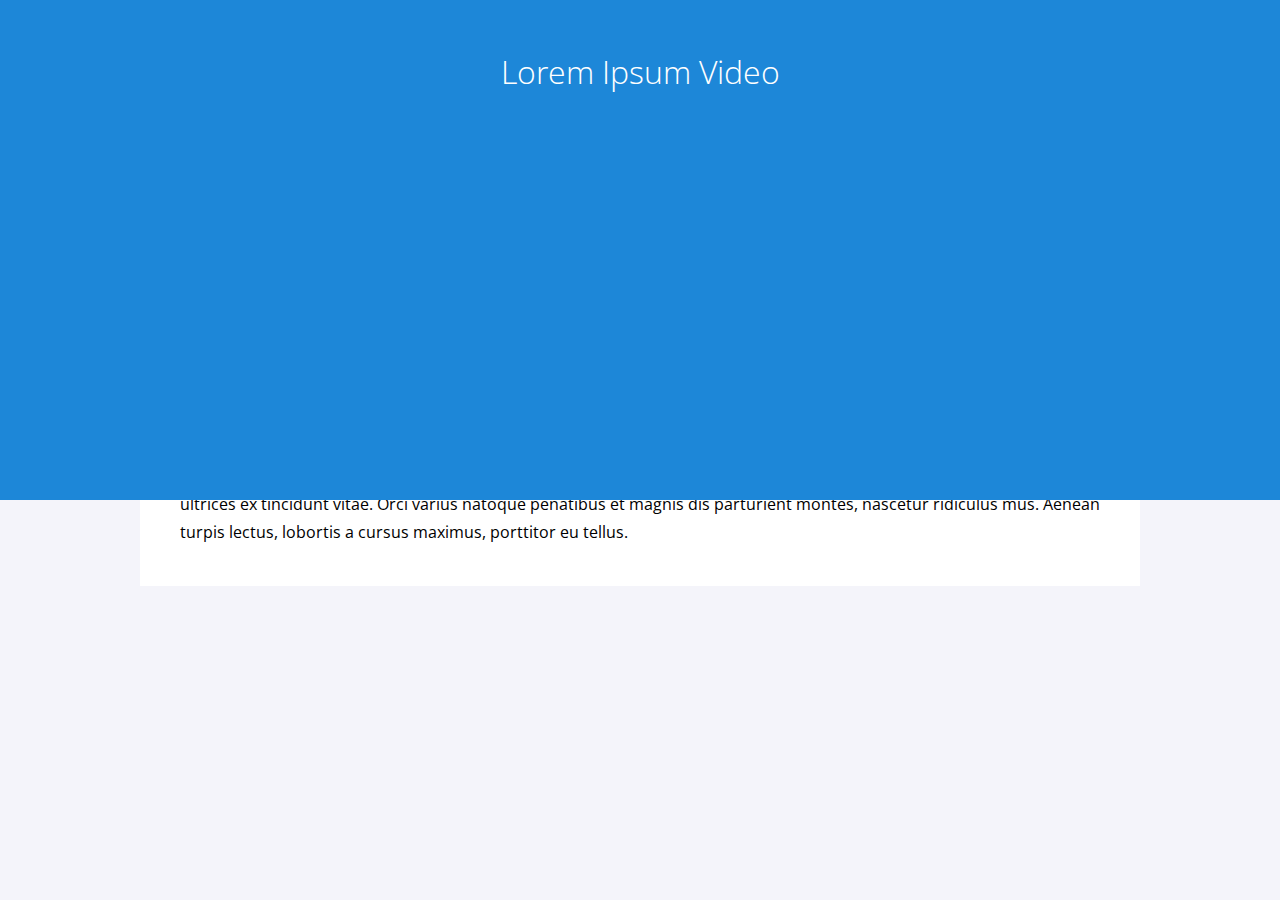
<file: practicas/VideoJS (Inicio)/index.html>
<!DOCTYPE html>
<html lang="en">
<head>
	<meta charset="UTF-8">
	<meta name="viewport" content="width=device-width, initial-scale=1.0">
	<meta http-equiv="X-UA-Compatible" content="ie=edge">	
	
	

	
	<link href="https://fonts.googleapis.com/css?family=Open+Sans:300,400" rel="stylesheet">
	<link rel="stylesheet" href="css/estilos.css">
	<title>Video.js</title>
</head>
<body>
	<header>
		<h1 class="titulo">Lorem Ipsum Video</h1>
	</header>

	<main>
		<div class="contenedor">
			
	
			<article>
				<h2>Lorem Ipsum Video</h2>
				<p>Lorem ipsum dolor sit amet, consectetur adipiscing elit. Mauris nibh nisi, tincidunt in consequat a, pellentesque eu quam. Curabitur tempor orci non elit faucibus blandit. Nam id quam sit amet ex ultricies porta vitae a elit. Curabitur a vehicula nunc. Etiam imperdiet metus non dui rutrum, eu convallis felis cursus. Pellentesque dapibus diam nec ex tincidunt pellentesque. Maecenas nec ipsum rhoncus, gravida purus at, iaculis mauris. Donec arcu mi, convallis congue suscipit eget, congue ut quam.</p><br />
	
				<p>Pellentesque a mi nunc. Vestibulum sodales, dui vitae aliquam dignissim, sem massa lobortis tortor, ut venenatis augue justo ac arcu. Vivamus id urna dolor. Aenean et elit nec odio tempus egestas ut nec quam. Aenean nec mollis velit. Aenean mollis, elit in feugiat cursus, nisl eros tincidunt lacus, in ultricies neque lorem nec urna. Etiam hendrerit enim ipsum, at ultrices ex tincidunt vitae. Orci varius natoque penatibus et magnis dis parturient montes, nascetur ridiculus mus. Aenean turpis lectus, lobortis a cursus maximus, porttitor eu tellus.</p>
			</article>
		</div>
	</main>


</body>
</html>
</file>
<file: portfolio2024/styles.css>
@import url("https://fonts.googleapis.com/css2?family=Righteous&family=Work+Sans:wght@100;300;400;600;800&display=swap");

* {
  box-sizing: border-box;
  margin: 0;
  padding: 0;
  font-family: "Righteous", sans-serif;
}
html {
  scroll-behavior: smooth;
}
/* Menú */
.contenedor-header {
  background: #212121;
  position: fixed;
  width: 100%;
  top: 0;
  left: 0;
  z-index: 99;
}
.contenedor-header header {
  max-width: 1100px;
  margin: auto;
  display: flex;
  justify-content: space-between;
  align-items: center;
  padding: 15px 20px;
}
.contenedor-header header .logo a {
  font-family: "Righteous";
  font-size: 36px;
  color: #3795bd;
  text-decoration: none;
}
.contenedor-header header ul {
  display: flex;
  list-style: none;
}
.contenedor-header header nav ul li a {
  text-align: none;
  color: #f7f7f8;
  margin: 0 15px;
  padding: 3px;
  transition: 0.5s;
  text-decoration: none;
  text-transform: uppercase;
}
.contenedor-header header nav ul li a:hover {
  color: #3795bd;
}
.nav-responsive {
  background-color: #3795bd;
  color: #f7f7f8;
  padding: 5px 10px;
  border-radius: 5px;
  cursor: pointer;
  display: none;
}
/* Sección Inicio */
.inicio {
  background: linear-gradient(
      to top,
      rgba(30, 35, 38, 0.8),
      rgba(30, 35, 38, 1)
    ),
    url(img/fondo.jpg);
  background-size: cover;
  height: 100vh;
  color: #f7f7f8;
  display: flex;
  align-items: center;
}
.inicio .contenido-banner {
  padding: 20px;
  background-color: #212121;
  max-width: 350px;
  margin: auto;
  text-align: center;
  border-radius: 40px;
}
.inicio .contenido-banner img {
  margin-top: 40px;
  border: 10px solid #3795bd;
  display: block;
  width: 80%;
  margin: auto;
  border-radius: 100%;
}
.inicio .contenido-banner h1 {
  margin-top: 40px;
  font-size: 35px;
  font-family: "Righteous";
  text-transform: uppercase;
}
.inicio .contenido-banner h2 {
  font-size: 15px;
  font-weight: normal;
}
.inicio .contenido-banner .redes a {
  color: #f7f7f8;
  display: inline-block;
  text-decoration: none;
  border: 1px solid #f7f7f8;
  border-radius: 100%;
  width: 42px;
  height: 42px;
  line-height: 42px;
  margin: 40px 5px;
  font-size: 20px;
  transition: 0.3s;
}
.inicio .contenido-banner .redes a:hover {
  background-color: #3795bd;
}
/* Sección Sobre mi */
.sobremi {
  background-color: #212121;
  color: #f7f7f8;
  padding: 50px 20px;
}
.sobremi .contenido-seccion {
  max-width: 1100px;
  margin: auto;
}
.sobremi h2 {
  font-size: 48px;
  font-family: "Righteous";
  text-align: center;
  padding: 20px 0;
}
.sobremi .contenido-seccion p {
  font: 18px;
  line-height: 22px;
  margin-bottom: 20px;
}
.sobremi .contenido-seccion p span {
  color: #3795bd;
  font-weight: bold;
}
.sobremi .fila {
  display: flex;
}
.sobremi .fila .col {
  width: 50%;
}
.sobremi .fila .col h3 {
  font-size: 28px;
  font-family: "Righteous";
  margin-bottom: 25px;
}
.sobremi .fila .col ul {
  list-style: none;
}
.sobremi .fila .col ul li {
  margin: 12px 0;
}
.sobremi .fila .col ul li strong {
  display: inline-block;
  color: #3795bd;
  width: 130px;
}
.sobremi .fila .col ul li span {
  background-color: #3795bd;
  padding: 3px;
  font-weight: bold;
  border-radius: 5px;
}
.sobremi .fila .col .contenedor-intereses {
  display: flex;
  flex-wrap: wrap;
}
.sobremi .fila .col .contenedor-intereses .interes {
  width: 100px;
  height: 100px;
  background-color: #252a2e;
  border-radius: 10px;
  margin: 0 15px 15px 0;
  display: flex;
  flex-direction: column;
  align-items: center;
  justify-content: center;
  transition: 0.3s;
}
.sobremi .fila .col .contenedor-intereses .interes:hover {
  background-color: #3795bd;
}
.sobremi .fila .col .contenedor-intereses .interes i {
  font-size: 30px;
  margin-bottom: 10px;
}
.sobremi button {
  cursor: pointer;
  background-color: transparent;
  border: 2px solid #f7f7f8;
  width: fit-content;
  display: block;
  margin: 20px auto;
  padding: 10px 22px;
  font-size: 16px;
  color: #f7f7f8;
  position: relative;
  z-index: 10;
}
.sobremi button .overlay {
  position: absolute;
  top: 0;
  left: 0;
  width: 0;
  height: 100%;
  background-color: #3795bd;
  z-index: -1;
  transition: 1s;
}
.sobremi button:hover .overlay {
  width: 100%;
}
/* Sección Skills */
.skills {
  background-color: #252a2e;
  color: #f7f7f8;
  padding: 50px 20px;
}
.skills .contenido-seccion {
  max-width: 1100px;
  margin: auto;
}
.skills h2 {
  font-size: 48px;
  font-family: "Righteous";
  text-align: center;
  padding: 20px 0;
}
.skills .fila {
  display: flex;
}
.skills .fila .col {
  width: 50%;
  padding: 0 20px;
}
.skills .fila .col h3 {
  font-size: 28px;
  font-family: "Righteous";
  margin-bottom: 25px;
}
.skills .skill > span {
  font-weight: bold;
  display: block;
  margin-bottom: 10px;
}
.skills .skill .barra-skill {
  height: 8px;
  width: 80%;
  background-color: #131517;
  position: relative;
  margin-bottom: 30px;
}
.skills .skill .progreso {
  background-color: #3795bd;
  position: absolute;
  top: 0;
  left: 0;
  height: 8px;
}
.skills .skill .barra-skill span {
  position: absolute;
  height: 40px;
  width: 40px;
  background-color: #3795bd;
  border-radius: 50px;
  line-height: 40px;
  text-align: center;
  top: -17px;
  right: -15px;
  font-size: 14px;
}
/* Clases se agregaran dinamicamente en el javascript */
.skills .skill .javascript {
  width: 0%;
  animation: 2s javascript forwards;
}
@keyframes javascript {
  0% {
    width: 0%;
  }
  100% {
    width: 60%;
  }
}
.skills .skill .htmlcss {
  width: 0%;
  animation: 2s htmlcss forwards;
}
@keyframes htmlcss {
  0% {
    width: 0%;
  }
  100% {
    width: 60%;
  }
}
.skills .skill .make {
  width: 0%;
  animation: 2s make forwards;
}
@keyframes make {
  0% {
    width: 0%;
  }
  100% {
    width: 60%;
  }
}
.skills .skill .wordpress {
  width: 0%;
  animation: 2s wordpress forwards;
}
@keyframes wordpress {
  0% {
    width: 0%;
  }
  100% {
    width: 50%;
  }
}
.skills .skill .drupal {
  width: 0%;
  animation: 2s drupal forwards;
}
@keyframes drupal {
  0% {
    width: 0%;
  }
  100% {
    width: 60%;
  }
}
.skills .skill .comunicacion {
  width: 0%;
  animation: 2s comunicacion forwards;
}
@keyframes comunicacion {
  0% {
    width: 0%;
  }
  100% {
    width: 95%;
  }
}
.skills .skill .trabajo {
  width: 0%;
  animation: 2s trabajo forwards;
}
@keyframes trabajo {
  0% {
    width: 0%;
  }
  100% {
    width: 90%;
  }
}
.skills .skill .creatividad {
  width: 0%;
  animation: 2s creatividad forwards;
}
@keyframes creatividad {
  0% {
    width: 0%;
  }
  100% {
    width: 95%;
  }
}
.skills .skill .dedicacion {
  width: 0%;
  animation: 2s dedicacion forwards;
}
@keyframes dedicacion {
  0% {
    width: 0%;
  }
  100% {
    width: 90%;
  }
}
.skills .skill .asertividad {
  width: 0%;
  animation: 2s asertividad forwards;
}
@keyframes asertividad {
  0% {
    width: 0%;
  }
  100% {
    width: 98%;
  }
}
/* Sección Curriculum */
.curriculum {
  background-color: #212121;
  color: #f7f7f8;
  padding: 50px 20px;
}
.curriculum .contenido-seccion {
  max-width: 1100px;
  margin: auto;
}
.curriculum h2 {
  font-size: 48px;
  font-family: "Righteous";
  text-align: center;
  padding: 20px 0;
}
.curriculum .fila {
  display: flex;
  justify-content: space-between;
}
.curriculum .fila .col {
  width: 49%;
  padding: 0 20px;
}
.curriculum .fila .col h3 {
  font-size: 28px;
  font-family: "Righteous";
  margin-bottom: 25px;
}
.curriculum .fila .izquierda {
  border-right: 2px solid #252a2e;
}
.curriculum .fila .derecha {
  border-left: 2px solid #252a2e;
}
.curriculum .fila .item {
  padding: 25px;
  margin-bottom: 30px;
  background-color: #252a2e;
  position: relative;
}
.curriculum .fila .item h4 {
  font-size: 20px;
  margin-bottom: 10px;
}
.curriculum .fila .item .casa {
  color: #3795bd;
  font-size: 22px;
  font-weight: bold;
  display: block;
}
.curriculum .fila .item .fecha {
  display: block;
  color: #3795bd;
  margin-bottom: 10px;
}
.curriculum .fila .item p {
  line-height: 24px;
}
.curriculum .fila .izq {
  border-right: 2px solid #3795bd;
  margin-right: 20px;
}
.curriculum .fila .der {
  border-left: 2px solid #3795bd;
  margin-left: 20px;
}
.curriculum .fila .item .conectori {
  height: 2px;
  background-color: #3795bd;
  width: 47px;
  position: absolute;
  top: 50%;
  right: -47px;
  z-index: 5;
}
.curriculum .fila .item .conectori .circuloi {
  display: block;
  height: 10px;
  width: 10px;
  border-radius: 50%;
  background-color: #3795bd;
  float: right;
  position: relative;
  bottom: 4px;
}
.curriculum .fila .item .conectord {
  height: 2px;
  background-color: #3795bd;
  width: 47px;
  position: absolute;
  top: 50%;
  left: -47px;
  z-index: 5;
}
.curriculum .fila .item .conectord .circulod {
  display: block;
  height: 10px;
  width: 10px;
  border-radius: 50%;
  background-color: #3795bd;
  float: left;
  position: relative;
  bottom: 4px;
}
/* Sección Portfolio */
.portfolio {
  background-color: #252a2e;
  color: #f7f7f8;
  padding: 50px 20px;
}
.portfolio .contenido-seccion {
  max-width: 1100px;
  margin: auto;
}
.portfolio h2 {
  font-size: 48px;
  font-family: "Righteous";
  text-align: center;
  padding: 20px 0;
}
.portfolio .galeria {
  display: flex;
  flex-wrap: wrap;
  justify-content: space-around;
}
.portfolio .galeria .proyecto {
  position: relative;
  max-width: 340px;
  height: fit-content;
  margin: 10px;
  cursor: pointer;
}
.portfolio .galeria .proyecto img {
  width: 100%;
  display: block;
}
.portfolio .galeria .proyecto .overlay {
  position: absolute;
  top: 0;
  width: 100%;
  height: 100%;
  text-align: center;
  background: linear-gradient(rgba(55, 149, 189, 0.8), rgba(55, 149, 189, 0.8));
  display: flex;
  flex-direction: column;
  justify-content: center;
  transition: 1s;
  font-size: 18px;
  letter-spacing: 3px;
  opacity: 0;
}
.portfolio .galeria .proyecto .overlay h3 {
  margin-bottom: 20px;
  transition: 1s;
}
.portfolio .galeria .proyecto .overlay:hover {
  opacity: 1;
}
.portfolio .galeria .proyecto .overlay:hover h3 {
  margin-bottom: 0px;
}
/* Sección Contacto */
.contacto {
  background-image: url(img/contact_bg.png);
  background-color: #1e2326;
  color: #f7f7f8;
  padding: 50px 0;
}
.contacto .contenido-seccion {
  max-width: 1100px;
  margin: auto;
}
.contacto h2 {
  font-size: 48px;
  font-family: "Righteous";
  text-align: center;
  padding: 20px 0;
}

.contacto .fila {
  display: flex;
}
.contacto .col {
  width: 50%;
  padding: 10px;
  position: relative;
}
.contacto .col input,
.contacto .col textarea {
  display: block;
  width: 100%;
  padding: 18px;
  border: none;
  margin-bottom: 20px;
  background-color: #252a2e;
  color: #f7f7f8;
  font-size: 18px;
}
.contacto button {
  cursor: pointer;
  background-color: transparent;
  border: 2px solid #f7f7f8;
  width: fit-content;
  display: block;
  margin: 20px auto;
  padding: 10px 22px;
  font-size: 16px;
  color: #f7f7f8;
  position: relative;
  z-index: 10;
}
.contacto button .overlay {
  position: absolute;
  top: 0;
  left: 0;
  width: 0;
  height: 100%;
  background-color: #3795bd;
  z-index: -1;
  transition: 1s;
}
.contacto button:hover .overlay {
  width: 100%;
}
.contacto .col img {
  width: 100%;
}
.contacto .col .info {
  position: absolute;
  top: 40%;
  background-color: #252a2e;
  padding: 20px;
  max-width: 350px;
  left: 50%;
  transform: translate(-50%, -50%);
}
.contacto .col .info ul {
  list-style: none;
}
.contacto .col .info ul li {
  margin-bottom: 20px;
}
.contacto .col .info ul li i {
  color: #3795bd;
  display: inline-block;
  margin-right: 20px;
}
/* Footer */
footer {
  background-color: #1e2326;
  color: #f7f7f8;
  padding: 50px 0 30px 0;
  text-align: center;
  position: relative;
  width: 100%;
}
footer .redes {
  margin-bottom: 20px;
}
footer .redes a {
  color: #f7f7f8;
  display: inline-block;
  text-decoration: none;
  border: 1px solid #f7f7f8;
  border-radius: 100%;
  width: 42px;
  height: 42px;
  line-height: 42px;
  margin: 40px 5px;
  font-size: 20px;
  transition: 0.3s;
}
footer .arriba {
  display: block;
  width: 50px;
  height: 50px;
  background-color: #3795bd;
  color: #f7f7f8;
  position: absolute;
  left: 50%;
  transform: translateX(-50%);
  top: -25px;
  border-radius: 50%;
  line-height: 50px;
  font-size: 18px;
}
footer .redes a:hover {
  background-color: #3795bd;
  color: #f7f7f8;
}
/* Responsive */
@media screen and (max-width: 980px) {
  nav {
    display: none;
  }
  .nav-responsive {
    display: block;
  }
  nav.responsive {
    display: block;
    position: absolute;
    right: 0;
    top: 75px;
    background-color: #252a2e;
    width: 180px;
  }
  nav.responsive ul {
    display: block !important;
  }
  nav.responsive ul li {
    border-bottom: 1px solid #f7f7f8;
    padding: 10px 0;
  }
}

@media screen and (max-width: 700px) {
  .sobremi .fila {
    display: block;
  }
  .sobremi .fila .col {
    width: fit-content;
  }
  .skills .fila {
    display: block;
  }
  .skills .fila .col {
    width: 100%;
  }
  .skills .fila .col .barra-skill {
    width: 100%;
  }
  .curriculum .fila {
    display: block;
  }
  .curriculum .fila .col {
    width: 90%;
  }
  .curriculum .fila .derecha {
    margin-left: 20px;
  }
  .portfolio .galeria {
    display: block;
    width: 100%;
  }
  .portfolio .galeria .proyecto {
    max-width: 100%;
  }
  .portfolio .galeria .proyecto img {
    width: 100%;
  }
  .contacto .fila {
    display: block;
  }
  .contacto .fila .col {
    width: 100%;
  }
}
</file>
<file: javascript/calculadora/estilos.css>
* {
	margin: 0;
	padding: 0;
	-webkit-box-sizing: border-box;
	-moz-box-sizing: border-box;
	box-sizing: border-box;
}

body {
	font-family: Arial, Sans-serif;
	background: #21295c;
	color: #cf5c36;
}

.contenedor {
	width: 300px;
	margin: 20px;
	background: #eee5e9;
	padding: 20px;
}

form p {
	text-align: center;
	margin-bottom: 20px;
	font-size: 30px;
}

input[type="text"]{
	width: 100%;
	margin-bottom: 20px;
	padding: 20px;
	text-align: center;
}

form .btn {
	width: 100%;
	background: #cf5c36;
	color: #fff;
	border:none;
	cursor: pointer;
	font-size: 16px;
	text-align: center;
	padding: 20px;
	display: inline-block;
	text-decoration: none;
}
</file>
<file: javascript/formulario/estilos.css>
* {
	margin: 0;
	padding: 0;
	-webkit-box-sizing: border-box;
	-moz-box-sizing: border-box;
	box-sizing: border-box;
}

body {
	background: #f2f2f2;
	font-family: 'Slabo 27px', serif;
	font-size: 18px;
}

.contenedor {
	width: 400px;
	/*margin: 40px auto;*/
	margin: 40px;
}

.formulario .contenedor-inputs{
	padding: 20px;
	background: #fff;
	border-radius:6px 6px 0 0;
}

.formulario input[type="text"],
.formulario input[type="email"] {
	display: block;
	width: 100%;
	margin-bottom: 20px;
	padding: 15px 10px;
	border:none;
	border-bottom: 2px solid #ccc;
	font-family: 'Slabo 27px', serif;
	font-size: 18px;
}

.formulario input[type="text"]:focus,
.formulario input[type="email"]:focus {
	border-bottom: 2px solid #246eb9;
}

.formulario input[type="radio"]{
	display: none;
}

.formulario .sexo {
	display: flex;
	flex-wrap:no-wrap;
	justify-content:space-between;
	margin-bottom: 20px;
}

.formulario .sexo .label-radio {
	width: 49.5%;
}

.formulario .sexo .hombre {
	border-radius: 3px 0 0 3px;
}

.formulario .sexo .mujer {
	border-radius: 0 3px 3px 0;
}

.formulario .label-radio{
	background: rgba(249,160,63, .4);
	color: #fff;
	padding:10px 10px;
	text-align: center;
}

.formulario input[type="radio"]:checked + .label-radio{
	background: #f9a03f;
	color: #fff;
}


.formulario .terminos {
	/*margin-bottom: 20px;*/
	text-align: center;
	color: #424242;
}

.formulario .terminos label {
	margin-left: 10px;
}

.formulario .error {
	display: none;
	margin-top: 20px;
	border-radius: 3px;
	background: #ce1818;
	color: #fff;
	padding: 15px 10px;
	padding-left: 40px;
}

.formulario .btn {
	width: 100%;
	text-align: center;
	background: #246eb9;
	color: #fff;
	border: none;
	display: block;
	padding: 15px 10px;
	cursor: pointer;
	border-radius: 0 0 6px 6px;
	font-family: 'Slabo 27px', serif;
	font-size: 18px;
}

.formulario .btn:hover {
	background: #4357ad;
}
</file>
<file: practicas/Blog/css/estilos.css>
* {
  margin: 0;
  padding: 0; }

body {
  background: #f2f2f2;
  font-size: 16px;
  font-family: "Open Sans", Arial, Sans-serif; }

.ad {
  margin-bottom: 1.25em;
  text-align: center; }

a {
  color: #5f6ad4; }

/* ----- ----- HEADER ----- ----- */
header .logo {
  padding-top: 1.25em;
  padding-bottom: 1.25em; }
  header .logo a {
    display: inline-block; }
header .redes-sociales {
  text-align: right;
  line-height: 5em; }
  header .redes-sociales a {
    border-radius: 50%;
    width: 2.5em;
    height: 2.5em;
    text-align: center;
    line-height: 2.5em;
    display: inline-block;
    background: navy;
    color: #fff;
    margin-left: 1.25em; }
    header .redes-sociales a.youtube {
      background: #c05554; }
    header .redes-sociales a.facebook {
      background: #3b5998; }
    header .redes-sociales a.twitter {
      background: #55acee; }
header .menu {
  background: #5f6ad4;
  margin-bottom: 1.25em; }
  header .menu ul {
    list-style: none;
    overflow: hidden; }
    header .menu ul li {
      float: left;
      display: inline-block; }
      header .menu ul li a {
        display: inline-block;
        padding: 1em 1.25em;
        font-size: 0.87em;
        color: #fff; }
        header .menu ul li a:hover {
          text-decoration: none;
          background: #7780da; }

.main .titulo-seccion h3,
.sidebar .titulo-seccion h3 {
  font-family: "Oswald", Sans-serif;
  font-size: 1.5em;
  line-height: 1.5em;
  font-weight: normal;
  color: #3b3b3b;
  padding-bottom: 0.62em;
  border-bottom: 4px solid #48b04d;
  margin-bottom: 1.25em; }

.main .titulo-seccion > div {
  padding: 0; }
.main .single-post {
  margin-bottom: 1.25em; }
  .main .single-post .post {
    padding: 0; }
    .main .single-post .post .contenedor {
      background: #fff;
      -webkit-box-shadow: 0px 0px 5px 0px rgba(0, 0, 0, 0.3);
      box-shadow: 0px 0px 5px 0px rgba(0, 0, 0, 0.3); }
    .main .single-post .post .thumb img {
      vertical-align: top;
      width: 100%;
      height: auto; }
    .main .single-post .post .info {
      padding: 1.25em; }
      .main .single-post .post .info .titulo {
        line-height: 1.125em;
        margin-bottom: 1.25em; }
        .main .single-post .post .info .titulo a {
          font-size: 1.125em;
          color: #3b3b3b; }
      .main .single-post .post .info .fecha {
        color: #909090;
        font-size: 0.875em;
        margin-bottom: 1.25em; }
      .main .single-post .post .info .texto {
        color: #292929;
        font-size: 1em;
        line-height: 1.75em; }
        .main .single-post .post .info .texto p {
          margin-bottom: 1em; }
      .main .single-post .post .info .categorias {
        margin-bottom: 1.25em; }
        .main .single-post .post .info .categorias ul {
          list-style: none; }
          .main .single-post .post .info .categorias ul li {
            display: inline-block; }
        .main .single-post .post .info .categorias a {
          color: #909090;
          font-size: 1em;
          font-weight: bold;
          margin-right: 1.25em; }
          .main .single-post .post .info .categorias a:hover {
            color: #5f6ad4;
            text-decoration: none; }
.main .posts .post {
  margin-bottom: 1.875em; }
  .main .posts .post .contenedor {
    background: #fff;
    -webkit-box-shadow: 0px 0px 5px 0px rgba(0, 0, 0, 0.3);
    box-shadow: 0px 0px 5px 0px rgba(0, 0, 0, 0.3); }
  .main .posts .post:nth-child(2n+1) {
    padding-left: 0; }
  .main .posts .post:nth-child(2n) {
    padding-right: 0; }
  .main .posts .post .thumb img {
    vertical-align: top;
    width: 100%;
    height: auto; }
  .main .posts .post .info {
    padding: 1.25em; }
    .main .posts .post .info .titulo {
      line-height: 1.125em;
      margin-bottom: 1.25em;
      font-size: 1.125em; }
      .main .posts .post .info .titulo a {
        color: #3b3b3b; }
    .main .posts .post .info .fecha {
      color: #909090;
      font-size: 0.875em;
      margin-bottom: 1.25em; }
    .main .posts .post .info .extracto {
      color: #292929;
      font-size: 1em;
      height: 8.125em;
      max-height: 8.125em;
      line-height: 1.75em;
      margin-bottom: 1.25em;
      overflow: hidden; }
      .main .posts .post .info .extracto:hover {
        overflow: auto; }
    .main .posts .post .info .categorias ul {
      list-style: none; }
      .main .posts .post .info .categorias ul li {
        display: inline-block; }
    .main .posts .post .info .categorias a {
      color: #909090;
      font-size: 1em;
      font-weight: bold;
      margin-right: 1.25em; }
      .main .posts .post .info .categorias a:hover {
        color: #5f6ad4;
        text-decoration: none; }
.main .paginacion > div {
  padding: 0; }
.main .paginacion ul {
  list-style: none;
  overflow: hidden;
  margin-bottom: 1.25em;
  font-size: 1em; }
  .main .paginacion ul li {
    float: left;
    background: #3b3b3b;
    color: #fff;
    margin-right: 0.62em;
    font-size: 1.125em;
    line-height: 1.125em; }
    .main .paginacion ul li.disabled {
      padding: 0.62em 0.9375em;
      font-size: 1.125em;
      line-height: 1.125em; }
    .main .paginacion ul li a {
      background: #5f6ad4;
      color: #fff;
      line-height: 1.125em;
      display: inline-block;
      padding: 0.62em 0.9375em; }
      .main .paginacion ul li a:hover {
        background: #7780da;
        text-decoration: none; }
.main .paginacion .wp-pagenavi {
  margin-bottom: 1.25em; }
  .main .paginacion .wp-pagenavi .pages,
  .main .paginacion .wp-pagenavi span {
    background: #3b3b3b;
    color: #fff;
    margin-right: 0.62em;
    font-size: 1.125em;
    line-height: 1.125em;
    padding: 0.62em 0.9375em; }
  .main .paginacion .wp-pagenavi a {
    background: #5f6ad4;
    color: #fff;
    font-size: 1.125em;
    display: inline-block;
    padding: 0.62em 0.9375em;
    margin-right: 0.62em; }
    .main .paginacion .wp-pagenavi a:hover {
      background: #7780da;
      text-decoration: none; }

.main .comentarios {
  margin-top: 1.25em;
  padding: 1.25em;
  background: #fff;
  -webkit-box-shadow: 0px 0px 5px 0px rgba(0, 0, 0, 0.3);
  box-shadow: 0px 0px 5px 0px rgba(0, 0, 0, 0.3); }
  .main .comentarios h3 {
    line-height: 1.125em;
    margin-bottom: 1.25em; }
  .main .comentarios .commentlist {
    list-style: none; }
    .main .comentarios .commentlist .children {
      margin-left: 2.5em;
      list-style: none; }
    .main .comentarios .commentlist .comment-body {
      margin-bottom: 1.25em;
      border-bottom: 1px solid #909090;
      padding-bottom: 1.25em; }
    .main .comentarios .commentlist .comment-meta {
      margin-bottom: 0.62em;
      font-size: 0.875em; }
  .main .comentarios .comment-form p {
    margin-bottom: 1.25em; }
  .main .comentarios .comment-form input[type="text"],
  .main .comentarios .comment-form input[type="email"] {
    padding: 0.62em;
    width: 100%; }
  .main .comentarios .comment-form label {
    width: 100%; }
  .main .comentarios .comment-form textarea {
    width: 100%;
    max-width: 100%;
    min-width: 100%;
    height: 100px;
    min-height: 100px;
    max-height: 300px; }
  .main .comentarios .comment-form .form-submit input[type="submit"] {
    background: #48b04d;
    border-radius: 3px;
    padding: 0.625em 1.875em;
    border: none;
    color: #fff; }

/* ----- ----- ASIDE ----- ----- */
.sidebar .widget {
  margin-bottom: 2.5em; }
  .sidebar .widget.redes-sociales {
    overflow: hidden; }
    .sidebar .widget.redes-sociales a {
      width: 33.33333%;
      padding: 1.25em;
      text-align: center;
      float: left;
      background: #000;
      color: #fff;
      display: block; }
      .sidebar .widget.redes-sociales a:hover {
        text-decoration: none; }
      .sidebar .widget.redes-sociales a.youtube {
        background: #cc181e; }
      .sidebar .widget.redes-sociales a.facebook {
        background: #3b5998; }
      .sidebar .widget.redes-sociales a.twitter {
        background: #00abf0; }
      .sidebar .widget.redes-sociales a .icono {
        font-size: 1.875em;
        width: 100%;
        margin-bottom: 0.5em; }
  .sidebar .widget.boletin .formulario {
    background: #0e2b37;
    padding: 1.25em;
    text-align: center; }
    .sidebar .widget.boletin .formulario label {
      color: #fff;
      margin-bottom: 1.25em;
      display: block; }
    .sidebar .widget.boletin .formulario input[type="email"] {
      color: #909090;
      text-align: center;
      padding: 0.625em;
      font-size: 1.125em;
      border-radius: 3px;
      width: 100%;
      border: none;
      margin-bottom: 1.25em; }
    .sidebar .widget.boletin .formulario input[type="submit"] {
      background: #48b04d;
      border-radius: 3px;
      padding: 0.625em 1.875em;
      border: none;
      color: #fff; }
  .sidebar .widget .contenedor-ad {
    text-align: center; }
    .sidebar .widget .contenedor-ad a {
      display: inline-block; }

/* ----- ----- FOOTER ----- ----- */
footer .menu {
  background: #5f6ad4; }
  footer .menu ul {
    list-style: none;
    overflow: hidden; }
    footer .menu ul li {
      float: left;
      display: inline-block; }
      footer .menu ul li a {
        display: inline-block;
        padding: 0.9375em 1.25em;
        font-size: 0.875em;
        color: #fff; }
        footer .menu ul li a:hover {
          text-decoration: none;
          background: #7780da; }
footer .copyright p {
  font-size: 0.875em;
  color: #000;
  padding: 0.625em;
  text-align: center; }

/* ----- ----- Media Queries ----- ----- */
@media screen and (max-width: 768px) {
  header .logo {
    text-align: center; }
  header .redes-sociales {
    display: none; }
  header .menu ul {
    text-align: center; }
    header .menu ul li {
      float: none; }

  .main .titulo-seccion > div {
    padding: 0 0.9375em; }
  .main .posts .post:nth-child(2n+1) {
    padding-left: 0.9375em; }
  .main .posts .post:nth-child(2n) {
    padding-right: 0.9375em; }
  .main .posts .post .info .extracto {
    height: auto; }
  .main .paginacion > div {
    padding: 0 0.9375em; }
  .main .paginacion li {
    margin-bottom: 0.62em; }

  .sidebar {
    display: none; }

  footer .menu {
    text-align: center; }
    footer .menu li {
      float: none; } }

/*# sourceMappingURL=estilos.css.map */
</file>
<file: practicas/Flexbox/estilos.css>
* {
	padding: 0;
	margin: 0;
	-webkit-box-sizing: border-box;
	-moz-box-sizing: border-box;
	box-sizing: border-box;
}

body {
	font-family: 'Open Sans', sans-serif;
	background: #000 url('imagenes/fondo.jpg');
	background-size: cover;
	background-attachment: fixed;
}

.contenedor {
	margin: auto;
	width: 90%;
	max-width: 1000px;
	display: flex;
	flex-direction:row;
	flex-wrap:wrap;
}

header {
	width: 100%;
	padding: 50px 0;

	display: flex;
	flex-direction:row;
	flex-wrap:wrap;
	justify-content:space-between;
	align-items:center;
}

header .menu a {
	color: #fff;
	text-decoration: none;
	margin-right:40px;
	font-size: 18px;
}

header .menu a:hover {text-decoration: underline;}

.main {
	background: #fff;
	padding: 20px;
	width: 70%;
}

.main article .thumb {
	margin-bottom: 20px;
}

.main article .thumb img {
	vertical-align: top;
	width: 100%;
}

.main article h2 {
	margin-bottom: 20px;
	font-weight: normal;
	font-size: 32px;
}

.main article p {
	margin-bottom: 20px;
	font-size: 14px;
	line-height: 27px;
}

aside {
	width: 30%;
	background: #537dca;
	padding: 20px;
	display: flex;
	flex-direction:column;
	flex-wrap:wrap;
	justify-content:space-between;
}

aside .ad {
	font-size: 30px;
	text-align: center;
	color: #fff;
	padding: 50px 0;
	/*margin: 20px 0;*/
	background: #4264a2;
}

footer {
	margin-top: 20px;
	background: rgba(255,255,255,.2);
	padding: 20px;
	margin-bottom: 20px;
	width: 100%;
	color: #fff;
	display: flex;
	flex-direction:row;
	flex-wrap:no-wrap;
	justify-content:space-between;
}

footer .redes-sociales a {
	color: #fff;
	text-decoration: underline;
	margin-left: 20px;
}

footer .redes-sociales a:hover {
	text-decoration: none;
}

@media screen and (max-width: 800px) {
	.main {
		width: 100%;
	}

	aside {
		width: 100%;
		flex-direction:row;
	}

	aside .ad {
		width: 40%;
	}
}

@media screen and (max-width: 600px) {
	header {
		flex-direction:column;
		padding-bottom: 20px; 
	}

	header .menu {
		width: 100%;
		background: rgba(255,255,255,.2);
		text-align: center;
		padding: 20px;
	}

	header .logo {
		margin-bottom: 20px;
	}

	header .menu a {
		margin:0 20px; 
	}

	footer {
		flex-direction:column;
		text-align: center;
	}

	footer .autor {
		order:2;
	}

	footer .redes-sociales {
		order:1;
		margin-bottom: 20px;
	}
}

@media screen and (max-width: 400px) {
	aside {
		display: none;
	}
}
</file>
<file: practicas/Layout/css/estilos.css>
* {
  margin: 0;
  padding: 0;
  -webkit-box-sizing: border-box;
  -moz-box-sizing: border-box;
  box-sizing: border-box;
}

body {
  font-family: Arial, Sans-serif;
  font-size: 16px;
  background: #4a465b;
}

.contenedor {
  width: 90%;
  max-width: 1000px;
  margin: 20px auto;
  overflow: hidden; }

header {
  background: #fff; }
  header nav {
    width: 100%; }
    header nav ul {
      list-style: none;
      overflow: hidden; }
      header nav ul li {
        float: left; }
        header nav ul li a {
          text-decoration: none;
          display: inline-block;
          color: #000;
          padding: 15px 20px; }
          header nav ul li a:hover {
            background: #000;
            color: #fff; }

.main {
  width: 70%;
  float: left;
  background: #fff; }
  .main .imagen {
    width: 100%; }
    .main .imagen img {
      width: 100%;
      vertical-align: top; }
  .main .posts {
    padding: 40px; }
    .main .posts article h2 {
      margin-bottom: 20px;
      color: #424242; }
    .main .posts article p {
      margin-bottom: 15px;
      line-height: 27px; }

aside {
  width: 30%;
  float: left;
  background: #161F26;
  padding: 20px;
  color: #fff; }
  aside .widget {
    margin-bottom: 20px; }
    aside .widget .titulo {
      color: #ff8000;
      border-bottom: 1px solid #ff8000;
      margin-bottom: 10px; }
    aside .widget ul {
      list-style: none; }
      aside .widget ul li {
        border-bottom: 1px solid rgba(255, 255, 255, 0.2);
        padding: 10px 0; }
        aside .widget ul li a {
          color: #fff;
          text-decoration: none; }
          aside .widget ul li a:hover {
            color: #8f8f8f; }
    aside .widget p {
      line-height: 27px; }

footer {
  width: 70%;
  overflow: hidden;
  text-align: center;
  background: #000;
  color: #fff;
  padding: 15px 0; }

@media screen and (max-width: 800px) {
  .main {
    width: 100%; }

  aside {
    width: 100%; }

  footer {
    width: 100%; } }

/*# sourceMappingURL=estilos.css.map */
</file>
<file: practicas/Portafolio/css/estilos.css>
* {
  margin: 0;
  padding: 0;
  box-sizing: border-box; 
}

body {
  background: #fff;
  font-family: "Open Sans";
  font-size: 16px; 
}

.contenedor {
  width: 90%;
  max-width: 1000px;
  margin: auto;
  overflow: hidden; 
}

/* ----- ----- HEADER ----- ----- */
header {
  background: url("../img/bg.jpg"), #9449d6;
  background-repeat: no-repeat;
  background-position: center;
  max-height: 600px; }
  header .menu {
    margin: 40px 0;
    text-align: right; }
    header .menu a {
      margin: 0 20px;
      color: #fff;
      padding-bottom: 9px;
      font-size: 1em;
      display: inline-block;
      text-decoration: none;
      border-bottom: 2px solid transparent; }
      header .menu a:hover {
        border-bottom: 2px solid #fff; }
  header .contenedor-texto {
    display: flex;
    justify-content: center;
    align-content: center;
    margin: 190px 0; }
    header .contenedor-texto .texto {
      border: 2px solid rgba(255, 255, 255, 0.5);
      border-radius: 3px;
      display: inline-block;
      text-align: center;
      padding: 20px 60px; }
      header .contenedor-texto .texto h1, header .contenedor-texto .texto h2 {
        color: #fff;
        font-weight: 300;
        margin: 0; }
      header .contenedor-texto .texto .nombre {
        margin-bottom: 10px;
        font-size: 50px;
        line-height: 50px; }
      header .contenedor-texto .texto .profesion {
        font-size: 25px;
        line-height: 25px; }

/* ----- ----- MAIN ----- ----- */
.main .contenedor {
  overflow: visible; }
.main .acerca-de {
  text-align: center; }
  .main .acerca-de .foto {
    margin-top: -60px; }
    .main .acerca-de .foto img {
      border-radius: 50%;
      vertical-align: top;
      border: 5px solid rgba(255, 255, 255, 0.2); }
  .main .acerca-de .texto {
    color: #5a5a5a;
    font-weight: 600;
    font-size: 1em;
    line-height: 30px;
    width: 80%;
    margin: 40px auto 60px auto; }
    .main .acerca-de .texto .titulo {
      font-size: 34px;
      margin-bottom: 40px;
      line-height: 34px;
      font-weight: 300;
      color: #dd820d;
      text-align: center; }
    .main .acerca-de .texto .bold {
      color: #3895ea;
      text-decoration: underline; }
.main .trabajos {
  background: #f2f2f2;
  padding: 60px 0; }
  .main .trabajos .contenedor {
    overflow: hidden; }
  .main .trabajos .titulo {
    font-size: 34px;
    line-height: 34px;
    margin-bottom: 60px;
    font-weight: 300;
    color: #323068;
    text-align: center; }
  .main .trabajos .contenedor-trabajos {
    display: flex;
    flex-direction: rows;
    flex-wrap: wrap;
    justify-content: space-between; }
    .main .trabajos .contenedor-trabajos .trabajo {
      width: 23%;
      margin-bottom: 40px; }
      .main .trabajos .contenedor-trabajos .trabajo .thumb {
        width: 100%;
        margin-bottom: 10px; }
        .main .trabajos .contenedor-trabajos .trabajo .thumb img {
          vertical-align: top;
          width: 100%;
          border-radius: 3px; }
      .main .trabajos .contenedor-trabajos .trabajo .descripcion {
        text-align: center; }
        .main .trabajos .contenedor-trabajos .trabajo .descripcion .nombre {
          font-weight: 700;
          color: #3895ea;
          margin-bottom: 10px; }
        .main .trabajos .contenedor-trabajos .trabajo .descripcion .categoria {
          font-size: 14px;
          color: #636363; }

/* ----- ----- FOOTER ----- ----- */
footer .contacto {
  padding: 60px 0; }
  footer .contacto .titulo {
    font-size: 34px;
    line-height: 34px;
    margin-bottom: 60px;
    font-weight: 300;
    color: #3895ea;
    text-align: center; }
  footer .contacto .formulario {
    display: flex;
    flex-wrap: wrap;
    justify-content: space-between; }
    footer .contacto .formulario input[type="text"],
    footer .contacto .formulario input[type="email"],
    footer .contacto .formulario textarea {
      border: 2px solid #cecece;
      border-radius: 5px;
      padding: 15px 20px;
      font-size: 20px;
      color: #a4a4a4; }
    footer .contacto .formulario input[type="text"],
    footer .contacto .formulario input[type="email"] {
      width: 49%;
      margin-bottom: 15px; }
    footer .contacto .formulario textarea {
      width: 100%;
      height: 100px;
      min-width: 100%;
      margin-bottom: 15px;
      min-height: 100px;
      max-height: 300px; }
    footer .contacto .formulario .boton {
      margin: auto;
      background: #3895ea;
      color: #fff;
      border: none;
      border-radius: 3px;
      padding: 15px 40px; }
      footer .contacto .formulario .boton:hover {
        background: #387bea; }
footer .redes-sociales {
  background: #1e2b38;
  padding: 60px 0; }
  footer .redes-sociales .contenedor {
    display: flex;
    justify-content: center; }
    footer .redes-sociales .contenedor a {
      color: #fff;
      text-align: center;
      width: 100px;
      font-size: 30px;
      padding: 15px 0;
      display: block;
      margin: 0 20px;
      border-radius: 3px; }
    footer .redes-sociales .contenedor .twitter:hover {
      background: #55acee; }
    footer .redes-sociales .contenedor .facebook:hover {
      background: #3b5998; }
    footer .redes-sociales .contenedor .youtube:hover {
      background: #cd201f; }
    footer .redes-sociales .contenedor .github:hover {
      background: #666666; }
    footer .redes-sociales .contenedor .instagram:hover {
      background: #3f729b; }

/* ----- ----- MEDIA QUERIES ----- ----- */
@media screen and (max-width: 800px) {
  header .menu {
    text-align: center; }

  .main .trabajos .contenedor-trabajos .trabajo {
    width: 46%; } }
@media screen and (max-width: 500px) {
  header .contenedor-texto .texto .nombre {
    font-size: 35px; }
  header .contenedor-texto .texto .profesion {
    font-size: 18px; }

  footer .redes-sociales .contenedor {
    flex-wrap: wrap; }
    footer .redes-sociales .contenedor a {
      padding: 20px; } }

/*# sourceMappingURL=estilos.css.map */
</file>
<file: practicas/Restaurante/css/estilos.css>
* {
	margin: 0;
	padding: 0;
	-webkit-box-sizing: border-box;
	-moz-box-sizing: border-box;
	box-sizing: border-box;
}

body {
	font-family: "Open Sans", Arial, Sans-serif;
	font-size: 16px;
}

.contenedor {
	width: 90%;
	max-width: 1000px;
	margin: auto;
	overflow: hidden;
}

/* ----- ----- HEADER ----- ----- */

header {
	width: 100%;
	background: url('../img/bg.jpg'), #281a0c;
	background-size: cover;
	background-attachment: fixed;
	background-position: center 0;
}

header .contenedor {
	position: relative;
	height: 700px;
}

header .menu {
	width: 100%;
	text-align:right;
}

header .menu a {
	color: #fff;
	font-size: 20px;
	font-weight: 300;
	display: inline-block;
	margin: 40px 20px;
	text-decoration: none;
	position: relative;
}

header .menu a:hover {
	text-decoration: underline;
}

header .textos {
	width: 100%;
	color: #fff;
	position: absolute;
	top: 50%;
	margin-top: -52px;
}

header .textos .nombre {
	font-size: 50px;
	font-weight: 600;
}

header .textos .nombre span {
	font-weight: 300;
}

header .textos h3 {
	font-weight: 300;
	font-size: 25px;
	font-style: italic;
}

/* ----- ----- MAIN ----- ----- */
.main {
	background: url('../img/bg-textura.png');
	background-repeat: repeat;
}

.main .acerca-de .contenedor {
	overflow: visible;
	position: relative;
}

.main .acerca-de .foto{
	width: 80%;
	position: absolute;
	left: 0;
	top:-50px;
	z-index: 0;
	-webkit-box-shadow: 0px 0px 15px 0px rgba(0,0,0,0.35);
	box-shadow: 0px 0px 15px 0px rgba(0,0,0,0.35);
}

.main .acerca-de .foto img {
	width: 100%;
	vertical-align:top;
}

.main .acerca-de article {
	background: #fff;
	padding: 40px;
	width: 50%;
	position: relative;
	float: right;
	/*top: 30px;*/
	top: 500px; /*Con Parallax*/
	z-index: 1;
	-webkit-box-shadow: 0px 0px 15px 0px rgba(0,0,0,0.35);
	box-shadow: 0px 0px 15px 0px rgba(0,0,0,0.35);
}

.main .acerca-de article h3 {
	font-size: 50px;
	font-weight: 300;
	margin-bottom: 40px;
}

.main .acerca-de article p {
	line-height: 28px;
	margin-bottom: 15px;

}

.main .menu {
	padding-top: 570px;
	margin-bottom: 50px;
}

.main .menu .titulo {
	font-size: 40px;
	font-weight: 300;
	text-align: center;
	margin-bottom: 40px;
}

.main .menu .contenedor-menu {
	border: 1px solid #000;
	background:transparent;
	padding: 10px;
	overflow: hidden;
}

.main .menu article {
	width: 50%;
	float: left;
	padding: 20px;
}

.main .menu article .categoria {
	font-size: 22px;
	font-weight: 700;
	margin-bottom: 40px;
	text-align: center;
}

.main .menu article .platillo {
	overflow: hidden;
	margin-bottom: 30px;
	padding-bottom: 20px;
	border-bottom: 4px dotted #000;
}

.main .menu article .nombre {
	font-size:20px;
	margin-bottom: 15px;
	float: left;
}

.main .menu article .precio {
	float: right;
	font-size: 20px;
	margin-bottom: 15px;
}

.main .menu article .descripcion {
	font-size: 16px;
	color: #676767;
	clear: both;
}

.main .menu .contenedor-menu2 {
	border: 1px solid #000;
	background:transparent;
	padding: 10px;
	overflow: hidden;
}

.main .galeria {
	overflow: hidden;
}

.main .galeria .foto {
	width: 25%;
	float: left;
}

.main .galeria .foto img {
	vertical-align: top;
	width: 100%;
	opacity: .7;
}

.main .galeria .foto img:hover {
	opacity: 1;
	-webkit-transition: all .3s ease;
	-o-transition: all .3s ease;
	transition: all .3s ease;
}

.main .ubicacion {
	background: #fff;
	padding: 60px 0;
}

.main .ubicacion .titulo {
	text-align: center;
	font-size: 40px;
	line-height: 40px;
	font-weight: 300;
	margin-bottom: 40px;
}

.main .ubicacion .direccion {
	width: 50%;
	float: left;
	text-align: left;
}

.main .ubicacion .horarios {
	width: 50%;
	float: right;
	text-align: right;
}

.main .ubicacion .direccion .calle {
	margin-bottom: 15px;
}

.main .ubicacion .horarios {
	overflow: hidden;
}

.main .ubicacion .horarios h4 {
	text-align: center;
	margin-bottom: 20px;
}

.main .ubicacion .horarios .entre-semana,
.main .ubicacion .horarios .fin-semana {
	width: 50%;
	float: left;
	text-align: center;
}

.main .mapa {
	width: 100%;
	overflow: hidden;
}

.main .mapa iframe {
	width: 100%;
	max-height: 600px;
}

/* ----- ----- FOOTER ----- ----- */
footer {
	background: #000;
}

footer .copyright {
	text-align: center;
	padding: 15px 0;
	color: #fff;
}

/* ----- ----- MEDIA QUERIES ----- ----- */
@media screen and (max-width: 800px) {
	header .contenedor {
		position: static;
		height: auto;
	}

	header .textos {
		position: static;
		margin: 100px 0;
	}

	header .menu {
		text-align: center;
	}

	header .menu a {
		margin: 10px 20px;
	}

	header .textos .nombre {
		font-size: 30px;
	}

	header .textos h3 {
		font-size: 18px;
	}

	.main .acerca-de .foto {
		position: relative;
		width: 100%;
	}

	.main .acerca-de article {
		position: relative;
		width: 100%;
		top:-50px;
		transform: translate(0px, 0);
	}

	.main .menu {
		padding-top: 300px;
	}

	.main .menu article {
		width: 100%;
	}

	.main .galeria .foto {
		width: 50%;
	}

	.main .mapa {
		width: 80%;
		margin: auto;
	}
}

@media screen and (max-width: 400px) {
	.main .acerca-de article h3 {
		font-size: 34px;
		margin-bottom: 10px;
	}

	.main .menu article .nombre,
	.main .menu article .precio {
		font-size: 16px;
		line-height: 16px;
	}

	.main .ubicacion .direccion,
	.main .ubicacion .horarios {
		width: 100%;
		text-align: center;
	}

	.main .ubicacion .direccion {
		margin-bottom: 20px;
	}

	.main .ubicacion .horarios .entre-semana,
	.main .ubicacion .horarios .fin-semana {
		width: 100%;
		margin-bottom: 10px;
	}
}
</file>
<file: practicas/Startup/css/estilos.css>
* {
  margin: 0;
  padding: 0; }

body {
  font-family: "Open Sans", Arial, Sans-serif;
  font-size: 16px; }

/* ----- ----- HEADER ----- ----- */
header {
  background: url(../img/bg.jpg), #019851;
  background-size: cover;
  background-position: center 0;
  background-repeat: no-repeat; }
  header .contenedor_logo_menu {
    padding: 25px 0;
    border-bottom: 1px solid rgba(255, 255, 255, 0.4); }
    header .contenedor_logo_menu .logo a {
      display: block; }
      header .contenedor_logo_menu .logo a img {
        vertical-align: top; }
    header .contenedor_logo_menu .menu {
      text-align: right;
      line-height: 50px; }
      header .contenedor_logo_menu .menu a {
        color: #fff;
        margin-left: 60px;
        font-size: 18px; }
  header .textos {
    color: #fff;
    text-align: center;
    margin: 200px 0; }
    header .textos .primera_linea,
    header .textos .segunda_linea {
      font-family: "Open Sans", Arial, Sans-serif;
      font-weight: 300; }
    header .textos .primera_linea {
      font-size: 35px;
      line-height: 35px;
      margin-bottom: 30px; }
    header .textos .segunda_linea {
      font-size: 25px;
      line-height: 25px;
      margin-bottom: 60px; }
    header .textos .contenedor-btns a {
      border-radius: 4px;
      border: 2px solid #fff;
      color: #fff;
      padding: 12px 0;
      font-weight: 600;
      width: 235px;
      display: inline-block;
      text-align: center;
      margin: 0 10px; }
      header .textos .contenedor-btns a:hover {
        text-decoration: none;
        background: #fff;
        color: #4f4f4f; }

/* ----- ----- MAIN ----- ----- */
.main .caracteristicas {
  padding: 70px 0; }
  .main .caracteristicas .titulo {
    text-align: center;
    font-family: "Open Sans", Arial, Sans-serif;
    font-weight: 300;
    font-size: 32px;
    color: #000;
    margin-bottom: 70px; }
  .main .caracteristicas .caracteristica {
    text-align: center; }
    .main .caracteristicas .caracteristica .icono {
      vertical-align: top;
      margin-bottom: 30px; }
    .main .caracteristicas .caracteristica .primera_linea {
      font-weight: 700;
      margin-bottom: 30px;
      font-size: 20px; }
    .main .caracteristicas .caracteristica .parrafo {
      margin-bottom: 30px;
      line-height: 28px; }
.main .fotos {
  margin-bottom: 70px; }
  .main .fotos .foto {
    margin-bottom: 20px; }
    .main .fotos .foto .thumb img {
      border-radius: 3px;
      width: 100%;
      vertical-align: top; }
    .main .fotos .foto .titulo {
      margin-top: 70px;
      margin-bottom: 40px;
      font-size: 32px;
      line-height: 32px;
      font-weight: 300; }
      .main .fotos .foto .titulo.azul {
        color: #4facd3; }
      .main .fotos .foto .titulo.naranja {
        color: #ddb146; }
    .main .fotos .foto .parrafo {
      line-height: 28px; }
    .main .fotos .foto .derecha {
      text-align: right; }
.main .clientes {
  background: #2d353e;
  padding: 40px 0; }
  .main .clientes .titulo {
    text-align: center;
    font-family: "Open Sans", Arial, Sans-serif;
    font-weight: 300;
    font-size: 32px;
    color: #fff;
    margin-bottom: 40px; }
  .main .clientes .cliente {
    text-align: center; }
    .main .clientes .cliente a {
      display: block; }
.main .precios {
  background: url("../img/precios-bg.jpg"), #727171;
  background-size: cover;
  background-position: center 0;
  background-repeat: no-repeat;
  padding: 70px 0; }
  .main .precios .titulo {
    text-align: center;
    font-family: "Open Sans", Arial, Sans-serif;
    font-weight: 300;
    font-size: 32px;
    color: #fff;
    margin-bottom: 70px; }
  .main .precios .plan {
    background: #fff;
    text-align: center;
    font-family: "Open Sans", Arial, Sans-serif;
    padding: 50px 0;
    -webkit-box-shadow: 0px 0px 15px 0px rgba(0, 0, 0, 0.35);
    box-shadow: 0px 0px 15px 0px rgba(0, 0, 0, 0.35); }
    .main .precios .plan .nombre {
      font-size: 32px;
      line-height: 32px;
      font-weight: 300;
      margin-bottom: 30px; }
    .main .precios .plan .precio {
      font-weight: 300;
      font-size: 48px;
      margin-bottom: 30px; }
    .main .precios .plan .caracteristicas {
      list-style: none;
      padding: 0 20px;
      margin-bottom: 50px; }
      .main .precios .plan .caracteristicas li {
        font-size: 18px;
        padding: 15px 0;
        border-bottom: 1px solid #dedede; }
    .main .precios .plan .btn {
      width: 70%;
      padding: 15px 0;
      text-align: center;
      display: inline-block;
      border-radius: 100px; }
      .main .precios .plan .btn:hover {
        text-decoration: none; }
    .main .precios .plan.verde .nombre,
    .main .precios .plan.verde .precio {
      color: #86b773; }
    .main .precios .plan.verde .btn {
      color: #86b773;
      border: 2px solid #86b773; }
      .main .precios .plan.verde .btn:hover {
        background: #86b773;
        color: #fff; }
    .main .precios .plan.active {
      background: #4c8dce;
      color: #fff; }
      .main .precios .plan.active .btn {
        color: #fff;
        border: 2px solid #fff; }
        .main .precios .plan.active .btn:hover {
          background: #fff;
          color: #4c8dce; }
    .main .precios .plan.naranja .nombre,
    .main .precios .plan.naranja .precio {
      color: #ddb146; }
    .main .precios .plan.naranja .btn {
      color: #ddb146;
      border: 2px solid #ddb146; }
      .main .precios .plan.naranja .btn:hover {
        background: #ddb146;
        color: #fff; }
.main .reviews {
  padding: 70px; }
  .main .reviews .titulo {
    text-align: center;
    font-family: "Open Sans", Arial, Sans-serif;
    font-weight: 300;
    font-size: 32px;
    color: #4facd3;
    margin-bottom: 70px; }
  .main .reviews .cliente {
    overflow: hidden;
    margin-bottom: 20px; }
    .main .reviews .cliente .foto {
      width: 20%;
      float: left;
      text-align: right; }
      .main .reviews .cliente .foto img {
        max-width: 100px;
        width: 100%;
        vertical-align: top;
        border-radius: 100%; }
    .main .reviews .cliente .review {
      float: left;
      width: 80%;
      padding: 0 30px;
      margin-top: 20px; }
      .main .reviews .cliente .review .texto {
        font-size: 18px;
        line-height: 28px;
        margin-bottom: 10px; }
      .main .reviews .cliente .review .nombre {
        color: #ddb146;
        font-size: 14px; }
    .main .reviews .cliente.derecha .foto {
      float: right;
      text-align: left; }
    .main .reviews .cliente.derecha .review {
      float: right;
      text-align: right; }

/* ----- ----- FOOTER ----- ----- */
footer .direccion {
  background: #3c4045;
  padding: 30px 0;
  color: #fff; }
  footer .direccion .titulo {
    font-size: 32px;
    line-height: 32px;
    font-weight: 300;
    margin-bottom: 30px; }
  footer .direccion .calle,
  footer .direccion .telefono,
  footer .direccion .correo {
    margin-bottom: 10px; }
  footer .direccion .logo img {
    margin-top: 70px; }
footer .social {
  text-align: center;
  padding: 20px 0; }
  footer .social a {
    padding: 10px;
    display: inline-block;
    margin: 0 20px;
    width: 50px;
    font-size: 22px;
    color: #fff;
    background: #000;
    border-radius: 100px; }
    footer .social a:hover {
      text-decoration: none; }
    footer .social a.facebook {
      background: #3b5998; }
    footer .social a.twitter {
      background: #55acee; }
    footer .social a.youtube {
      background: #cd201f; }

@media screen and (max-width: 992px) {
  header .contenedor_logo_menu .logo {
    margin-bottom: 20px;
    text-align: center; }
  header .contenedor_logo_menu .menu {
    text-align: center; }
    header .contenedor_logo_menu .menu a {
      margin: 0 20px; }
  header .textos {
    margin: 50px 0;
    font-size: 16px; }
    header .textos .primera_linea {
      font-size: 1.5em; }
    header .textos .segunda_linea {
      font-size: 1.3em; }
    header .textos .contenedor-btns a {
      margin-bottom: 10px; }

  .main .fotos .foto .titulo {
    margin-top: 0; }
  .main .clientes .cliente {
    margin-bottom: 40px; } }
@media screen and (max-width: 768px) {
  .main .caracteristicas .caracteristica {
    margin-bottom: 40px; }
  .main .fotos .foto {
    text-align: center; }
    .main .fotos .foto .texto * {
      text-align: left; }
    .main .fotos .foto .texto p {
      margin-bottom: 10px; }
  .main .precios .precio {
    margin-bottom: 20px; }

  footer .direccion {
    text-align: center; }
    footer .direccion .logo img {
      margin-top: 20px; } }

/*# sourceMappingURL=estilos.css.map */
</file>
<file: practicas/VideoJS (Inicio)/css/estilos.css>
* {
	padding: 0;
	margin: 0;
}

body {
	background: #F4F4FA;
    font-family: 'Open Sans', sans-serif;
}

header {
	background: #1D87D8;
	color: #fff;
	text-align: center;
	padding: 50px 0;
	height: 400px;
	position: absolute;
	top: 0;
	width: 100%;
}

header .titulo {
	font-family: 'Open Sans', sans-serif;
	font-weight: 300;
}

main {
	margin-top: 150px;
}

main .contenedor {
	width: 90%;
	max-width: 1000px;
	margin: auto;
}

/* ------------------------- */
/* Estilos CSS del Reproductor */
/* ------------------------- */


article {
	margin: 50px 0;
	background: #fff;
	color: #000;
	font-size: 16px;
	line-height: 28px;
	padding: 40px;
}

article h2 {
	color: #2D5F85;
	font-size: 32px;
	font-weight: normal;
	margin-bottom: 20px;
}

@media screen and (max-width: 600px) {
	header {
		position: relative;
		height: auto;
	}

	main {
		margin-top: 50px;
	}
}
</file>
